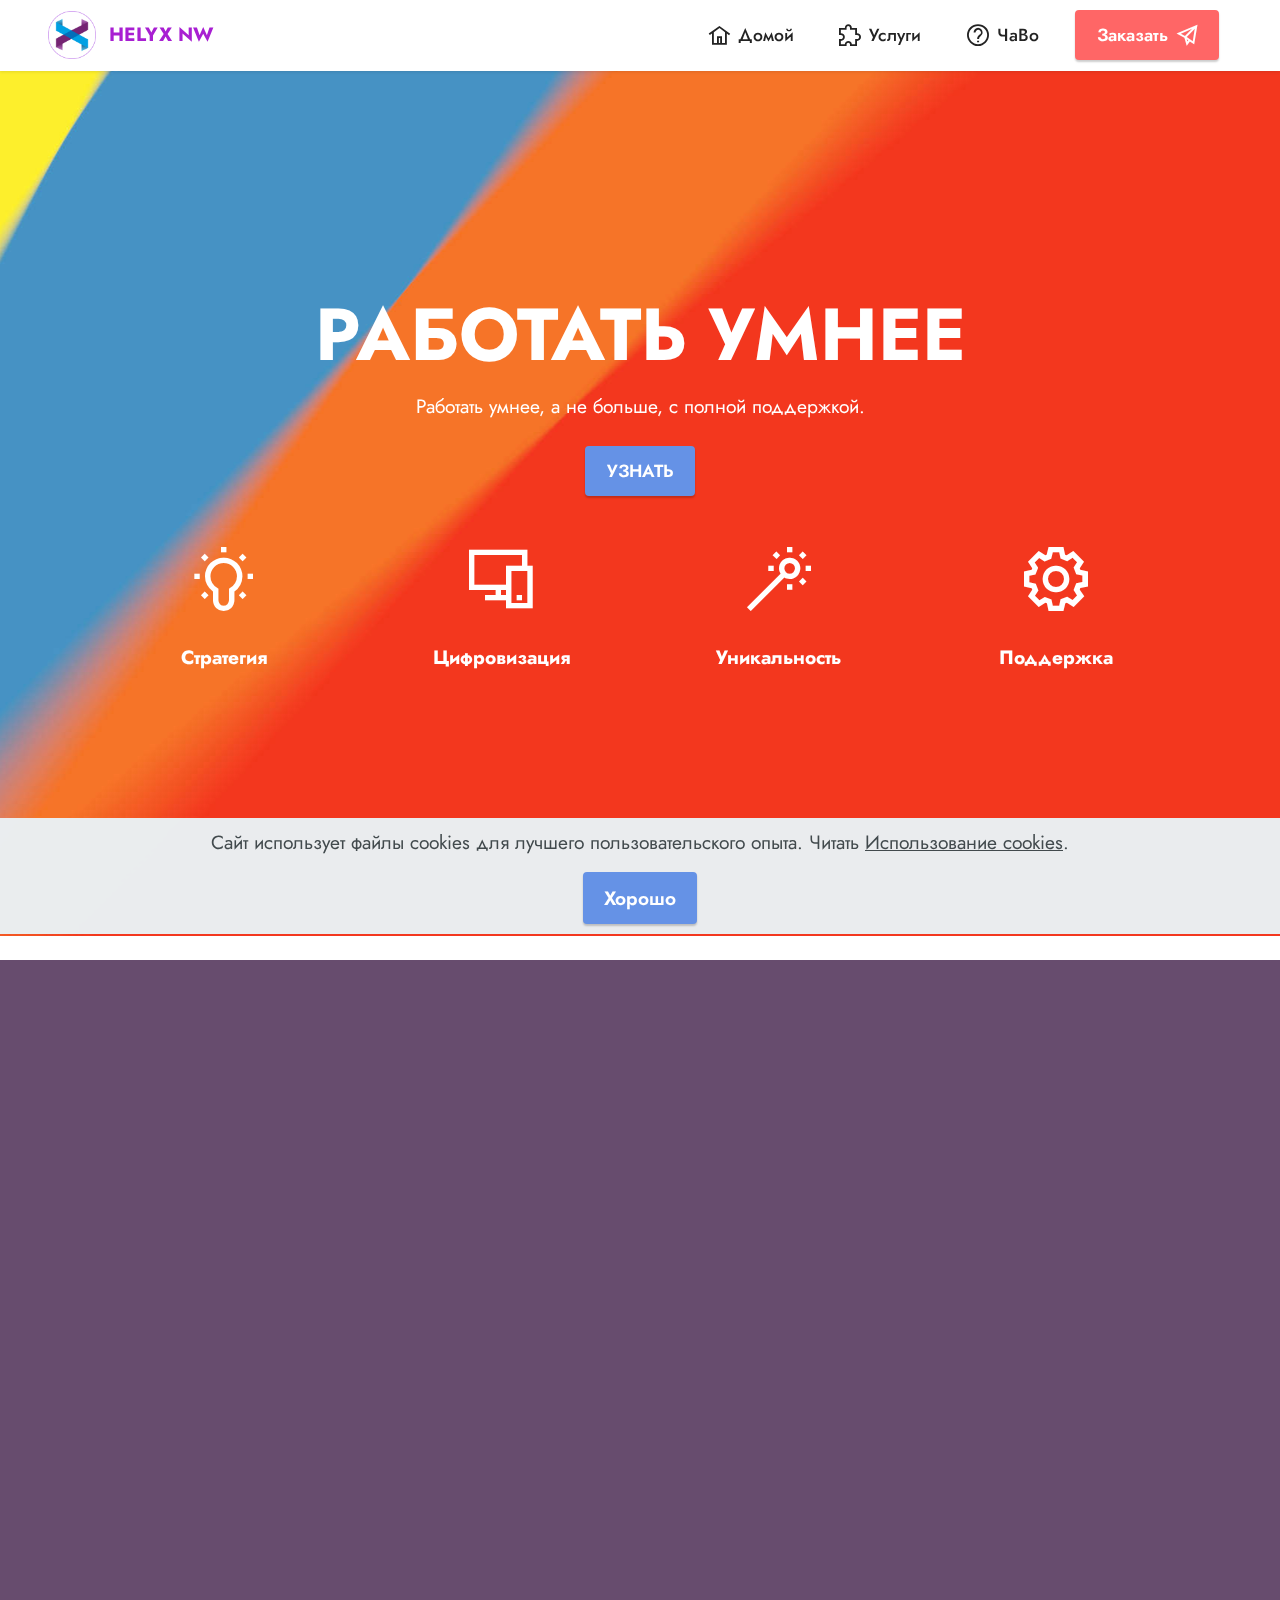
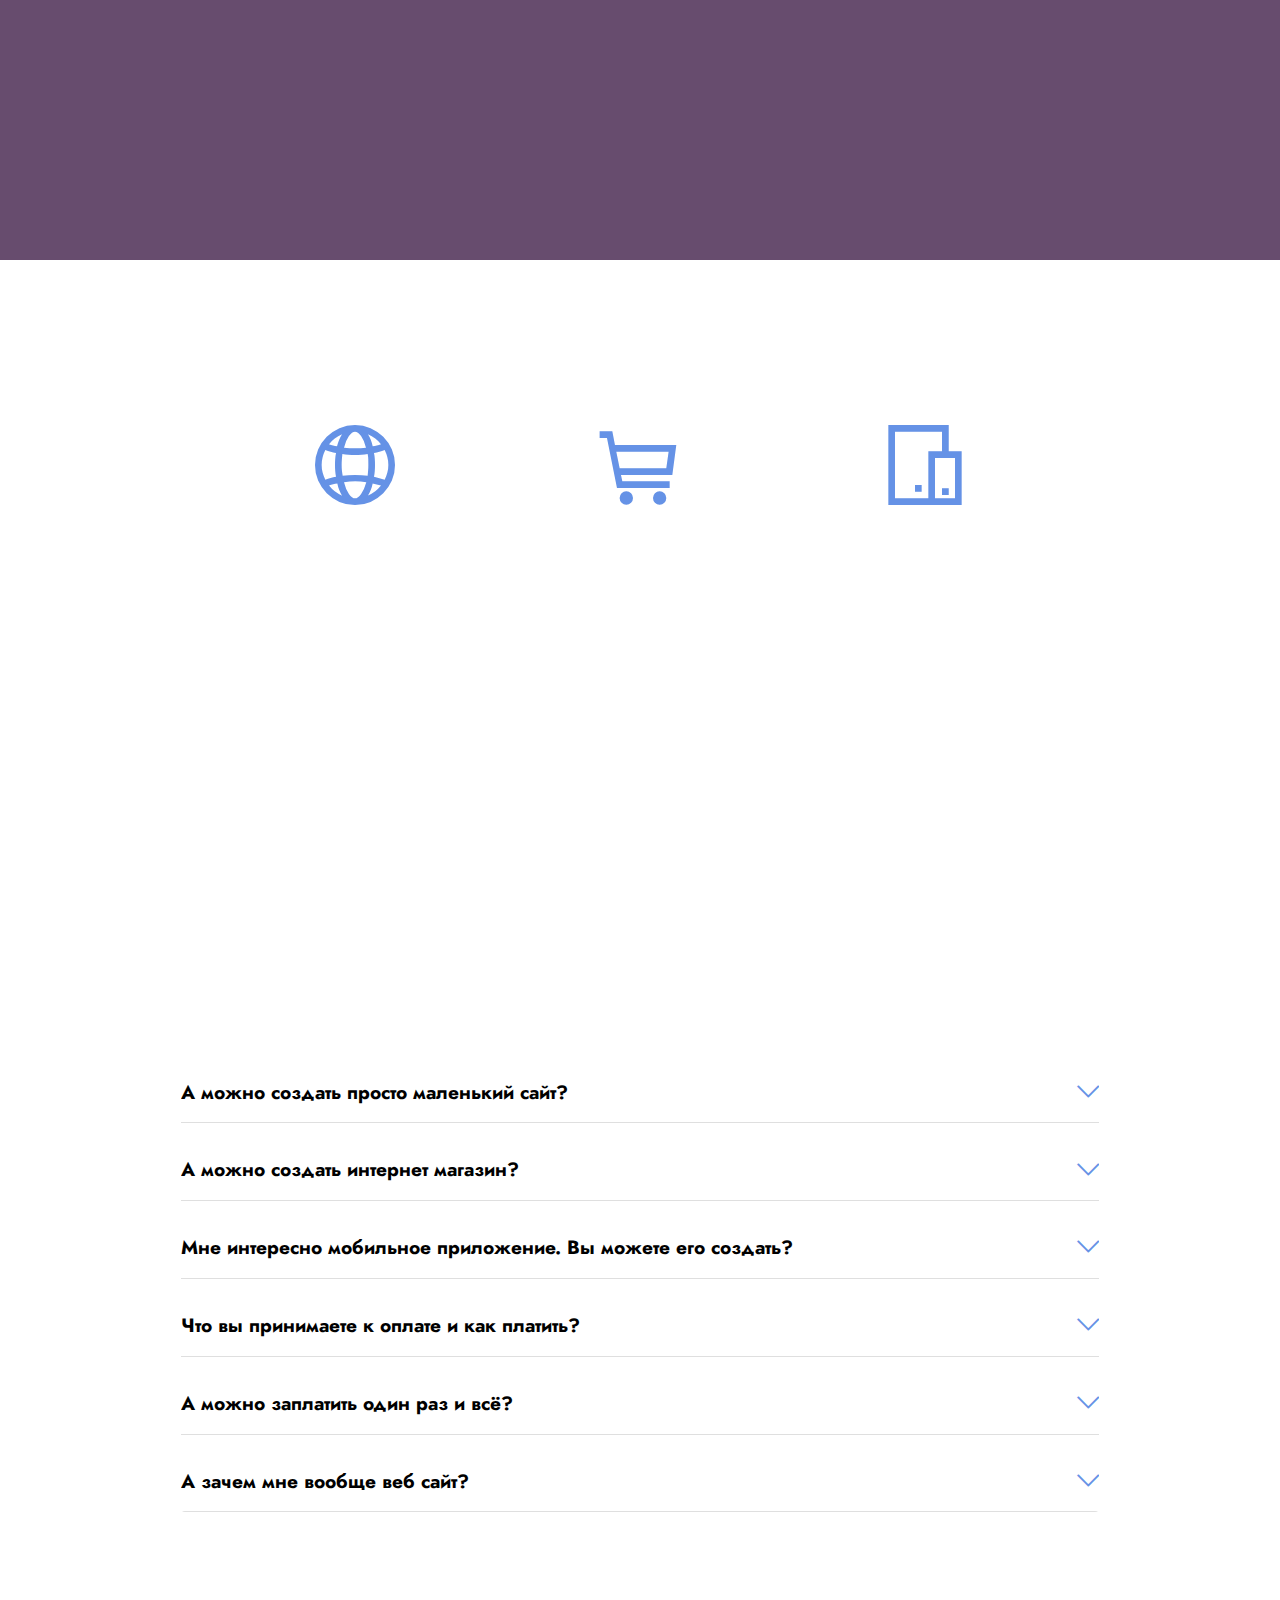
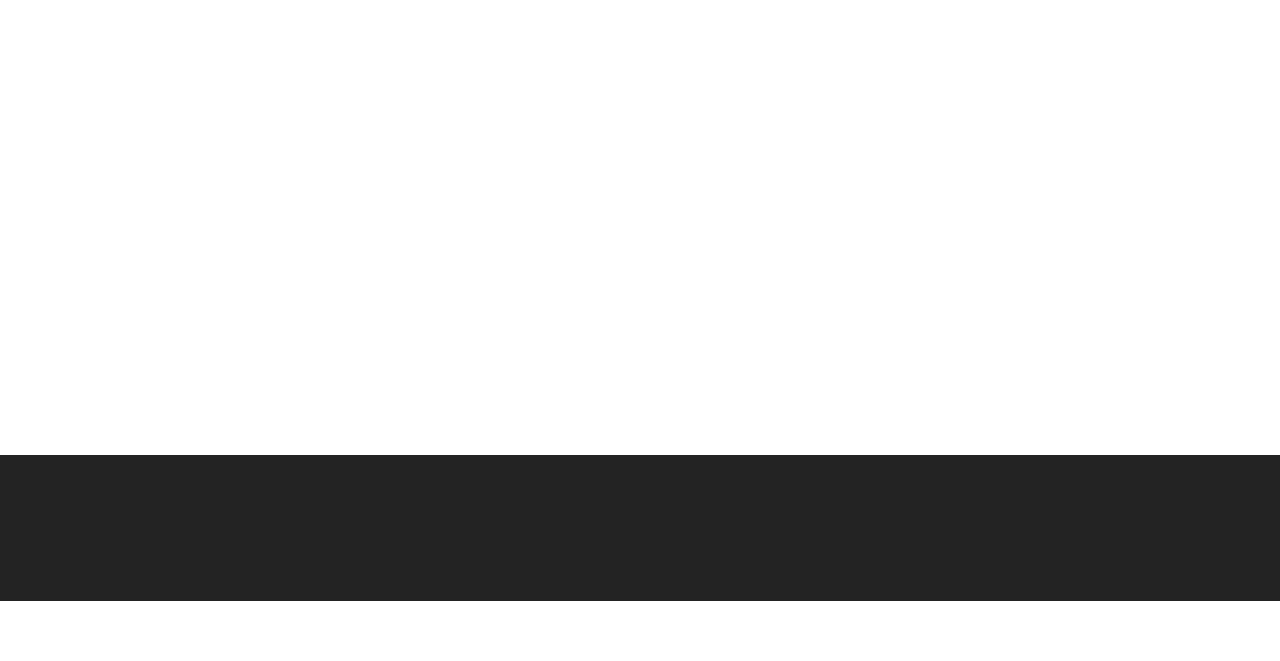
<file: index.html>
<!DOCTYPE html>
<html  lang="ru">
<head>
  
  <meta charset="UTF-8">
  <meta http-equiv="X-UA-Compatible" content="IE=edge">
  
  <meta name="viewport" content="width=device-width, initial-scale=1, minimum-scale=1">
  <link rel="shortcut icon" href="assets/images/portfolio.png" type="image/x-icon">
  <meta name="description" content="быстрые веб сайты и мобильные приложения в Portland, Vancouver, Beaverton, Tualatin, Hillsboro, Tigard, Camas, Happy Valley, Troutdale, Lake Oswego, Gresham">
  
  
  <title>HELYX NW</title>
  <link rel="stylesheet" href="assets/web/assets/mobirise-icons2/mobirise2.css">
  <link rel="stylesheet" href="assets/web/assets/mobirise-icons/mobirise-icons.css">
  <link rel="stylesheet" href="assets/tether/tether.min.css">
  <link rel="stylesheet" href="assets/bootstrap/css/bootstrap.min.css">
  <link rel="stylesheet" href="assets/bootstrap/css/bootstrap-grid.min.css">
  <link rel="stylesheet" href="assets/bootstrap/css/bootstrap-reboot.min.css">
  <link rel="stylesheet" href="assets/web/assets/gdpr-plugin/gdpr-styles.css">
  <link rel="stylesheet" href="assets/animatecss/animate.css">
  <link rel="stylesheet" href="assets/dropdown/css/style.css">
  <link rel="stylesheet" href="assets/socicon/css/styles.css">
  <link rel="stylesheet" href="assets/theme/css/style.css">
  <link rel="preload" href="https://fonts.googleapis.com/css?family=Jost:100,200,300,400,500,600,700,800,900,100i,200i,300i,400i,500i,600i,700i,800i,900i&display=swap" as="style" onload="this.onload=null;this.rel='stylesheet'">
  <noscript><link rel="stylesheet" href="https://fonts.googleapis.com/css?family=Jost:100,200,300,400,500,600,700,800,900,100i,200i,300i,400i,500i,600i,700i,800i,900i&display=swap"></noscript>
  <link rel="preload" as="style" href="assets/mobirise/css/mbr-additional.css"><link rel="stylesheet" href="assets/mobirise/css/mbr-additional.css" type="text/css">
  
  <script src="assets/web/assets/lazyload/lazyload.js"></script>

  
  

<meta name="theme-color" content="#6592e6">
<link rel="manifest" href="manifest.json">
<script src="sw-connect.js"></script>
<meta name="apple-mobile-web-app-capable" content="yes">
<link rel="apple-touch-startup-image" media="(device-width: 320px) and (device-height: 568px) and (-webkit-device-pixel-ratio: 2) and (orientation: portrait)" href="assets/images/apple-launch-640x1136.png">
<link rel="apple-touch-startup-image" media="(device-width: 375px) and (device-height: 667px) and (-webkit-device-pixel-ratio: 2) and (orientation: portrait)" href="assets/images/apple-launch-750x1334.png">
<link rel="apple-touch-startup-image" media="(device-width: 414px) and (device-height: 736px) and (-webkit-device-pixel-ratio: 3) and (orientation: portrait)" href="assets/images/apple-launch-1242x2208.png">
<link rel="apple-touch-startup-image" media="(device-width: 375px) and (device-height: 812px) and (-webkit-device-pixel-ratio: 3) and (orientation: portrait)" href="assets/images/apple-launch-1125x2436.png">
<link rel="apple-touch-startup-image" media="(device-width: 768px) and (device-height: 1024px) and (-webkit-device-pixel-ratio: 2) and (orientation: portrait)" href="assets/images/apple-launch-1536x2048.png">
<link rel="apple-touch-startup-image" media="(device-width: 834px) and (device-height: 1112px) and (-webkit-device-pixel-ratio: 2) and (orientation: portrait)" href="assets/images/apple-launch-1668x2224.png">
<link rel="apple-touch-startup-image" media="(device-width: 1024px) and (device-height: 1366px) and (-webkit-device-pixel-ratio: 2) and (orientation: portrait)" href="assets/images/apple-launch-2048x2732.png">
<meta name="apple-mobile-web-app-status-bar-style" content="default">
<meta name="apple-mobile-web-app-title" content="nw.helyx.ml">
<link rel="apple-touch-icon" href="apple-touch-icon.png">
</head>
<body>
  
  <section data-bs-version="5" class="menu menu2 cid-sFlAYM6PTs" once="menu" id="menu_top">
    
    <nav class="navbar navbar-dropdown navbar-fixed-top navbar-expand-lg">
        <div class="container-fluid">
            <div class="navbar-brand">
                <span class="navbar-logo">
                    <a href="https://nw.helyx.ml">
                        <img src="assets/images/portfolio.png" alt="https://nw.helyx.ml" style="height: 3rem;">
                    </a>
                </span>
                <span class="navbar-caption-wrap"><a class="navbar-caption text-success display-7" href="https://nw.helyx.ml">HELYX NW</a></span>
            </div>
            <button class="navbar-toggler" type="button" data-toggle="collapse" data-bs-toggle="collapse" data-target="#navbarSupportedContent" data-bs-target="#navbarSupportedContent" aria-controls="navbarNavAltMarkup" aria-expanded="false" aria-label="Toggle navigation">
                <div class="hamburger">
                    <span></span>
                    <span></span>
                    <span></span>
                    <span></span>
                </div>
            </button>
            <div class="collapse navbar-collapse" id="navbarSupportedContent">
                <ul class="navbar-nav nav-dropdown" data-app-modern-menu="true"><li class="nav-item"><a class="nav-link link text-black text-primary display-4" href="#top"><span class="mobi-mbri mobi-mbri-home mbr-iconfont mbr-iconfont-btn"></span>Домой</a></li>
                    <li class="nav-item"><a class="nav-link link text-black text-primary display-4" href="index.html#services"><span class="mobi-mbri mobi-mbri-extension mbr-iconfont mbr-iconfont-btn"></span>Услуги</a></li>
                    <li class="nav-item"><a class="nav-link link text-black text-primary display-4" href="index.html#faq"><span class="mobi-mbri mobi-mbri-help mbr-iconfont mbr-iconfont-btn"></span>ЧаВо</a>
                    </li></ul>
                
                <div class="navbar-buttons mbr-section-btn"><a class="btn btn-secondary display-4" href="index.html#open_form_new_window_button"><span class="mobi-mbri mobi-mbri-paper-plane mbr-iconfont mbr-iconfont-btn"></span>Заказать</a></div>
            </div>
        </div>
    </nav>
</section>

<section data-bs-version="5" class="Header cid-sFltH5QoOc mbr-fullscreen mbr-parallax-background" id="header">

    

    

    <div class="container">
        <div class="media-container">
            <div class="col-md-12 align-center">
                <h1 class="mbr-section-title mbr-white mbr-bold mbr-fonts-style mb-3 display-1">РАБОТАТЬ УМНЕЕ</h1>
                <p class="mbr-text mbr-white mbr-fonts-style display-7">Работать умнее, а не больше, с полной поддержкой.</p>
                <div class="mbr-section-btn align-center"><a class="btn btn-primary display-4" href="index.html#services">УЗНАТЬ</a></div>

                <div class="row justify-content-center">
                    <div class="col-12 col-md-6 col-lg-3">
                        <div class="card-wrapper">
                            <div class="card-box align-center">
                                <a href="index.html#header"><span class="mbr-iconfont mobi-mbri-idea mobi-mbri"></span></a>
                                <h4 class="card-title align-center mbr-black mbr-fonts-style display-7"><strong>Стратегия</strong></h4>
                            </div>
                        </div>
                    </div>
                    <div class="col-12 col-md-6 col-lg-3">
                        <div class="card-wrapper">
                            <div class="card-box align-center">
                                <a href="index.html#header"><span class="mbr-iconfont mobi-mbri-responsive-2 mobi-mbri"></span></a>
                                <h4 class="card-title align-center mbr-black mbr-fonts-style display-7"><strong>Цифровизация</strong></h4>
                            </div>
                        </div>
                    </div>
                    <div class="col-12 col-md-6 col-lg-3">
                        <div class="card-wrapper">
                            <div class="card-box align-center">
                                <a href="index.html#header"><span class="mbr-iconfont mobi-mbri-magic-stick mobi-mbri"></span></a>
                                <h4 class="card-title align-center mbr-black mbr-fonts-style display-7"><strong>Уникальность</strong></h4>
                            </div>
                        </div>
                    </div>
                    <div class="col-12 col-md-6 col-lg-3">
                        <div class="card-wrapper">
                            <div class="card-box align-center">
                                <a href="index.html#header"><span class="mbr-iconfont mobi-mbri-setting mobi-mbri"></span></a>
                                <h4 class="card-title align-center mbr-black mbr-fonts-style display-7"><strong>Поддержка</strong></h4>
                            </div>
                        </div>
                    </div>
                </div>
            </div>
        </div>
    </div>
</section>

<section data-bs-version="5" class="header5 cid-sFzy5pqq8n mbr-fullscreen mbr-parallax-background" id="header5-o">

    

    <div class="mbr-overlay" style="opacity: 0.7; background-color: rgb(38, 0, 49);"></div>

    <div class="container">
        <div class="row justify-content-end">
            <div class="col-12 col-lg-7">
                <h1 class="mbr-section-title mbr-fonts-style mbr-white mb-3 display-1"><strong>SALE!</strong><div><strong>90 дней бесплатного хостинга вашего веб сайта.</strong></div></h1>
                
                <p class="mbr-text mbr-fonts-style mbr-white display-7">
                    90 дней бесплатного веб хостинга для новых клиентов, при покупке услуги хостинга на 1 год.</p>
                <div class="mbr-section-btn mt-3"><a class="btn btn-secondary display-7" href="index.html#open_form_new_window_button">Заказать!</a>
                    <a class="btn btn-danger-outline display-7" href="#">Узнать</a></div>
            </div>
        </div>
    </div>
</section>

<section data-bs-version="5" class="features1 cid-sFltHVSaMs" id="services">
    

    
    <div class="container">
        <div class="row">
            <div class="col-12 col-lg-9">
                <h3 class="mbr-section-title mbr-fonts-style align-center mb-0 display-2"><strong>Услуги</strong></h3>
                
            </div>
        </div>
        <div class="row">
            <div class="card col-12 col-md-6 col-lg-3">
                <div class="card-wrapper">
                    <div class="card-box align-center">
                        <div class="iconfont-wrapper">
                            <span class="mbr-iconfont mobi-mbri-globe-2 mobi-mbri"></span>
                        </div>
                        <h5 class="card-title mbr-fonts-style display-7"><strong>Быстрые веб сайты</strong></h5>
                        <p class="card-text mbr-fonts-style display-7">Делаем очень быстрые и простые в использовании веб сайты с очень низкой себестоимостью и стоимостью владения.<br><a class="btn btn-secondary" href="index.html#open_form_new_window_button">Заказать</a></p>
                    </div>
                </div>
            </div>
            <div class="card col-12 col-md-6 col-lg-3">
                <div class="card-wrapper">
                    <div class="card-box align-center">
                        <div class="iconfont-wrapper">
                            <span class="mbr-iconfont mobi-mbri-shopping-cart mobi-mbri"></span>
                        </div>
                        <h5 class="card-title mbr-fonts-style display-7"><strong>Интернет магазины</strong></h5>
                        <p class="card-text mbr-fonts-style display-7">Магазины, которые платят сами за себя. Без лишнего и с неограниченными возможностями. Продавайте что угодно, кому угодно, и где угодно.<br><a class="btn btn-secondary" href="index.html#open_form_new_window_button">Заказать</a></p>
                    </div>
                </div>
            </div>
            <div class="card col-12 col-md-6 col-lg-3">
                <div class="card-wrapper">
                    <div class="card-box align-center">
                        <div class="iconfont-wrapper">
                            <span class="mbr-iconfont mobi-mbri-devices mobi-mbri"></span>
                        </div>
                        <h5 class="card-title mbr-fonts-style display-7"><strong>Мобильные приложения</strong></h5>
                        <p class="card-text mbr-fonts-style display-7">Мобильные приложения для интернет магазинов, связи с клиентами, подкастами и новостями и многим другим.<br><a class="btn btn-secondary" href="index.html#open_form_new_window_button">Заказать</a></p>
                    </div>
                </div>
            </div>
            
        </div>
    </div>
</section>

<section data-bs-version="5" class="content16 cid-sFlu1gxD5R" id="faq">

    

    
    <div class="container">
        <div class="row justify-content-center">
            <div class="col-12 col-md-10">
                <div class="mbr-section-head align-center mb-4">
                    <h3 class="mbr-section-title mb-0 mbr-fonts-style display-2"><strong>Частые Вопросы</strong></h3>
                    
                </div>
                <div id="bootstrap-accordion_3" class="panel-group accordionStyles accordion" role="tablist" aria-multiselectable="true">
                    <div class="card mb-3">
                        <div class="card-header" role="tab" id="headingOne">
                            <a role="button" class="panel-title collapsed" data-toggle="collapse" data-bs-toggle="collapse" data-core="" href="#collapse1_3" aria-expanded="false" aria-controls="collapse1">
                                <h6 class="panel-title-edit mbr-fonts-style mb-0 display-7"><strong>А можно создать просто маленький сайт?</strong>
                                </h6>
                                <span class="sign mbr-iconfont mbri-arrow-down"></span>
                            </a>
                        </div>
                        <div id="collapse1_3" class="panel-collapse noScroll collapse" role="tabpanel" aria-labelledby="headingOne" data-parent="#bootstrap-accordion_3" data-bs-parent="#accordion">
                            <div class="panel-body">
                                <p class="mbr-fonts-style panel-text display-4">Да, мы можем создать маленький и очень быстрый веб сайт с минимальной нагрузкой на сервер и устройства посетителей.</p>
                            </div>
                        </div>
                    </div>
                    <div class="card mb-3">
                        <div class="card-header" role="tab" id="headingOne">
                            <a role="button" class="panel-title collapsed" data-toggle="collapse" data-bs-toggle="collapse" data-core="" href="#collapse2_3" aria-expanded="false" aria-controls="collapse2">
                                <h6 class="panel-title-edit mbr-fonts-style mb-0 display-7"><strong>А можно создать интернет магазин?
                                    </strong></h6>
                                <span class="sign mbr-iconfont mbri-arrow-down"></span>
                            </a>
                        </div>
                        <div id="collapse2_3" class="panel-collapse noScroll collapse" role="tabpanel" aria-labelledby="headingOne" data-parent="#bootstrap-accordion_3" data-bs-parent="#accordion">
                            <div class="panel-body">
                                <p class="mbr-fonts-style panel-text display-4">Да, мы создадим интернет магазин для продажи товаров и/или услуг. Вы сможете продавать продукты, вещи, услуги по ремонту, обучению, строительству, уборке домов, уходу за детьми и любой другой услуге.</p>
                            </div>
                        </div>
                    </div>
                    <div class="card mb-3">
                        <div class="card-header" role="tab" id="headingOne">
                            <a role="button" class="panel-title collapsed" data-toggle="collapse" data-bs-toggle="collapse" data-core="" href="#collapse3_3" aria-expanded="false" aria-controls="collapse3">
                                <h6 class="panel-title-edit mbr-fonts-style mb-0 display-7"><strong>Мне интересно мобильное приложение. Вы можете его создать?</strong></h6>
                                <span class="sign mbr-iconfont mbri-arrow-down"></span>
                            </a>
                        </div>
                        <div id="collapse3_3" class="panel-collapse noScroll collapse" role="tabpanel" aria-labelledby="headingOne" data-parent="#bootstrap-accordion_3" data-bs-parent="#accordion">
                            <div class="panel-body">
                                <p class="mbr-fonts-style panel-text display-4">Да, мы сможем создать простое или сложное мобильное приложение, которое будет соответствовать вашим бизнес потребностям и бюджету.</p>
                            </div>
                        </div>
                    </div>
                    <div class="card mb-3">
                        <div class="card-header" role="tab" id="headingOne">
                            <a role="button" class="panel-title collapsed" data-toggle="collapse" data-bs-toggle="collapse" data-core="" href="#collapse4_3" aria-expanded="false" aria-controls="collapse4">
                                <h6 class="panel-title-edit mbr-fonts-style mb-0 display-7"><strong>Что вы принимаете к оплате и как платить?</strong></h6>
                                <span class="sign mbr-iconfont mbri-arrow-down"></span>
                            </a>
                        </div>
                        <div id="collapse4_3" class="panel-collapse noScroll collapse" role="tabpanel" aria-labelledby="headingOne" data-parent="#bootstrap-accordion_3" data-bs-parent="#accordion">
                            <div class="panel-body">
                                <p class="mbr-fonts-style panel-text display-4">Мы принимаем любые формы оплаты. Вы можете оплачивать услуги помесячно, поквартально или за год.</p>
                            </div>
                        </div>
                    </div>
                    <div class="card mb-3">
                        <div class="card-header" role="tab" id="headingOne">
                            <a role="button" class="panel-title collapsed" data-toggle="collapse" data-bs-toggle="collapse" data-core="" href="#collapse5_3" aria-expanded="false" aria-controls="collapse5">
                                <h6 class="panel-title-edit mbr-fonts-style mb-0 display-7"><strong>А можно заплатить один раз и всё?
                                    </strong></h6>
                                <span class="sign mbr-iconfont mbri-arrow-down"></span>
                            </a>
                        </div>
                        <div id="collapse5_3" class="panel-collapse noScroll collapse" role="tabpanel" aria-labelledby="headingOne" data-parent="#bootstrap-accordion_3" data-bs-parent="#accordion">
                            <div class="panel-body">
                                <p class="mbr-fonts-style panel-text display-4">Да, можно заплатить один раз и не платить за наши услуги регулярно. В дальнейшем, вы сможете управлять своим проектом самостоятельно, сможете нанять нас или кого-нибудь ещё.&nbsp;<br><br>Всё, что мы сделаем, останется у вас в виде архива. Если вы оплачиваете регулярно, то услуги прекратятся с момента получения от вас письменного уведомления. Оплата за текущий месяц, квартал или год не возвращается.</p>
                            </div>
                        </div>
                    </div>
                    <div class="card mb-3">
                        <div class="card-header" role="tab" id="headingOne">
                            <a role="button" class="panel-title collapsed" data-toggle="collapse" data-bs-toggle="collapse" data-core="" href="#collapse6_3" aria-expanded="false" aria-controls="collapse6">
                                <h6 class="panel-title-edit mbr-fonts-style mb-0 display-7"><strong>А зачем мне вообще веб сайт?</strong></h6>
                                <span class="sign mbr-iconfont mbri-arrow-down"></span>
                            </a>
                        </div>
                        <div id="collapse6_3" class="panel-collapse noScroll collapse" role="tabpanel" aria-labelledby="headingOne" data-parent="#bootstrap-accordion_3" data-bs-parent="#accordion">
                            <div class="panel-body">
                                <p class="mbr-fonts-style panel-text display-4">Большинство потребителей и компаний ищут товары и услуги в Интернете, спрашивают у друзей, а те отправляют им ссылки; читают отзывы онлайн и в социальных сетях. Мы настроим вам присутствие в Интернет и социальных сетях. Вашим потенциальным клиентам будет проще вас найти, а вам - быстрее окупить затраты.</p>
                            </div>
                        </div>
                    </div>
                </div>
            </div>
        </div>
    </div>
</section>

<div id="crm"><!-- Type valid HTML here -->
<!--
<div>
    <amp-iframe width="600" height="730" title="HELYX Intake form" layout="responsive" sandbox="allow-scripts allow-same-origin allow-popups" allowfullscreen="" frameborder="0" src="https://northwest.helyx.ml/intake.html">
</amp-iframe>
    </div> 
-->
</div>

<section class="content5 cid-sFD6bqBA9D" id="content5-u">
    
    <div class="container">
        <div class="row justify-content-center">
            <div class="col-md-12 col-lg-10">
                
                
                <p class="mbr-text mbr-fonts-style display-7">Готовы?<br><a href="https://app.suitedash.com/frm/RqyULm5B32puNAB" class="text-primary" target="_blank">Заполняйте форму заказа</a> и мы с вами свяжемся.</p>
            </div>
        </div>
    </div>
</section>

<section data-bs-version="5" class="content11 cid-sFyWErsbrb" id="open_form_new_window_button">
    
    <div class="container">
        <div class="row justify-content-center">
            <div class="col-md-12 col-lg-9">
                <div class="mbr-section-btn align-center"><a class="btn btn-primary display-4" href="https://app.suitedash.com/frm/RqyULm5B32puNAB" target="_blank">Открыть форму заказа</a></div>
            </div>
        </div>
    </div>
</section>

<div id="addthis_share">

<div>

                <div class="addthis_inline_share_toolbox"></div>
            
</div></div>

<section data-bs-version="5" class="footer7 cid-sFzAFJWPZV" once="footers" id="footer7-p">

    

    

    <div class="container">
        <div class="media-container-row align-center mbr-white">
            <div class="col-12">
                <p class="mbr-text mb-0 mbr-fonts-style display-7">
                    © Copyright 2020 HELYX LLC - All Rights Reserved<br><br><a href="cookies.html#content" class="text-secondary">Cookies</a>&nbsp; <a href="terms.html#content" class="text-secondary">Terms</a>&nbsp; <a href="terms.html#content" class="text-secondary">Privacy</a></p>
            </div>
        </div>
    </div>
</section>

<div id="custom-html-w"><!-- Type valid HTML here -->

<div>
   

</div></div>


<script src="assets/web/assets/jquery/jquery.min.js"></script>
  <script src="assets/popper/popper.min.js"></script>
  <script src="assets/tether/tether.min.js"></script>
  <script src="assets/bootstrap/js/bootstrap.min.js"></script>
  <script src="assets/web/assets/cookies-alert-plugin/cookies-alert-core.js"></script>
  <script src="assets/web/assets/cookies-alert-plugin/cookies-alert-script.js"></script>
  <script src="assets/smoothscroll/smooth-scroll.js"></script>
  <script src="assets/viewportchecker/jquery.viewportchecker.js"></script>
  <script src="assets/vimeoplayer/jquery.mb.vimeo_player.js"></script>
  <script src="assets/parallax/jarallax.min.js"></script>
  <script src="assets/mbr-switch-arrow/mbr-switch-arrow.js"></script>
  <script src="assets/dropdown/js/nav-dropdown.js"></script>
  <script src="assets/dropdown/js/navbar-dropdown.js"></script>
  <script src="assets/touchswipe/jquery.touch-swipe.min.js"></script>
  <script src="assets/theme/js/script.js"></script>
  
  
<script type="text/javascript" src="//s7.addthis.com/js/300/addthis_widget.js#pubid=ra-61118d78dffc8989"></script>

  
<input name="cookieData" type="hidden" data-cookie-customDialogSelector='null' data-cookie-colorText='#424a4d' data-cookie-colorBg='rgba(234, 239, 241, 0.99)' data-cookie-textButton='Хорошо ' data-cookie-colorButton='' data-cookie-colorLink='#424a4d' data-cookie-underlineLink='true' data-cookie-text="Сайт использует файлы cookies для лучшего пользовательского опыта. Читать <a href='cookies.html'>Использование cookies</a>. ">
   <div id="scrollToTop" class="scrollToTop mbr-arrow-up"><a style="text-align: center;"><i class="mbr-arrow-up-icon mbr-arrow-up-icon-cm cm-icon cm-icon-smallarrow-up"></i></a></div>
    <input name="animation" type="hidden">
  
</body>
</html>
</file>
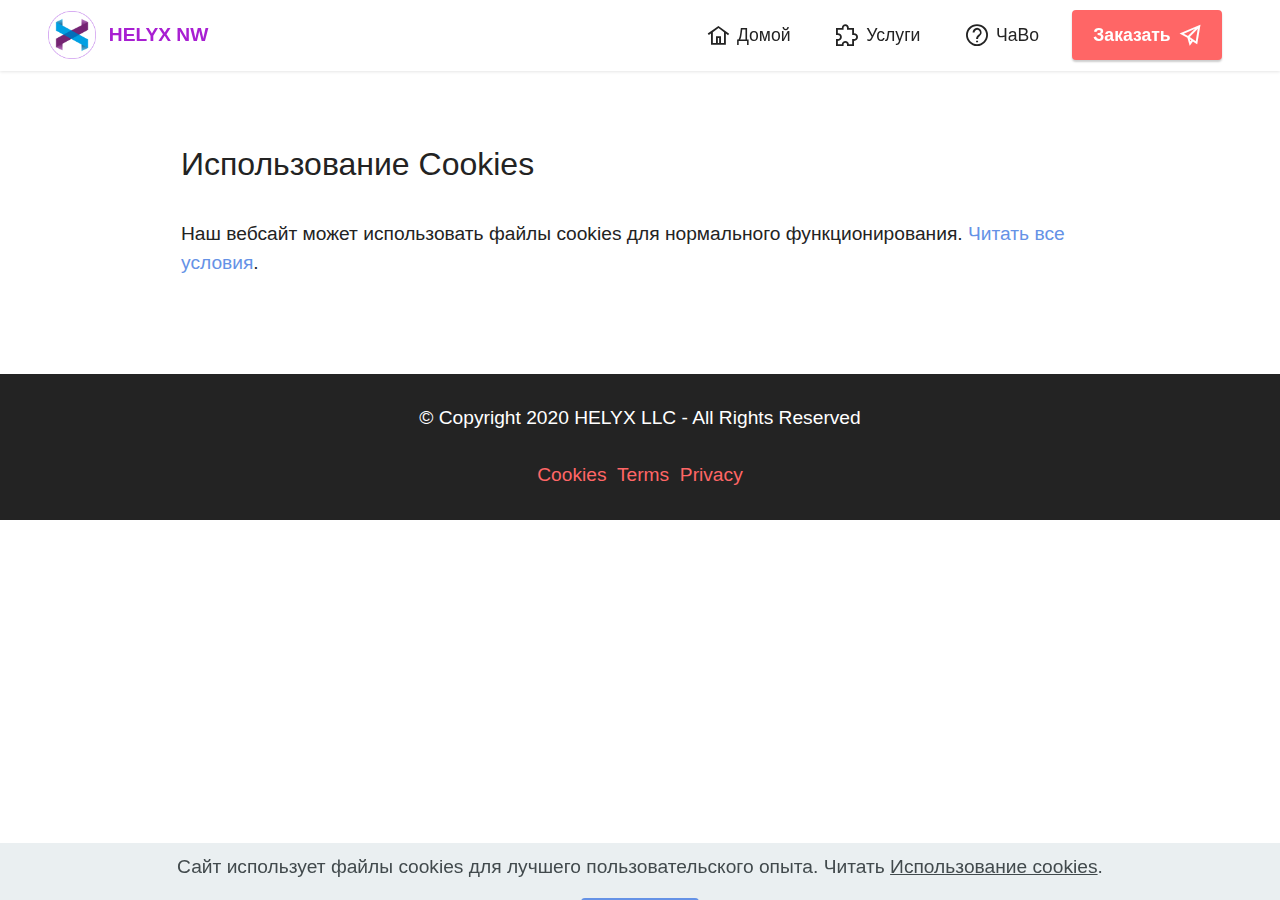
<file: cookies.html>
<!DOCTYPE html>
<html  lang="ru">
<head>
  
  <meta charset="UTF-8">
  <meta http-equiv="X-UA-Compatible" content="IE=edge">
  
  <meta name="viewport" content="width=device-width, initial-scale=1, minimum-scale=1">
  <link rel="shortcut icon" href="assets/images/portfolio.png" type="image/x-icon">
  <meta name="description" content="HELYX NW Cookie Policy">
  
  
  <title>Cookies</title>
  <link rel="stylesheet" href="assets/web/assets/mobirise-icons2/mobirise2.css">
  <link rel="stylesheet" href="assets/tether/tether.min.css">
  <link rel="stylesheet" href="assets/bootstrap/css/bootstrap.min.css">
  <link rel="stylesheet" href="assets/bootstrap/css/bootstrap-grid.min.css">
  <link rel="stylesheet" href="assets/bootstrap/css/bootstrap-reboot.min.css">
  <link rel="stylesheet" href="assets/web/assets/gdpr-plugin/gdpr-styles.css">
  <link rel="stylesheet" href="assets/animatecss/animate.css">
  <link rel="stylesheet" href="assets/dropdown/css/style.css">
  <link rel="stylesheet" href="assets/socicon/css/styles.css">
  <link rel="stylesheet" href="assets/theme/css/style.css">
  <link rel="preload" href="https://fonts.googleapis.com/css?family=Jost:100,200,300,400,500,600,700,800,900,100i,200i,300i,400i,500i,600i,700i,800i,900i&display=swap" as="style" onload="this.onload=null;this.rel='stylesheet'">
  <noscript><link rel="stylesheet" href="https://fonts.googleapis.com/css?family=Jost:100,200,300,400,500,600,700,800,900,100i,200i,300i,400i,500i,600i,700i,800i,900i&display=swap"></noscript>
  <link rel="preload" as="style" href="assets/mobirise/css/mbr-additional.css"><link rel="stylesheet" href="assets/mobirise/css/mbr-additional.css" type="text/css">
  
  <script src="assets/web/assets/lazyload/lazyload.js"></script>

  
  
<meta name="theme-color" content="#6592e6">
<link rel="manifest" href="manifest.json">
<script src="sw-connect.js"></script>
<meta name="apple-mobile-web-app-capable" content="yes">
<link rel="apple-touch-startup-image" media="(device-width: 320px) and (device-height: 568px) and (-webkit-device-pixel-ratio: 2) and (orientation: portrait)" href="assets/images/apple-launch-640x1136.png">
<link rel="apple-touch-startup-image" media="(device-width: 375px) and (device-height: 667px) and (-webkit-device-pixel-ratio: 2) and (orientation: portrait)" href="assets/images/apple-launch-750x1334.png">
<link rel="apple-touch-startup-image" media="(device-width: 414px) and (device-height: 736px) and (-webkit-device-pixel-ratio: 3) and (orientation: portrait)" href="assets/images/apple-launch-1242x2208.png">
<link rel="apple-touch-startup-image" media="(device-width: 375px) and (device-height: 812px) and (-webkit-device-pixel-ratio: 3) and (orientation: portrait)" href="assets/images/apple-launch-1125x2436.png">
<link rel="apple-touch-startup-image" media="(device-width: 768px) and (device-height: 1024px) and (-webkit-device-pixel-ratio: 2) and (orientation: portrait)" href="assets/images/apple-launch-1536x2048.png">
<link rel="apple-touch-startup-image" media="(device-width: 834px) and (device-height: 1112px) and (-webkit-device-pixel-ratio: 2) and (orientation: portrait)" href="assets/images/apple-launch-1668x2224.png">
<link rel="apple-touch-startup-image" media="(device-width: 1024px) and (device-height: 1366px) and (-webkit-device-pixel-ratio: 2) and (orientation: portrait)" href="assets/images/apple-launch-2048x2732.png">
<meta name="apple-mobile-web-app-status-bar-style" content="default">
<meta name="apple-mobile-web-app-title" content="nw.helyx.ml">
<link rel="apple-touch-icon" href="apple-touch-icon.png">
</head>
<body>
  
  <section data-bs-version="5" class="menu menu2 cid-sFlAYM6PTs" once="menu" id="menu2-c">
    
    <nav class="navbar navbar-dropdown navbar-fixed-top navbar-expand-lg">
        <div class="container-fluid">
            <div class="navbar-brand">
                <span class="navbar-logo">
                    <a href="https://nw.helyx.ml">
                        <img src="assets/images/portfolio.png" alt="https://nw.helyx.ml" style="height: 3rem;">
                    </a>
                </span>
                <span class="navbar-caption-wrap"><a class="navbar-caption text-success display-7" href="https://nw.helyx.ml">HELYX NW</a></span>
            </div>
            <button class="navbar-toggler" type="button" data-toggle="collapse" data-bs-toggle="collapse" data-target="#navbarSupportedContent" data-bs-target="#navbarSupportedContent" aria-controls="navbarNavAltMarkup" aria-expanded="false" aria-label="Toggle navigation">
                <div class="hamburger">
                    <span></span>
                    <span></span>
                    <span></span>
                    <span></span>
                </div>
            </button>
            <div class="collapse navbar-collapse" id="navbarSupportedContent">
                <ul class="navbar-nav nav-dropdown" data-app-modern-menu="true"><li class="nav-item"><a class="nav-link link text-black text-primary display-4" href="#top"><span class="mobi-mbri mobi-mbri-home mbr-iconfont mbr-iconfont-btn"></span>Домой</a></li>
                    <li class="nav-item"><a class="nav-link link text-black text-primary display-4" href="index.html#services"><span class="mobi-mbri mobi-mbri-extension mbr-iconfont mbr-iconfont-btn"></span>Услуги</a></li>
                    <li class="nav-item"><a class="nav-link link text-black text-primary display-4" href="index.html#faq"><span class="mobi-mbri mobi-mbri-help mbr-iconfont mbr-iconfont-btn"></span>ЧаВо</a>
                    </li></ul>
                
                <div class="navbar-buttons mbr-section-btn"><a class="btn btn-secondary display-4" href="index.html#open_form_new_window_button"><span class="mobi-mbri mobi-mbri-paper-plane mbr-iconfont mbr-iconfont-btn"></span>Заказать</a></div>
            </div>
        </div>
    </nav>
</section>

<section data-bs-version="5" class="content5 cid-sFyMkMFiFq" id="content">
    
    <div class="container">
        <div class="row justify-content-center">
            <div class="col-md-12 col-lg-10">
                
                <h4 class="mbr-section-subtitle mbr-fonts-style mb-4 display-5">Использование Cookies</h4>
                <p class="mbr-text mbr-fonts-style display-7">Наш вебсайт может использовать файлы cookies для нормального функционирования. <a href="terms.html" class="text-primary">Читать все условия</a>.</p>
            </div>
        </div>
    </div>
</section>

<section data-bs-version="5" class="footer7 cid-sFzAFJWPZV" once="footers" id="footer7-p">

    

    

    <div class="container">
        <div class="media-container-row align-center mbr-white">
            <div class="col-12">
                <p class="mbr-text mb-0 mbr-fonts-style display-7">
                    © Copyright 2020 HELYX LLC - All Rights Reserved<br><br><a href="cookies.html#content" class="text-secondary">Cookies</a>&nbsp; <a href="terms.html#content" class="text-secondary">Terms</a>&nbsp; <a href="terms.html#content" class="text-secondary">Privacy</a></p>
            </div>
        </div>
    </div>
</section>


<script src="assets/web/assets/jquery/jquery.min.js"></script>
  <script src="assets/popper/popper.min.js"></script>
  <script src="assets/tether/tether.min.js"></script>
  <script src="assets/bootstrap/js/bootstrap.min.js"></script>
  <script src="assets/web/assets/cookies-alert-plugin/cookies-alert-core.js"></script>
  <script src="assets/web/assets/cookies-alert-plugin/cookies-alert-script.js"></script>
  <script src="assets/smoothscroll/smooth-scroll.js"></script>
  <script src="assets/viewportchecker/jquery.viewportchecker.js"></script>
  <script src="assets/dropdown/js/nav-dropdown.js"></script>
  <script src="assets/dropdown/js/navbar-dropdown.js"></script>
  <script src="assets/touchswipe/jquery.touch-swipe.min.js"></script>
  <script src="assets/theme/js/script.js"></script>
  
  
<script type="text/javascript" src="//s7.addthis.com/js/300/addthis_widget.js#pubid=ra-61118d78dffc8989"></script>

  
<input name="cookieData" type="hidden" data-cookie-customDialogSelector='null' data-cookie-colorText='#424a4d' data-cookie-colorBg='rgba(234, 239, 241, 0.99)' data-cookie-textButton='Хорошо ' data-cookie-colorButton='' data-cookie-colorLink='#424a4d' data-cookie-underlineLink='true' data-cookie-text="Сайт использует файлы cookies для лучшего пользовательского опыта. Читать <a href='cookies.html'>Использование cookies</a>. ">
   <div id="scrollToTop" class="scrollToTop mbr-arrow-up"><a style="text-align: center;"><i class="mbr-arrow-up-icon mbr-arrow-up-icon-cm cm-icon cm-icon-smallarrow-up"></i></a></div>
    <input name="animation" type="hidden">
  
</body>
</html>
</file>
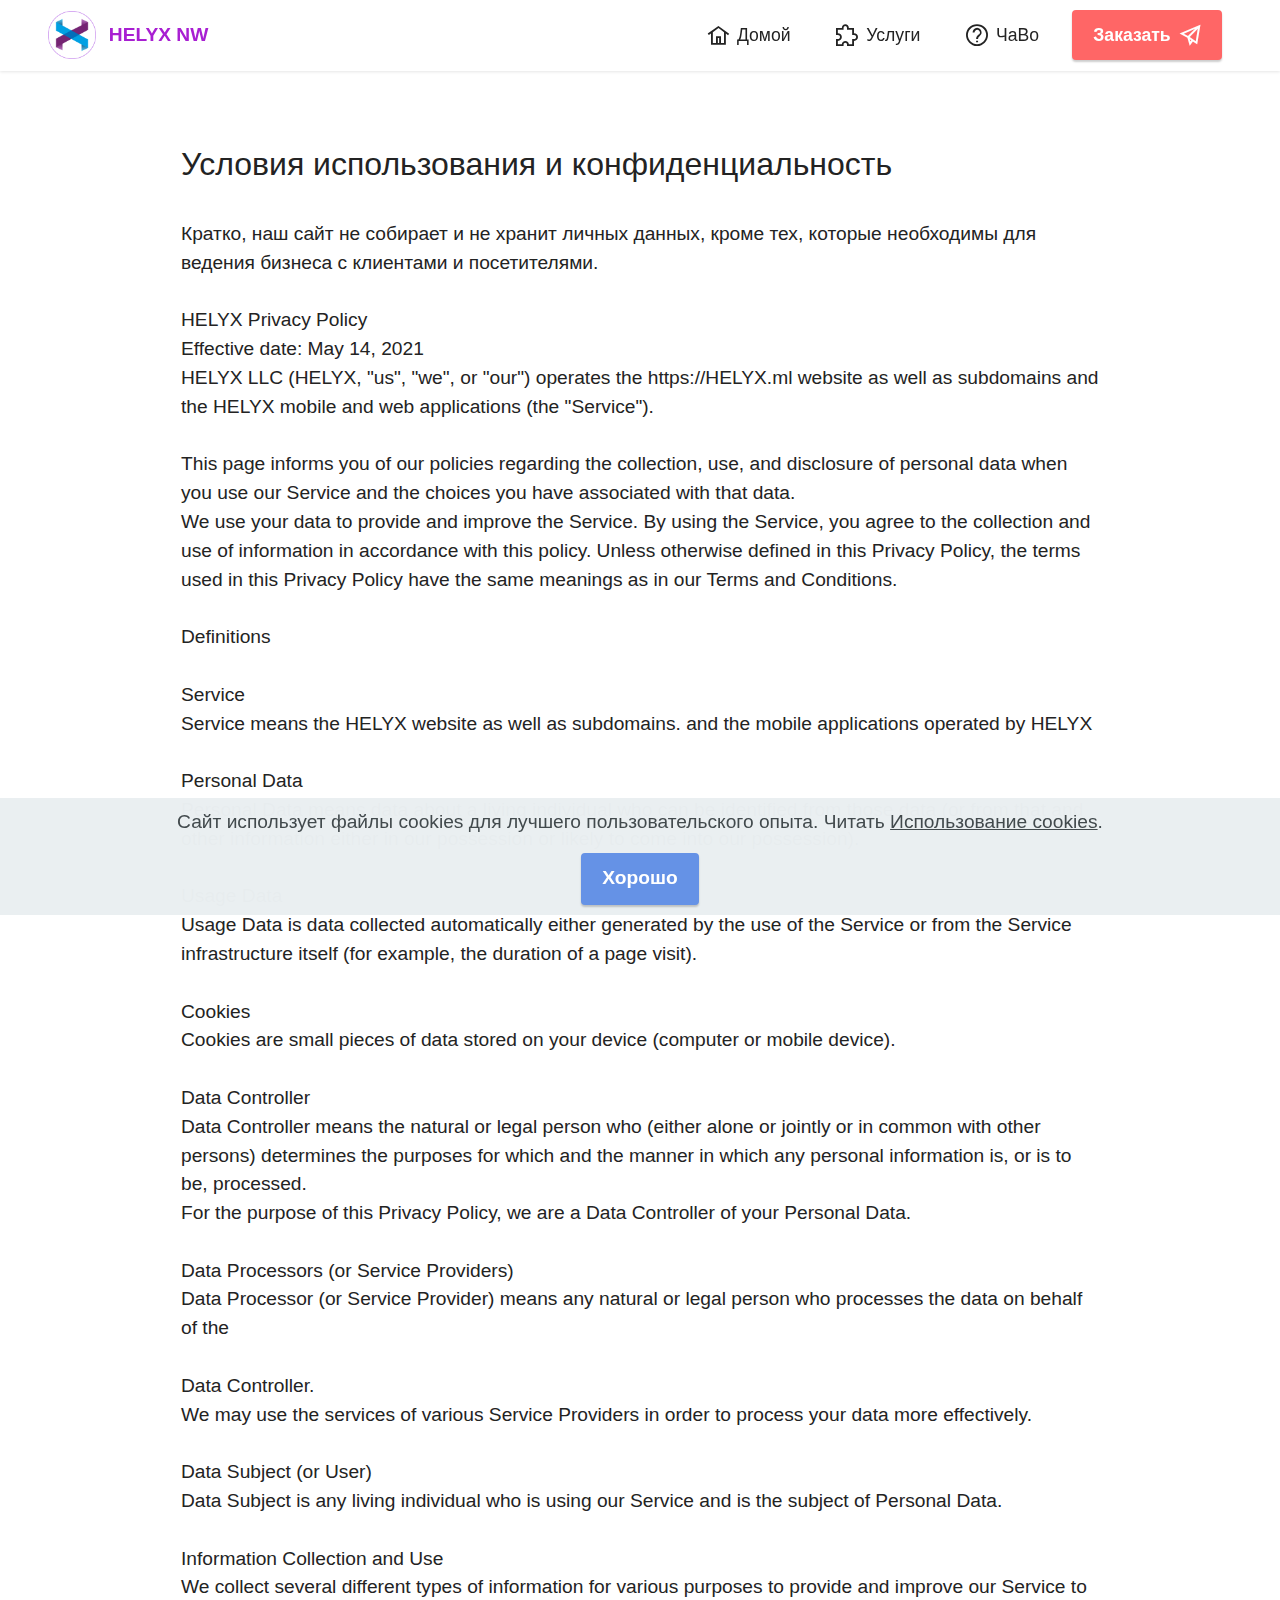
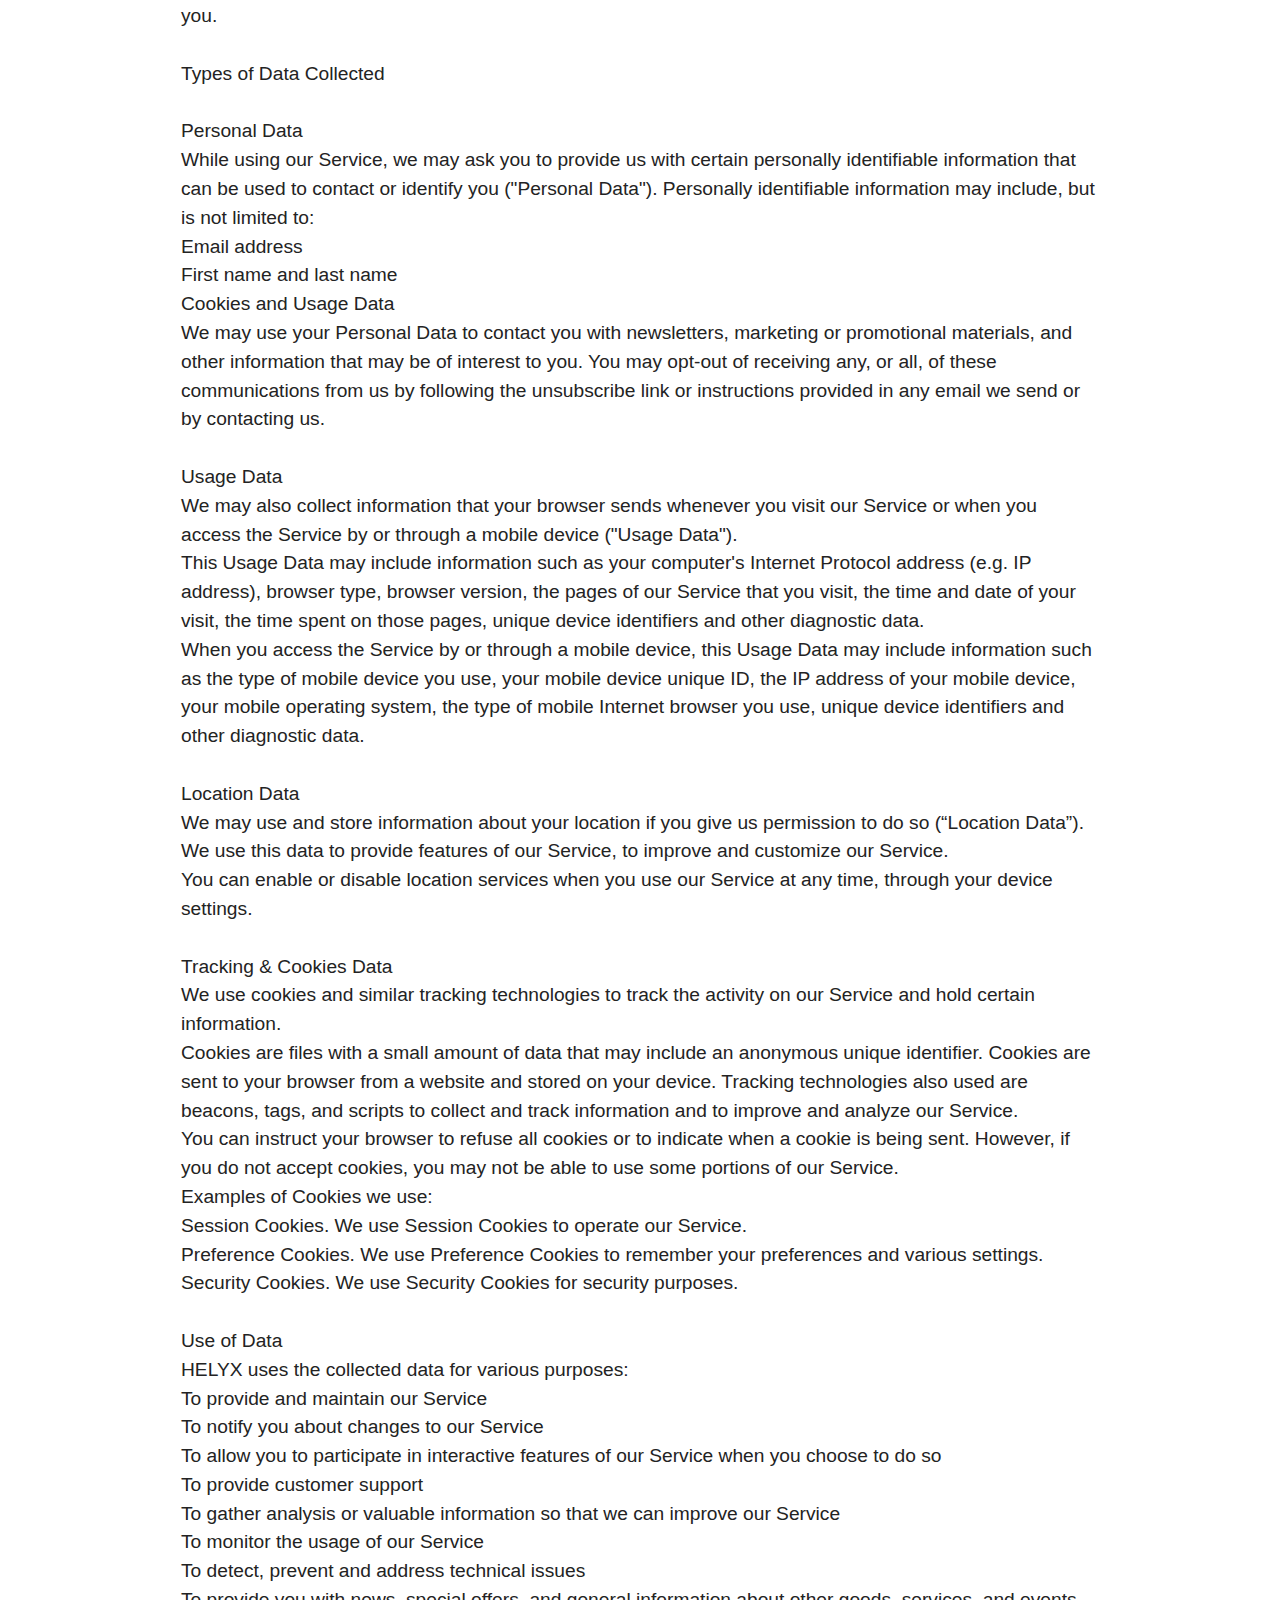
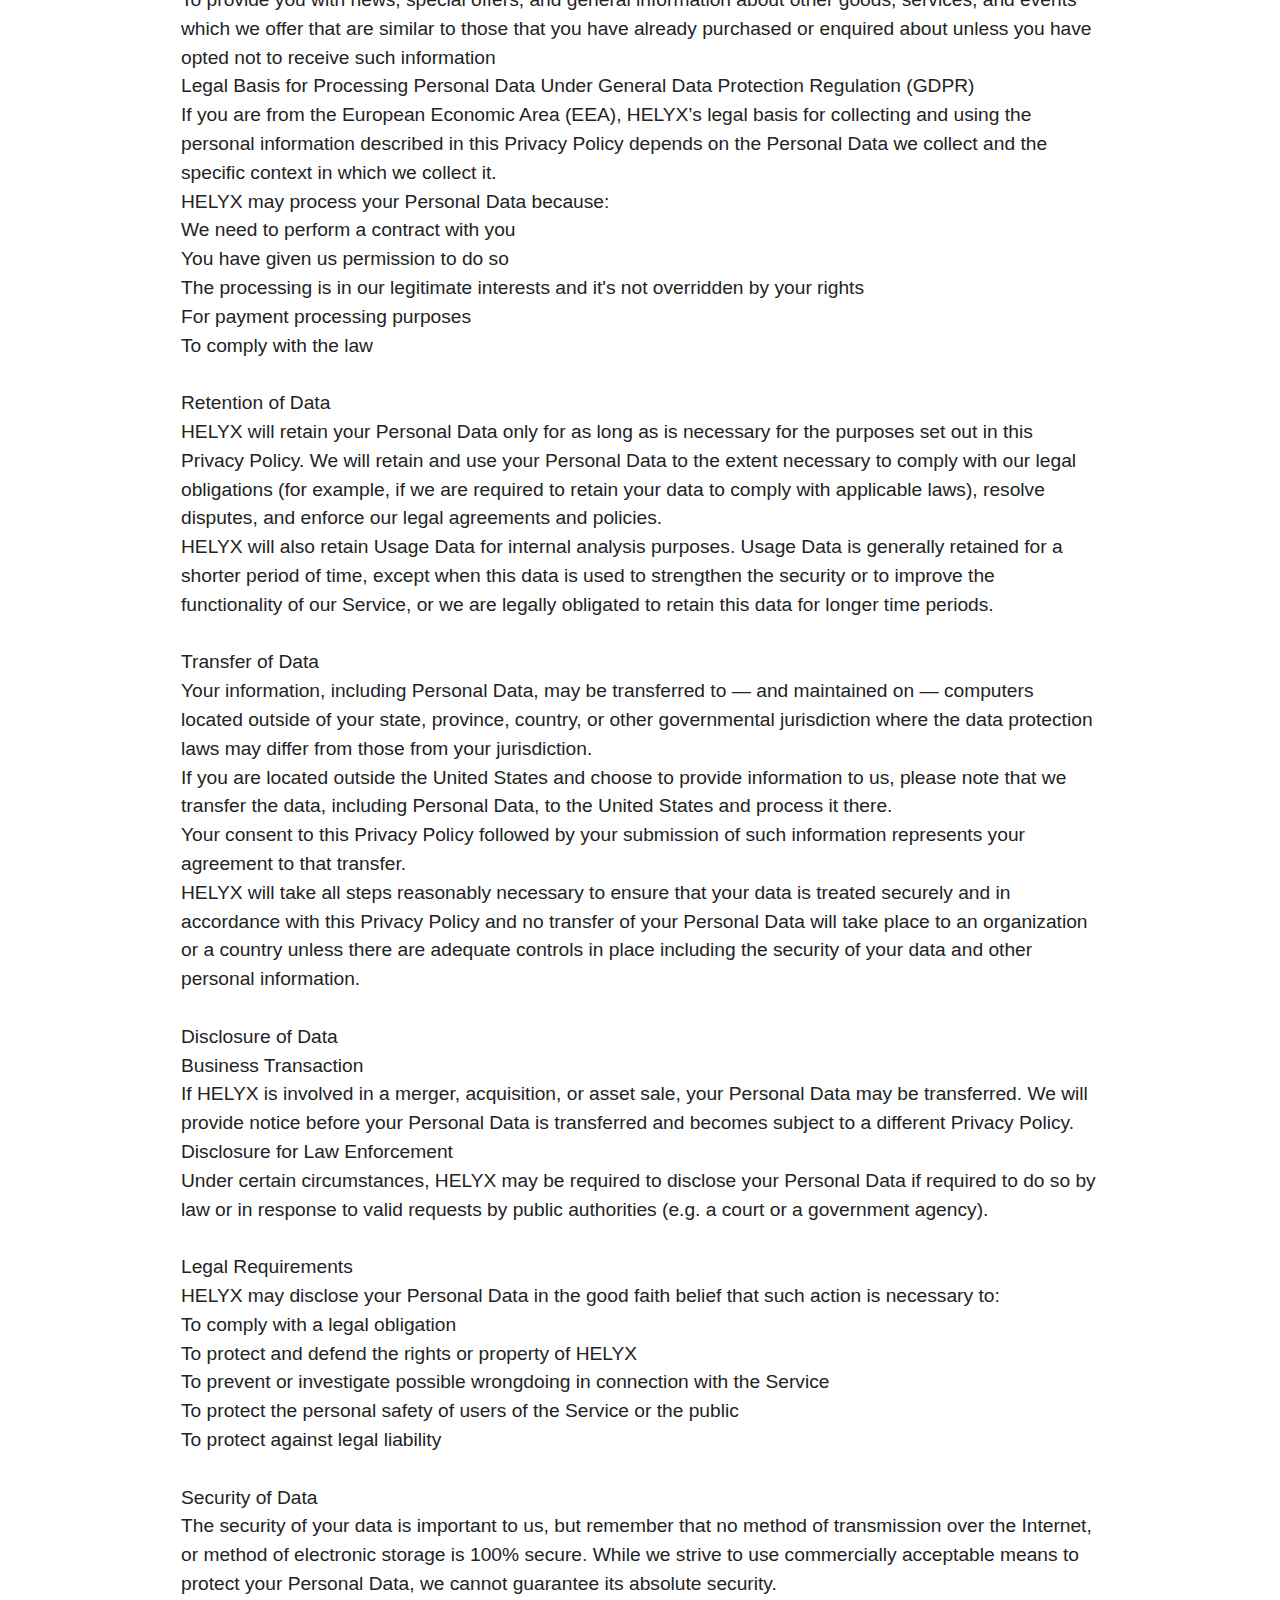
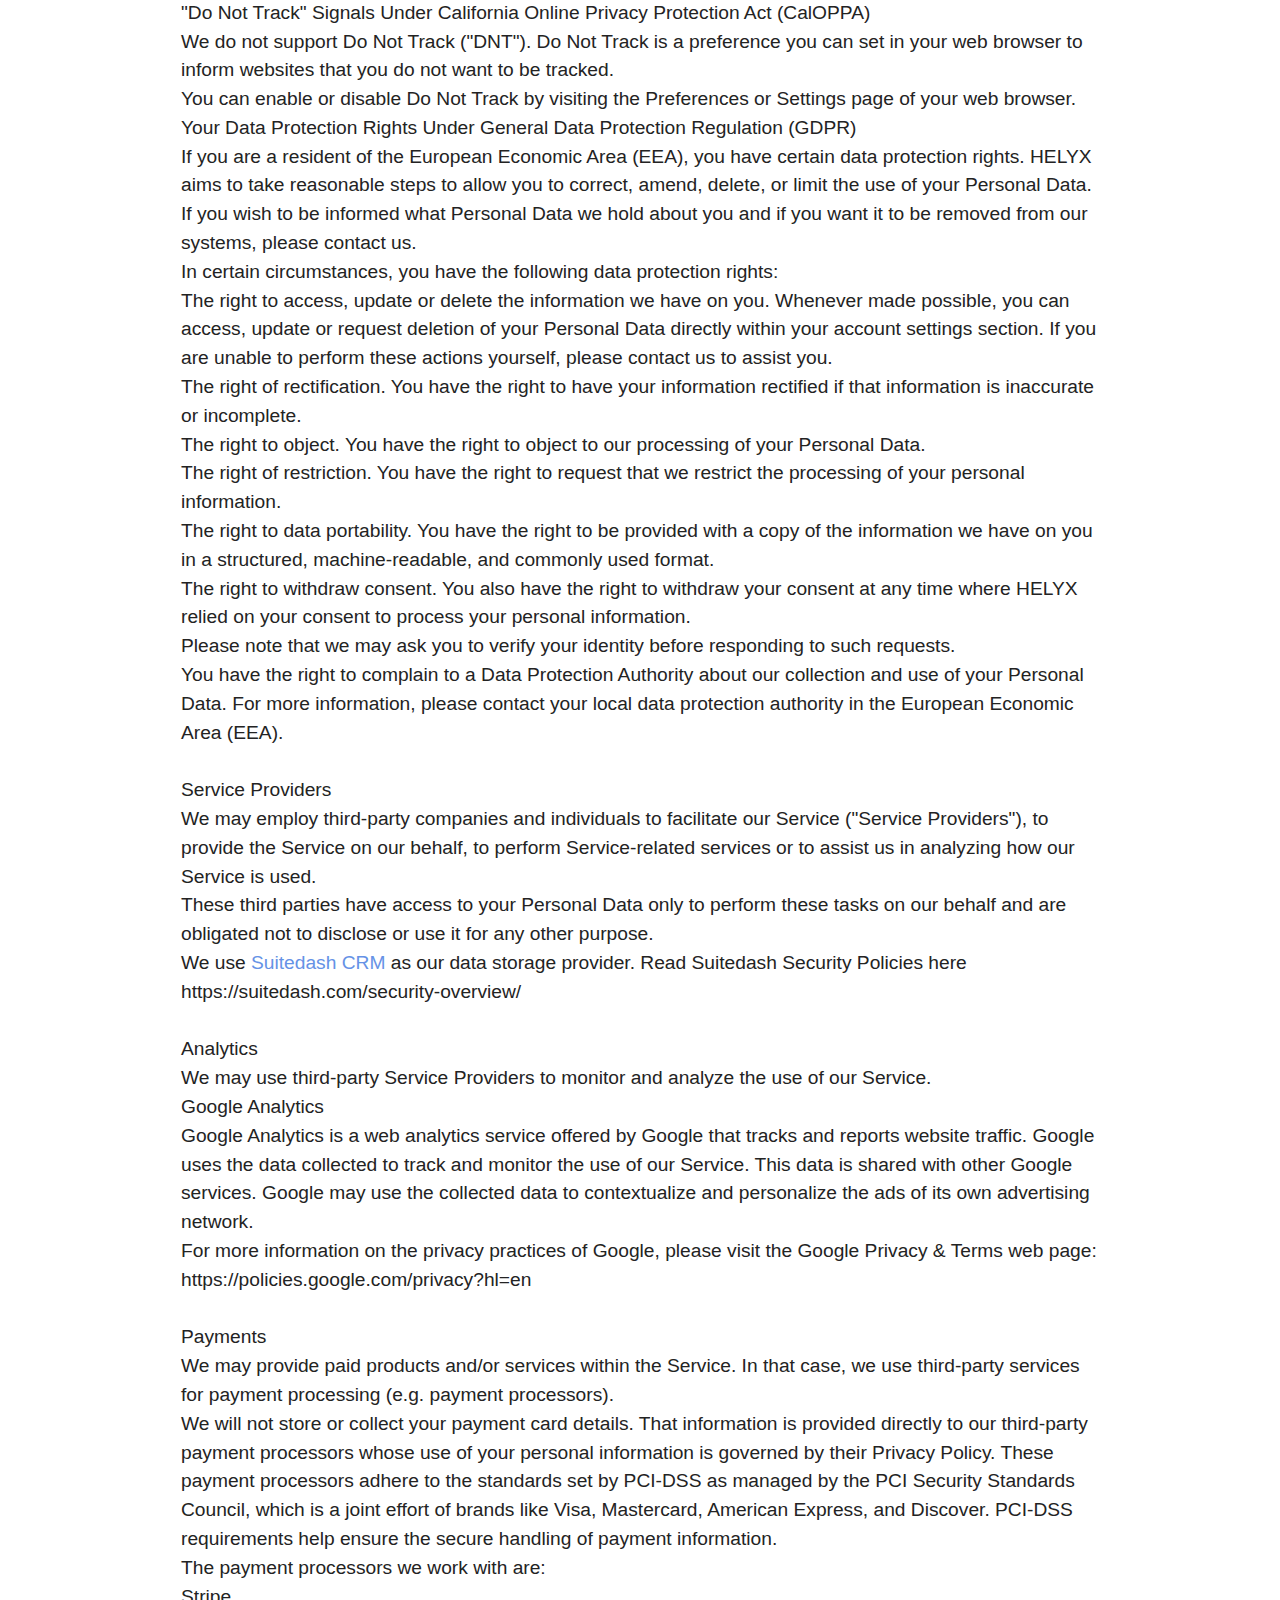
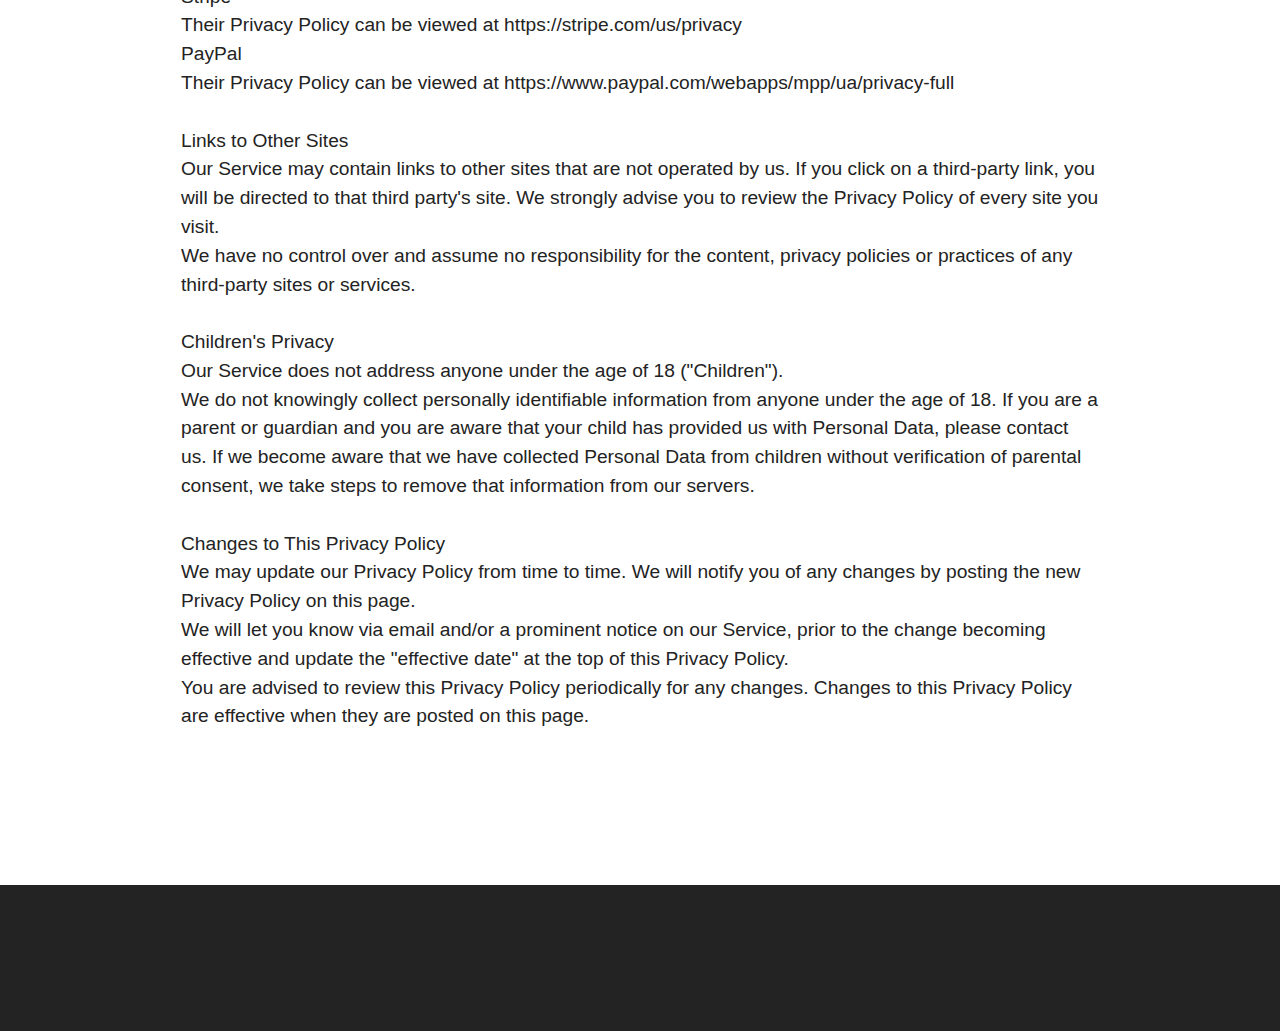
<file: terms.html>
<!DOCTYPE html>
<html  lang="ru">
<head>
  
  <meta charset="UTF-8">
  <meta http-equiv="X-UA-Compatible" content="IE=edge">
  
  <meta name="viewport" content="width=device-width, initial-scale=1, minimum-scale=1">
  <link rel="shortcut icon" href="assets/images/portfolio.png" type="image/x-icon">
  <meta name="description" content="HELYX NW - Terms of use">
  
  
  <title>Terms</title>
  <link rel="stylesheet" href="assets/web/assets/mobirise-icons2/mobirise2.css">
  <link rel="stylesheet" href="assets/tether/tether.min.css">
  <link rel="stylesheet" href="assets/bootstrap/css/bootstrap.min.css">
  <link rel="stylesheet" href="assets/bootstrap/css/bootstrap-grid.min.css">
  <link rel="stylesheet" href="assets/bootstrap/css/bootstrap-reboot.min.css">
  <link rel="stylesheet" href="assets/web/assets/gdpr-plugin/gdpr-styles.css">
  <link rel="stylesheet" href="assets/animatecss/animate.css">
  <link rel="stylesheet" href="assets/dropdown/css/style.css">
  <link rel="stylesheet" href="assets/socicon/css/styles.css">
  <link rel="stylesheet" href="assets/theme/css/style.css">
  <link rel="preload" href="https://fonts.googleapis.com/css?family=Jost:100,200,300,400,500,600,700,800,900,100i,200i,300i,400i,500i,600i,700i,800i,900i&display=swap" as="style" onload="this.onload=null;this.rel='stylesheet'">
  <noscript><link rel="stylesheet" href="https://fonts.googleapis.com/css?family=Jost:100,200,300,400,500,600,700,800,900,100i,200i,300i,400i,500i,600i,700i,800i,900i&display=swap"></noscript>
  <link rel="preload" as="style" href="assets/mobirise/css/mbr-additional.css"><link rel="stylesheet" href="assets/mobirise/css/mbr-additional.css" type="text/css">
  
  <script src="assets/web/assets/lazyload/lazyload.js"></script>

  
  
<meta name="theme-color" content="#6592e6">
<link rel="manifest" href="manifest.json">
<script src="sw-connect.js"></script>
<meta name="apple-mobile-web-app-capable" content="yes">
<link rel="apple-touch-startup-image" media="(device-width: 320px) and (device-height: 568px) and (-webkit-device-pixel-ratio: 2) and (orientation: portrait)" href="assets/images/apple-launch-640x1136.png">
<link rel="apple-touch-startup-image" media="(device-width: 375px) and (device-height: 667px) and (-webkit-device-pixel-ratio: 2) and (orientation: portrait)" href="assets/images/apple-launch-750x1334.png">
<link rel="apple-touch-startup-image" media="(device-width: 414px) and (device-height: 736px) and (-webkit-device-pixel-ratio: 3) and (orientation: portrait)" href="assets/images/apple-launch-1242x2208.png">
<link rel="apple-touch-startup-image" media="(device-width: 375px) and (device-height: 812px) and (-webkit-device-pixel-ratio: 3) and (orientation: portrait)" href="assets/images/apple-launch-1125x2436.png">
<link rel="apple-touch-startup-image" media="(device-width: 768px) and (device-height: 1024px) and (-webkit-device-pixel-ratio: 2) and (orientation: portrait)" href="assets/images/apple-launch-1536x2048.png">
<link rel="apple-touch-startup-image" media="(device-width: 834px) and (device-height: 1112px) and (-webkit-device-pixel-ratio: 2) and (orientation: portrait)" href="assets/images/apple-launch-1668x2224.png">
<link rel="apple-touch-startup-image" media="(device-width: 1024px) and (device-height: 1366px) and (-webkit-device-pixel-ratio: 2) and (orientation: portrait)" href="assets/images/apple-launch-2048x2732.png">
<meta name="apple-mobile-web-app-status-bar-style" content="default">
<meta name="apple-mobile-web-app-title" content="nw.helyx.ml">
<link rel="apple-touch-icon" href="apple-touch-icon.png">
</head>
<body>
  
  <section data-bs-version="5" class="menu menu2 cid-sFlAYM6PTs" once="menu" id="menu2-a">
    
    <nav class="navbar navbar-dropdown navbar-fixed-top navbar-expand-lg">
        <div class="container-fluid">
            <div class="navbar-brand">
                <span class="navbar-logo">
                    <a href="https://nw.helyx.ml">
                        <img src="assets/images/portfolio.png" alt="https://nw.helyx.ml" style="height: 3rem;">
                    </a>
                </span>
                <span class="navbar-caption-wrap"><a class="navbar-caption text-success display-7" href="https://nw.helyx.ml">HELYX NW</a></span>
            </div>
            <button class="navbar-toggler" type="button" data-toggle="collapse" data-bs-toggle="collapse" data-target="#navbarSupportedContent" data-bs-target="#navbarSupportedContent" aria-controls="navbarNavAltMarkup" aria-expanded="false" aria-label="Toggle navigation">
                <div class="hamburger">
                    <span></span>
                    <span></span>
                    <span></span>
                    <span></span>
                </div>
            </button>
            <div class="collapse navbar-collapse" id="navbarSupportedContent">
                <ul class="navbar-nav nav-dropdown" data-app-modern-menu="true"><li class="nav-item"><a class="nav-link link text-black text-primary display-4" href="#top"><span class="mobi-mbri mobi-mbri-home mbr-iconfont mbr-iconfont-btn"></span>Домой</a></li>
                    <li class="nav-item"><a class="nav-link link text-black text-primary display-4" href="index.html#services"><span class="mobi-mbri mobi-mbri-extension mbr-iconfont mbr-iconfont-btn"></span>Услуги</a></li>
                    <li class="nav-item"><a class="nav-link link text-black text-primary display-4" href="index.html#faq"><span class="mobi-mbri mobi-mbri-help mbr-iconfont mbr-iconfont-btn"></span>ЧаВо</a>
                    </li></ul>
                
                <div class="navbar-buttons mbr-section-btn"><a class="btn btn-secondary display-4" href="index.html#open_form_new_window_button"><span class="mobi-mbri mobi-mbri-paper-plane mbr-iconfont mbr-iconfont-btn"></span>Заказать</a></div>
            </div>
        </div>
    </nav>
</section>

<section class="content5 cid-sFyML3ubEh" id="content">
    
    <div class="container">
        <div class="row justify-content-center">
            <div class="col-md-12 col-lg-10">
                
                <h4 class="mbr-section-subtitle mbr-fonts-style mb-4 display-5">Условия использования и конфиденциальность</h4>
                <p class="mbr-text mbr-fonts-style display-7">Кратко, наш сайт не собирает и не хранит личных данных, кроме тех, которые необходимы для ведения бизнеса с клиентами и посетителями.<br><br>HELYX Privacy Policy<br>Effective date: May 14, 2021<br>HELYX LLC (HELYX, "us", "we", or "our") operates the https://HELYX.ml website as well as subdomains and the HELYX mobile and web applications (the "Service").<br><br>This page informs you of our policies regarding the collection, use, and disclosure of personal data when you use our Service and the choices you have associated with that data.<br>We use your data to provide and improve the Service. By using the Service, you agree to the collection and use of information in accordance with this policy. Unless otherwise defined in this Privacy Policy, the terms used in this Privacy Policy have the same meanings as in our Terms and Conditions.<br><br>Definitions<br><br>Service<br>Service means the HELYX website as well as subdomains. and the mobile applications operated by HELYX<br><br>Personal Data<br>Personal Data means data about a living individual who can be identified from those data (or from that and other information either in our possession or likely to come into our possession).<br><br>Usage Data<br>Usage Data is data collected automatically either generated by the use of the Service or from the Service infrastructure itself (for example, the duration of a page visit).<br><br>Cookies<br>Cookies are small pieces of data stored on your device (computer or mobile device).<br><br>Data Controller<br>Data Controller means the natural or legal person who (either alone or jointly or in common with other persons) determines the purposes for which and the manner in which any personal information is, or is to be, processed.<br>For the purpose of this Privacy Policy, we are a Data Controller of your Personal Data.<br><br>Data Processors (or Service Providers)<br>Data Processor (or Service Provider) means any natural or legal person who processes the data on behalf of the <br><br>Data Controller.<br>We may use the services of various Service Providers in order to process your data more effectively.<br><br>Data Subject (or User)<br>Data Subject is any living individual who is using our Service and is the subject of Personal Data.<br><br>Information Collection and Use<br>We collect several different types of information for various purposes to provide and improve our Service to you.<br><br>Types of Data Collected<br><br>Personal Data<br>While using our Service, we may ask you to provide us with certain personally identifiable information that can be used to contact or identify you ("Personal Data"). Personally identifiable information may include, but is not limited to:<br>Email address<br>First name and last name<br>Cookies and Usage Data<br>We may use your Personal Data to contact you with newsletters, marketing or promotional materials, and other information that may be of interest to you. You may opt-out of receiving any, or all, of these communications from us by following the unsubscribe link or instructions provided in any email we send or by contacting us.<br><br>Usage Data<br>We may also collect information that your browser sends whenever you visit our Service or when you access the Service by or through a mobile device ("Usage Data").<br>This Usage Data may include information such as your computer's Internet Protocol address (e.g. IP address), browser type, browser version, the pages of our Service that you visit, the time and date of your visit, the time spent on those pages, unique device identifiers and other diagnostic data.<br>When you access the Service by or through a mobile device, this Usage Data may include information such as the type of mobile device you use, your mobile device unique ID, the IP address of your mobile device, your mobile operating system, the type of mobile Internet browser you use, unique device identifiers and other diagnostic data.<br><br>Location Data<br>We may use and store information about your location if you give us permission to do so (“Location Data”). We use this data to provide features of our Service, to improve and customize our Service.<br>You can enable or disable location services when you use our Service at any time, through your device settings.<br><br>Tracking &amp; Cookies Data<br>We use cookies and similar tracking technologies to track the activity on our Service and hold certain information.<br>Cookies are files with a small amount of data that may include an anonymous unique identifier. Cookies are sent to your browser from a website and stored on your device. Tracking technologies also used are beacons, tags, and scripts to collect and track information and to improve and analyze our Service.<br>You can instruct your browser to refuse all cookies or to indicate when a cookie is being sent. However, if you do not accept cookies, you may not be able to use some portions of our Service.<br>Examples of Cookies we use:<br>Session Cookies. We use Session Cookies to operate our Service.<br>Preference Cookies. We use Preference Cookies to remember your preferences and various settings.<br>Security Cookies. We use Security Cookies for security purposes.<br><br>Use of Data<br>HELYX uses the collected data for various purposes:<br>To provide and maintain our Service<br>To notify you about changes to our Service<br>To allow you to participate in interactive features of our Service when you choose to do so<br>To provide customer support<br>To gather analysis or valuable information so that we can improve our Service<br>To monitor the usage of our Service<br>To detect, prevent and address technical issues<br>To provide you with news, special offers, and general information about other goods, services, and events which we offer that are similar to those that you have already purchased or enquired about unless you have opted not to receive such information<br>Legal Basis for Processing Personal Data Under General Data Protection Regulation (GDPR)<br>If you are from the European Economic Area (EEA), HELYX’s legal basis for collecting and using the personal information described in this Privacy Policy depends on the Personal Data we collect and the specific context in which we collect it.<br>HELYX may process your Personal Data because:<br>We need to perform a contract with you<br>You have given us permission to do so<br>The processing is in our legitimate interests and it's not overridden by your rights<br>For payment processing purposes<br>To comply with the law<br><br>Retention of Data<br>HELYX will retain your Personal Data only for as long as is necessary for the purposes set out in this Privacy Policy. We will retain and use your Personal Data to the extent necessary to comply with our legal obligations (for example, if we are required to retain your data to comply with applicable laws), resolve disputes, and enforce our legal agreements and policies.<br>HELYX will also retain Usage Data for internal analysis purposes. Usage Data is generally retained for a shorter period of time, except when this data is used to strengthen the security or to improve the functionality of our Service, or we are legally obligated to retain this data for longer time periods.<br><br>Transfer of Data<br>Your information, including Personal Data, may be transferred to — and maintained on — computers located outside of your state, province, country, or other governmental jurisdiction where the data protection laws may differ from those from your jurisdiction.<br>If you are located outside the United States and choose to provide information to us, please note that we transfer the data, including Personal Data, to the United States and process it there.<br>Your consent to this Privacy Policy followed by your submission of such information represents your agreement to that transfer.<br>HELYX will take all steps reasonably necessary to ensure that your data is treated securely and in accordance with this Privacy Policy and no transfer of your Personal Data will take place to an organization or a country unless there are adequate controls in place including the security of your data and other personal information.<br><br>Disclosure of Data<br>Business Transaction<br>If HELYX is involved in a merger, acquisition, or asset sale, your Personal Data may be transferred. We will provide notice before your Personal Data is transferred and becomes subject to a different Privacy Policy.<br>Disclosure for Law Enforcement<br>Under certain circumstances, HELYX may be required to disclose your Personal Data if required to do so by law or in response to valid requests by public authorities (e.g. a court or a government agency).<br><br>Legal Requirements<br>HELYX may disclose your Personal Data in the good faith belief that such action is necessary to:<br>To comply with a legal obligation<br>To protect and defend the rights or property of HELYX<br>To prevent or investigate possible wrongdoing in connection with the Service<br>To protect the personal safety of users of the Service or the public<br>To protect against legal liability<br><br>Security of Data<br>The security of your data is important to us, but remember that no method of transmission over the Internet, or method of electronic storage is 100% secure. While we strive to use commercially acceptable means to protect your Personal Data, we cannot guarantee its absolute security.<br>"Do Not Track" Signals Under California Online Privacy Protection Act (CalOPPA)<br>We do not support Do Not Track ("DNT"). Do Not Track is a preference you can set in your web browser to inform websites that you do not want to be tracked.<br>You can enable or disable Do Not Track by visiting the Preferences or Settings page of your web browser.<br>Your Data Protection Rights Under General Data Protection Regulation (GDPR)<br>If you are a resident of the European Economic Area (EEA), you have certain data protection rights. HELYX aims to take reasonable steps to allow you to correct, amend, delete, or limit the use of your Personal Data.<br>If you wish to be informed what Personal Data we hold about you and if you want it to be removed from our systems, please contact us.<br>In certain circumstances, you have the following data protection rights:<br>The right to access, update or delete the information we have on you. Whenever made possible, you can access, update or request deletion of your Personal Data directly within your account settings section. If you are unable to perform these actions yourself, please contact us to assist you.<br>The right of rectification. You have the right to have your information rectified if that information is inaccurate or incomplete.<br>The right to object. You have the right to object to our processing of your Personal Data.<br>The right of restriction. You have the right to request that we restrict the processing of your personal information.<br>The right to data portability. You have the right to be provided with a copy of the information we have on you in a structured, machine-readable, and commonly used format.<br>The right to withdraw consent. You also have the right to withdraw your consent at any time where HELYX relied on your consent to process your personal information.<br>Please note that we may ask you to verify your identity before responding to such requests.<br>You have the right to complain to a Data Protection Authority about our collection and use of your Personal Data. For more information, please contact your local data protection authority in the European Economic Area (EEA).<br><br>Service Providers<br>We may employ third-party companies and individuals to facilitate our Service ("Service Providers"), to provide the Service on our behalf, to perform Service-related services or to assist us in analyzing how our Service is used.<br>These third parties have access to your Personal Data only to perform these tasks on our behalf and are obligated not to disclose or use it for any other purpose.<br>We use <a href="https://suitedash.com/helyx?fp_sid=kr#_r_helyx" class="text-primary" target="_blank">Suitedash CRM</a> as our data storage provider. Read Suitedash Security Policies here https://suitedash.com/security-overview/<br><br>Analytics<br>We may use third-party Service Providers to monitor and analyze the use of our Service.<br>Google Analytics<br>Google Analytics is a web analytics service offered by Google that tracks and reports website traffic. Google uses the data collected to track and monitor the use of our Service. This data is shared with other Google services. Google may use the collected data to contextualize and personalize the ads of its own advertising network.<br>For more information on the privacy practices of Google, please visit the Google Privacy &amp; Terms web page: https://policies.google.com/privacy?hl=en<br><br>Payments<br>We may provide paid products and/or services within the Service. In that case, we use third-party services for payment processing (e.g. payment processors).<br>We will not store or collect your payment card details. That information is provided directly to our third-party payment processors whose use of your personal information is governed by their Privacy Policy. These payment processors adhere to the standards set by PCI-DSS as managed by the PCI Security Standards Council, which is a joint effort of brands like Visa, Mastercard, American Express, and Discover. PCI-DSS requirements help ensure the secure handling of payment information.<br>The payment processors we work with are:<br>Stripe<br>Their Privacy Policy can be viewed at https://stripe.com/us/privacy<br>PayPal <br>Their Privacy Policy can be viewed at https://www.paypal.com/webapps/mpp/ua/privacy-full<br><br>Links to Other Sites<br>Our Service may contain links to other sites that are not operated by us. If you click on a third-party link, you will be directed to that third party's site. We strongly advise you to review the Privacy Policy of every site you visit.<br>We have no control over and assume no responsibility for the content, privacy policies or practices of any third-party sites or services.<br><br>Children's Privacy<br>Our Service does not address anyone under the age of 18 ("Children").<br>We do not knowingly collect personally identifiable information from anyone under the age of 18. If you are a parent or guardian and you are aware that your child has provided us with Personal Data, please contact us. If we become aware that we have collected Personal Data from children without verification of parental consent, we take steps to remove that information from our servers.<br><br>Changes to This Privacy Policy<br>We may update our Privacy Policy from time to time. We will notify you of any changes by posting the new Privacy Policy on this page.<br>We will let you know via email and/or a prominent notice on our Service, prior to the change becoming effective and update the "effective date" at the top of this Privacy Policy.<br>You are advised to review this Privacy Policy periodically for any changes. Changes to this Privacy Policy are effective when they are posted on this page.<br><br><br></p>
            </div>
        </div>
    </div>
</section>

<section data-bs-version="5" class="footer7 cid-sFzAFJWPZV" once="footers" id="footer7-p">

    

    

    <div class="container">
        <div class="media-container-row align-center mbr-white">
            <div class="col-12">
                <p class="mbr-text mb-0 mbr-fonts-style display-7">
                    © Copyright 2020 HELYX LLC - All Rights Reserved<br><br><a href="cookies.html#content" class="text-secondary">Cookies</a>&nbsp; <a href="terms.html#content" class="text-secondary">Terms</a>&nbsp; <a href="terms.html#content" class="text-secondary">Privacy</a></p>
            </div>
        </div>
    </div>
</section>


<script src="assets/web/assets/jquery/jquery.min.js"></script>
  <script src="assets/popper/popper.min.js"></script>
  <script src="assets/tether/tether.min.js"></script>
  <script src="assets/bootstrap/js/bootstrap.min.js"></script>
  <script src="assets/web/assets/cookies-alert-plugin/cookies-alert-core.js"></script>
  <script src="assets/web/assets/cookies-alert-plugin/cookies-alert-script.js"></script>
  <script src="assets/smoothscroll/smooth-scroll.js"></script>
  <script src="assets/viewportchecker/jquery.viewportchecker.js"></script>
  <script src="assets/dropdown/js/nav-dropdown.js"></script>
  <script src="assets/dropdown/js/navbar-dropdown.js"></script>
  <script src="assets/touchswipe/jquery.touch-swipe.min.js"></script>
  <script src="assets/theme/js/script.js"></script>
  
  
<script type="text/javascript" src="//s7.addthis.com/js/300/addthis_widget.js#pubid=ra-61118d78dffc8989"></script>

  
<input name="cookieData" type="hidden" data-cookie-customDialogSelector='null' data-cookie-colorText='#424a4d' data-cookie-colorBg='rgba(234, 239, 241, 0.99)' data-cookie-textButton='Хорошо ' data-cookie-colorButton='' data-cookie-colorLink='#424a4d' data-cookie-underlineLink='true' data-cookie-text="Сайт использует файлы cookies для лучшего пользовательского опыта. Читать <a href='cookies.html'>Использование cookies</a>. ">
   <div id="scrollToTop" class="scrollToTop mbr-arrow-up"><a style="text-align: center;"><i class="mbr-arrow-up-icon mbr-arrow-up-icon-cm cm-icon cm-icon-smallarrow-up"></i></a></div>
    <input name="animation" type="hidden">
  
</body>
</html>
</file>
<file: assets/web/assets/mobirise-icons2/mobirise2.css>
@font-face {
  font-family: 'Moririse2';
  font-display: swap;
  src:  url('mobirise2.eot?f2bix4');
  src:  url('mobirise2.eot?f2bix4#iefix') format('embedded-opentype'),
    url('mobirise2.ttf?f2bix4') format('truetype'),
    url('mobirise2.woff?f2bix4') format('woff'),
    url('mobirise2.svg?f2bix4#mobirise2') format('svg');
  font-weight: normal;
  font-style: normal;
}

[class^="mobi-"], [class*=" mobi-"] {
  /* use !important to prevent issues with browser extensions that change fonts */
  font-family: 'Moririse2' !important;
  speak: none;
  font-style: normal;
  font-weight: normal;
  font-variant: normal;
  text-transform: none;
  line-height: 1;

  /* Better Font Rendering =========== */
  -webkit-font-smoothing: antialiased;
  -moz-osx-font-smoothing: grayscale;
}

.mobi-mbri-add-submenu:before {
  content: "\e900";
}
.mobi-mbri-alert:before {
  content: "\e901";
}
.mobi-mbri-align-center:before {
  content: "\e902";
}
.mobi-mbri-align-justify:before {
  content: "\e903";
}
.mobi-mbri-align-left:before {
  content: "\e904";
}
.mobi-mbri-align-right:before {
  content: "\e905";
}
.mobi-mbri-android:before {
  content: "\e906";
}
.mobi-mbri-apple:before {
  content: "\e907";
}
.mobi-mbri-arrow-down:before {
  content: "\e908";
}
.mobi-mbri-arrow-next:before {
  content: "\e909";
}
.mobi-mbri-arrow-prev:before {
  content: "\e90a";
}
.mobi-mbri-arrow-up:before {
  content: "\e90b";
}
.mobi-mbri-bold:before {
  content: "\e90c";
}
.mobi-mbri-bookmark:before {
  content: "\e90d";
}
.mobi-mbri-bootstrap:before {
  content: "\e90e";
}
.mobi-mbri-briefcase:before {
  content: "\e90f";
}
.mobi-mbri-browse:before {
  content: "\e910";
}
.mobi-mbri-bulleted-list:before {
  content: "\e911";
}
.mobi-mbri-calendar:before {
  content: "\e912";
}
.mobi-mbri-camera:before {
  content: "\e913";
}
.mobi-mbri-cart-add:before {
  content: "\e914";
}
.mobi-mbri-cart-full:before {
  content: "\e915";
}
.mobi-mbri-cash:before {
  content: "\e916";
}
.mobi-mbri-change-style:before {
  content: "\e917";
}
.mobi-mbri-chat:before {
  content: "\e918";
}
.mobi-mbri-clock:before {
  content: "\e919";
}
.mobi-mbri-close:before {
  content: "\e91a";
}
.mobi-mbri-cloud:before {
  content: "\e91b";
}
.mobi-mbri-code:before {
  content: "\e91c";
}
.mobi-mbri-contact-form:before {
  content: "\e91d";
}
.mobi-mbri-credit-card:before {
  content: "\e91e";
}
.mobi-mbri-cursor-click:before {
  content: "\e91f";
}
.mobi-mbri-cust-feedback:before {
  content: "\e920";
}
.mobi-mbri-database:before {
  content: "\e921";
}
.mobi-mbri-delivery:before {
  content: "\e922";
}
.mobi-mbri-desktop:before {
  content: "\e923";
}
.mobi-mbri-devices:before {
  content: "\e924";
}
.mobi-mbri-down:before {
  content: "\e925";
}
.mobi-mbri-download-2:before {
  content: "\e926";
}
.mobi-mbri-download:before {
  content: "\e927";
}
.mobi-mbri-drag-n-drop-2:before {
  content: "\e928";
}
.mobi-mbri-drag-n-drop:before {
  content: "\e929";
}
.mobi-mbri-edit-2:before {
  content: "\e92a";
}
.mobi-mbri-edit:before {
  content: "\e92b";
}
.mobi-mbri-error:before {
  content: "\e92c";
}
.mobi-mbri-extension:before {
  content: "\e92d";
}
.mobi-mbri-features:before {
  content: "\e92e";
}
.mobi-mbri-file:before {
  content: "\e92f";
}
.mobi-mbri-flag:before {
  content: "\e930";
}
.mobi-mbri-folder:before {
  content: "\e931";
}
.mobi-mbri-gift:before {
  content: "\e932";
}
.mobi-mbri-github:before {
  content: "\e933";
}
.mobi-mbri-globe-2:before {
  content: "\e934";
}
.mobi-mbri-globe:before {
  content: "\e935";
}
.mobi-mbri-growing-chart:before {
  content: "\e936";
}
.mobi-mbri-hearth:before {
  content: "\e937";
}
.mobi-mbri-help:before {
  content: "\e938";
}
.mobi-mbri-home:before {
  content: "\e939";
}
.mobi-mbri-hot-cup:before {
  content: "\e93a";
}
.mobi-mbri-idea:before {
  content: "\e93b";
}
.mobi-mbri-image-gallery:before {
  content: "\e93c";
}
.mobi-mbri-image-slider:before {
  content: "\e93d";
}
.mobi-mbri-info:before {
  content: "\e93e";
}
.mobi-mbri-italic:before {
  content: "\e93f";
}
.mobi-mbri-key:before {
  content: "\e940";
}
.mobi-mbri-laptop:before {
  content: "\e941";
}
.mobi-mbri-layers:before {
  content: "\e942";
}
.mobi-mbri-left-right:before {
  content: "\e943";
}
.mobi-mbri-left:before {
  content: "\e944";
}
.mobi-mbri-letter:before {
  content: "\e945";
}
.mobi-mbri-like:before {
  content: "\e946";
}
.mobi-mbri-link:before {
  content: "\e947";
}
.mobi-mbri-lock:before {
  content: "\e948";
}
.mobi-mbri-login:before {
  content: "\e949";
}
.mobi-mbri-logout:before {
  content: "\e94a";
}
.mobi-mbri-magic-stick:before {
  content: "\e94b";
}
.mobi-mbri-map-pin:before {
  content: "\e94c";
}
.mobi-mbri-menu:before {
  content: "\e94d";
}
.mobi-mbri-mobile-2:before {
  content: "\e94e";
}
.mobi-mbri-mobile-horizontal:before {
  content: "\e94f";
}
.mobi-mbri-mobile:before {
  content: "\e950";
}
.mobi-mbri-mobirise:before {
  content: "\e951";
}
.mobi-mbri-more-horizontal:before {
  content: "\e952";
}
.mobi-mbri-more-vertical:before {
  content: "\e953";
}
.mobi-mbri-music:before {
  content: "\e954";
}
.mobi-mbri-new-file:before {
  content: "\e955";
}
.mobi-mbri-numbered-list:before {
  content: "\e956";
}
.mobi-mbri-opened-folder:before {
  content: "\e957";
}
.mobi-mbri-pages:before {
  content: "\e958";
}
.mobi-mbri-paper-plane:before {
  content: "\e959";
}
.mobi-mbri-paperclip:before {
  content: "\e95a";
}
.mobi-mbri-phone:before {
  content: "\e95b";
}
.mobi-mbri-photo:before {
  content: "\e95c";
}
.mobi-mbri-photos:before {
  content: "\e95d";
}
.mobi-mbri-pin:before {
  content: "\e95e";
}
.mobi-mbri-play:before {
  content: "\e95f";
}
.mobi-mbri-plus:before {
  content: "\e960";
}
.mobi-mbri-preview:before {
  content: "\e961";
}
.mobi-mbri-print:before {
  content: "\e962";
}
.mobi-mbri-protect:before {
  content: "\e963";
}
.mobi-mbri-question:before {
  content: "\e964";
}
.mobi-mbri-quote-left:before {
  content: "\e965";
}
.mobi-mbri-quote-right:before {
  content: "\e966";
}
.mobi-mbri-redo:before {
  content: "\e967";
}
.mobi-mbri-refresh:before {
  content: "\e968";
}
.mobi-mbri-responsive-2:before {
  content: "\e969";
}
.mobi-mbri-responsive:before {
  content: "\e96a";
}
.mobi-mbri-right:before {
  content: "\e96b";
}
.mobi-mbri-rocket:before {
  content: "\e96c";
}
.mobi-mbri-sad-face:before {
  content: "\e96d";
}
.mobi-mbri-sale:before {
  content: "\e96e";
}
.mobi-mbri-save:before {
  content: "\e96f";
}
.mobi-mbri-search:before {
  content: "\e970";
}
.mobi-mbri-setting-2:before {
  content: "\e971";
}
.mobi-mbri-setting-3:before {
  content: "\e972";
}
.mobi-mbri-setting:before {
  content: "\e973";
}
.mobi-mbri-share:before {
  content: "\e974";
}
.mobi-mbri-shopping-bag:before {
  content: "\e975";
}
.mobi-mbri-shopping-basket:before {
  content: "\e976";
}
.mobi-mbri-shopping-cart:before {
  content: "\e977";
}
.mobi-mbri-sites:before {
  content: "\e978";
}
.mobi-mbri-smile-face:before {
  content: "\e979";
}
.mobi-mbri-speed:before {
  content: "\e97a";
}
.mobi-mbri-star:before {
  content: "\e97b";
}
.mobi-mbri-success:before {
  content: "\e97c";
}
.mobi-mbri-sun:before {
  content: "\e97d";
}
.mobi-mbri-sun2:before {
  content: "\e97e";
}
.mobi-mbri-tablet-vertical:before {
  content: "\e97f";
}
.mobi-mbri-tablet:before {
  content: "\e980";
}
.mobi-mbri-target:before {
  content: "\e981";
}
.mobi-mbri-timer:before {
  content: "\e982";
}
.mobi-mbri-to-ftp:before {
  content: "\e983";
}
.mobi-mbri-to-local-drive:before {
  content: "\e984";
}
.mobi-mbri-touch-swipe:before {
  content: "\e985";
}
.mobi-mbri-touch:before {
  content: "\e986";
}
.mobi-mbri-trash:before {
  content: "\e987";
}
.mobi-mbri-underline:before {
  content: "\e988";
}
.mobi-mbri-undo:before {
  content: "\e989";
}
.mobi-mbri-unlink:before {
  content: "\e98a";
}
.mobi-mbri-unlock:before {
  content: "\e98b";
}
.mobi-mbri-up-down:before {
  content: "\e98c";
}
.mobi-mbri-up:before {
  content: "\e98d";
}
.mobi-mbri-update:before {
  content: "\e98e";
}
.mobi-mbri-upload-2:before {
  content: "\e98f";
}
.mobi-mbri-upload:before {
  content: "\e990";
}
.mobi-mbri-user-2:before {
  content: "\e991";
}
.mobi-mbri-user:before {
  content: "\e992";
}
.mobi-mbri-users:before {
  content: "\e993";
}
.mobi-mbri-video-play:before {
  content: "\e994";
}
.mobi-mbri-video:before {
  content: "\e995";
}
.mobi-mbri-watch:before {
  content: "\e996";
}
.mobi-mbri-website-theme-2:before {
  content: "\e997";
}
.mobi-mbri-website-theme:before {
  content: "\e998";
}
.mobi-mbri-wifi:before {
  content: "\e999";
}
.mobi-mbri-windows:before {
  content: "\e99a";
}
.mobi-mbri-zoom-in:before {
  content: "\e99b";
}
.mobi-mbri-zoom-out:before {
  content: "\e99c";
}
</file>
<file: assets/web/assets/mobirise-icons/mobirise-icons.css>
@font-face {
  font-family: 'MobiriseIcons';
  src:  url('mobirise-icons.eot?spat4u');
  src:  url('mobirise-icons.eot?spat4u#iefix') format('embedded-opentype'),
    url('mobirise-icons.ttf?spat4u') format('truetype'),
    url('mobirise-icons.woff?spat4u') format('woff'),
    url('mobirise-icons.svg?spat4u#MobiriseIcons') format('svg');
  font-weight: normal;
  font-style: normal;
  font-display: swap;
}

[class^="mbri-"], [class*=" mbri-"] {
  /* use !important to prevent issues with browser extensions that change fonts */
  font-family: MobiriseIcons !important;
  speak: none;
  font-style: normal;
  font-weight: normal;
  font-variant: normal;
  text-transform: none;
  line-height: 1;

  /* Better Font Rendering =========== */
  -webkit-font-smoothing: antialiased;
  -moz-osx-font-smoothing: grayscale;
}

.mbri-add-submenu:before {
  content: "\e900";
}
.mbri-alert:before {
  content: "\e901";
}
.mbri-align-center:before {
  content: "\e902";
}
.mbri-align-justify:before {
  content: "\e903";
}
.mbri-align-left:before {
  content: "\e904";
}
.mbri-align-right:before {
  content: "\e905";
}
.mbri-android:before {
  content: "\e906";
}
.mbri-apple:before {
  content: "\e907";
}
.mbri-arrow-down:before {
  content: "\e908";
}
.mbri-arrow-next:before {
  content: "\e909";
}
.mbri-arrow-prev:before {
  content: "\e90a";
}
.mbri-arrow-up:before {
  content: "\e90b";
}
.mbri-bold:before {
  content: "\e90c";
}
.mbri-bookmark:before {
  content: "\e90d";
}
.mbri-bootstrap:before {
  content: "\e90e";
}
.mbri-briefcase:before {
  content: "\e90f";
}
.mbri-browse:before {
  content: "\e910";
}
.mbri-bulleted-list:before {
  content: "\e911";
}
.mbri-calendar:before {
  content: "\e912";
}
.mbri-camera:before {
  content: "\e913";
}
.mbri-cart-add:before {
  content: "\e914";
}
.mbri-cart-full:before {
  content: "\e915";
}
.mbri-cash:before {
  content: "\e916";
}
.mbri-change-style:before {
  content: "\e917";
}
.mbri-chat:before {
  content: "\e918";
}
.mbri-clock:before {
  content: "\e919";
}
.mbri-close:before {
  content: "\e91a";
}
.mbri-cloud:before {
  content: "\e91b";
}
.mbri-code:before {
  content: "\e91c";
}
.mbri-contact-form:before {
  content: "\e91d";
}
.mbri-credit-card:before {
  content: "\e91e";
}
.mbri-cursor-click:before {
  content: "\e91f";
}
.mbri-cust-feedback:before {
  content: "\e920";
}
.mbri-database:before {
  content: "\e921";
}
.mbri-delivery:before {
  content: "\e922";
}
.mbri-desktop:before {
  content: "\e923";
}
.mbri-devices:before {
  content: "\e924";
}
.mbri-down:before {
  content: "\e925";
}
.mbri-download:before {
  content: "\e989";
}
.mbri-drag-n-drop:before {
  content: "\e927";
}
.mbri-drag-n-drop2:before {
  content: "\e928";
}
.mbri-edit:before {
  content: "\e929";
}
.mbri-edit2:before {
  content: "\e92a";
}
.mbri-error:before {
  content: "\e92b";
}
.mbri-extension:before {
  content: "\e92c";
}
.mbri-features:before {
  content: "\e92d";
}
.mbri-file:before {
  content: "\e92e";
}
.mbri-flag:before {
  content: "\e92f";
}
.mbri-folder:before {
  content: "\e930";
}
.mbri-gift:before {
  content: "\e931";
}
.mbri-github:before {
  content: "\e932";
}
.mbri-globe:before {
  content: "\e933";
}
.mbri-globe-2:before {
  content: "\e934";
}
.mbri-growing-chart:before {
  content: "\e935";
}
.mbri-hearth:before {
  content: "\e936";
}
.mbri-help:before {
  content: "\e937";
}
.mbri-home:before {
  content: "\e938";
}
.mbri-hot-cup:before {
  content: "\e939";
}
.mbri-idea:before {
  content: "\e93a";
}
.mbri-image-gallery:before {
  content: "\e93b";
}
.mbri-image-slider:before {
  content: "\e93c";
}
.mbri-info:before {
  content: "\e93d";
}
.mbri-italic:before {
  content: "\e93e";
}
.mbri-key:before {
  content: "\e93f";
}
.mbri-laptop:before {
  content: "\e940";
}
.mbri-layers:before {
  content: "\e941";
}
.mbri-left-right:before {
  content: "\e942";
}
.mbri-left:before {
  content: "\e943";
}
.mbri-letter:before {
  content: "\e944";
}
.mbri-like:before {
  content: "\e945";
}
.mbri-link:before {
  content: "\e946";
}
.mbri-lock:before {
  content: "\e947";
}
.mbri-login:before {
  content: "\e948";
}
.mbri-logout:before {
  content: "\e949";
}
.mbri-magic-stick:before {
  content: "\e94a";
}
.mbri-map-pin:before {
  content: "\e94b";
}
.mbri-menu:before {
  content: "\e94c";
}
.mbri-mobile:before {
  content: "\e94d";
}
.mbri-mobile2:before {
  content: "\e94e";
}
.mbri-mobirise:before {
  content: "\e94f";
}
.mbri-more-horizontal:before {
  content: "\e950";
}
.mbri-more-vertical:before {
  content: "\e951";
}
.mbri-music:before {
  content: "\e952";
}
.mbri-new-file:before {
  content: "\e953";
}
.mbri-numbered-list:before {
  content: "\e954";
}
.mbri-opened-folder:before {
  content: "\e955";
}
.mbri-pages:before {
  content: "\e956";
}
.mbri-paper-plane:before {
  content: "\e957";
}
.mbri-paperclip:before {
  content: "\e958";
}
.mbri-photo:before {
  content: "\e959";
}
.mbri-photos:before {
  content: "\e95a";
}
.mbri-pin:before {
  content: "\e95b";
}
.mbri-play:before {
  content: "\e95c";
}
.mbri-plus:before {
  content: "\e95d";
}
.mbri-preview:before {
  content: "\e95e";
}
.mbri-print:before {
  content: "\e95f";
}
.mbri-protect:before {
  content: "\e960";
}
.mbri-question:before {
  content: "\e961";
}
.mbri-quote-left:before {
  content: "\e962";
}
.mbri-quote-right:before {
  content: "\e963";
}
.mbri-refresh:before {
  content: "\e964";
}
.mbri-responsive:before {
  content: "\e965";
}
.mbri-right:before {
  content: "\e966";
}
.mbri-rocket:before {
  content: "\e967";
}
.mbri-sad-face:before {
  content: "\e968";
}
.mbri-sale:before {
  content: "\e969";
}
.mbri-save:before {
  content: "\e96a";
}
.mbri-search:before {
  content: "\e96b";
}
.mbri-setting:before {
  content: "\e96c";
}
.mbri-setting2:before {
  content: "\e96d";
}
.mbri-setting3:before {
  content: "\e96e";
}
.mbri-share:before {
  content: "\e96f";
}
.mbri-shopping-bag:before {
  content: "\e970";
}
.mbri-shopping-basket:before {
  content: "\e971";
}
.mbri-shopping-cart:before {
  content: "\e972";
}
.mbri-sites:before {
  content: "\e973";
}
.mbri-smile-face:before {
  content: "\e974";
}
.mbri-speed:before {
  content: "\e975";
}
.mbri-star:before {
  content: "\e976";
}
.mbri-success:before {
  content: "\e977";
}
.mbri-sun:before {
  content: "\e978";
}
.mbri-sun2:before {
  content: "\e979";
}
.mbri-tablet:before {
  content: "\e97a";
}
.mbri-tablet-vertical:before {
  content: "\e97b";
}
.mbri-target:before {
  content: "\e97c";
}
.mbri-timer:before {
  content: "\e97d";
}
.mbri-to-ftp:before {
  content: "\e97e";
}
.mbri-to-local-drive:before {
  content: "\e97f";
}
.mbri-touch-swipe:before {
  content: "\e980";
}
.mbri-touch:before {
  content: "\e981";
}
.mbri-trash:before {
  content: "\e982";
}
.mbri-underline:before {
  content: "\e983";
}
.mbri-unlink:before {
  content: "\e984";
}
.mbri-unlock:before {
  content: "\e985";
}
.mbri-up-down:before {
  content: "\e986";
}
.mbri-up:before {
  content: "\e987";
}
.mbri-update:before {
  content: "\e988";
}
.mbri-upload:before {
 content: "\e926"; 
}
.mbri-user:before {
  content: "\e98a";
}
.mbri-user2:before {
  content: "\e98b";
}
.mbri-users:before {
  content: "\e98c";
}
.mbri-video:before {
  content: "\e98d";
}
.mbri-video-play:before {
  content: "\e98e";
}
.mbri-watch:before {
  content: "\e98f";
}
.mbri-website-theme:before {
  content: "\e990";
}
.mbri-wifi:before {
  content: "\e991";
}
.mbri-windows:before {
  content: "\e992";
}
.mbri-zoom-out:before {
  content: "\e993";
}
.mbri-redo:before {
  content: "\e994";
}
.mbri-undo:before {
  content: "\e995";
}
</file>
<file: assets/web/assets/gdpr-plugin/gdpr-styles.css>
.gdpr-block {
    padding: 10px;
    font-size: 14px;
    display: block;
    width: 100%;
    text-align: center;
}
.gdpr-block.covert {
	display: none;
}
.textGDPR {
    position: relative;
}
.gdpr-block label span.textGDPR input[name='gdpr']{
    width: 15px;
    height: 15px;
    margin: 0;
    position: absolute;
    top: 3px;
    left: -20px;
}
.gdpr-block label {
    color: #a7a7a7;
    vertical-align: middle;
    user-select: none;
    margin-bottom: 0;
}
</file>
<file: assets/dropdown/css/style.css>
.navbar-dropdown {
  left: 0;
  padding: 0;
  position: absolute;
  right: 0;
  top: 0;
  transition: all 0.45s ease;
  z-index: 1030;
  background: #282828; }
  .navbar-dropdown .navbar-logo {
    margin-right: 0.8rem;
    transition: margin 0.3s ease-in-out;
    vertical-align: middle; }
    .navbar-dropdown .navbar-logo img {
      height: 3.125rem;
      transition: all 0.3s ease-in-out; }
    .navbar-dropdown .navbar-logo.mbr-iconfont {
      font-size: 3.125rem;
      line-height: 3.125rem; }
  .navbar-dropdown .navbar-caption {
    font-weight: 700;
    white-space: normal;
    vertical-align: -4px;
    line-height: 3.125rem !important; }
    .navbar-dropdown .navbar-caption, .navbar-dropdown .navbar-caption:hover {
      color: inherit;
      text-decoration: none; }
  .navbar-dropdown .mbr-iconfont + .navbar-caption {
    vertical-align: -1px; }
  .navbar-dropdown.navbar-fixed-top {
    position: fixed; }
  .navbar-dropdown .navbar-brand span {
    vertical-align: -4px; }
  .navbar-dropdown.bg-color.transparent {
    background: none; }
  .navbar-dropdown.navbar-short .navbar-brand {
    padding: 0.625rem 0; }
    .navbar-dropdown.navbar-short .navbar-brand span {
      vertical-align: -1px; }
  .navbar-dropdown.navbar-short .navbar-caption {
    line-height: 2.375rem !important;
    vertical-align: -2px; }
  .navbar-dropdown.navbar-short .navbar-logo {
    margin-right: 0.5rem; }
    .navbar-dropdown.navbar-short .navbar-logo img {
      height: 2.375rem; }
    .navbar-dropdown.navbar-short .navbar-logo.mbr-iconfont {
      font-size: 2.375rem;
      line-height: 2.375rem; }
  .navbar-dropdown.navbar-short .mbr-table-cell {
    height: 3.625rem; }
  .navbar-dropdown .navbar-close {
    left: 0.6875rem;
    position: fixed;
    top: 0.75rem;
    z-index: 1000; }
  .navbar-dropdown .hamburger-icon {
    content: "";
    display: inline-block;
    vertical-align: middle;
    width: 16px;
    -webkit-box-shadow: 0 -6px 0 1px #282828,0 0 0 1px #282828,0 6px 0 1px #282828;
    -moz-box-shadow: 0 -6px 0 1px #282828,0 0 0 1px #282828,0 6px 0 1px #282828;
    box-shadow: 0 -6px 0 1px #282828,0 0 0 1px #282828,0 6px 0 1px #282828; }

.dropdown-menu .dropdown-toggle[data-toggle="dropdown-submenu"]::after {
  border-bottom: 0.35em solid transparent;
  border-left: 0.35em solid;
  border-right: 0;
  border-top: 0.35em solid transparent;
  margin-left: 0.3rem; }

.dropdown-menu .dropdown-item:focus {
  outline: 0; }

.nav-dropdown {
  font-size: 0.75rem;
  font-weight: 500;
  height: auto !important; }
  .nav-dropdown .nav-btn {
    padding-left: 1rem; }
  .nav-dropdown .link {
    margin: .667em 1.667em;
    font-weight: 500;
    padding: 0;
    transition: color .2s ease-in-out; }
    .nav-dropdown .link.dropdown-toggle {
      margin-right: 2.583em; }
      .nav-dropdown .link.dropdown-toggle::after {
        margin-left: .25rem;
        border-top: 0.35em solid;
        border-right: 0.35em solid transparent;
        border-left: 0.35em solid transparent;
        border-bottom: 0; }
      .nav-dropdown .link.dropdown-toggle[aria-expanded="true"] {
        margin: 0;
        padding: 0.667em 3.263em  0.667em 1.667em; }
  .nav-dropdown .link::after,
  .nav-dropdown .dropdown-item::after {
    color: inherit; }
  .nav-dropdown .btn {
    font-size: 0.75rem;
    font-weight: 700;
    letter-spacing: 0;
    margin-bottom: 0;
    padding-left: 1.25rem;
    padding-right: 1.25rem; }
  .nav-dropdown .dropdown-menu {
    border-radius: 0;
    border: 0;
    left: 0;
    margin: 0;
    padding-bottom: 1.25rem;
    padding-top: 1.25rem;
    position: relative; }
  .nav-dropdown .dropdown-submenu {
    margin-left: 0.125rem;
    top: 0; }
  .nav-dropdown .dropdown-item {
    font-weight: 500;
    line-height: 2;
    padding: 0.3846em 4.615em 0.3846em 1.5385em;
    position: relative;
    transition: color .2s ease-in-out, background-color .2s ease-in-out; }
    .nav-dropdown .dropdown-item::after {
      margin-top: -0.3077em;
      position: absolute;
      right: 1.1538em;
      top: 50%; }
    .nav-dropdown .dropdown-item:focus, .nav-dropdown .dropdown-item:hover {
      background: none; }

@media (max-width: 767px) {
  .nav-dropdown.navbar-toggleable-sm {
    bottom: 0;
    display: none;
    left: 0;
    overflow-x: hidden;
    position: fixed;
    top: 0;
    transform: translateX(-100%);
    -ms-transform: translateX(-100%);
    -webkit-transform: translateX(-100%);
    width: 18.75rem;
    z-index: 999; } }
.nav-dropdown.navbar-toggleable-xl {
  bottom: 0;
  display: none;
  left: 0;
  overflow-x: hidden;
  position: fixed;
  top: 0;
  transform: translateX(-100%);
  -ms-transform: translateX(-100%);
  -webkit-transform: translateX(-100%);
  width: 18.75rem;
  z-index: 999; }

.nav-dropdown-sm {
  display: block !important;
  overflow-x: hidden;
  overflow: auto;
  padding-top: 3.875rem; }
  .nav-dropdown-sm::after {
    content: "";
    display: block;
    height: 3rem;
    width: 100%; }
  .nav-dropdown-sm.collapse.in ~ .navbar-close {
    display: block !important; }
  .nav-dropdown-sm.collapsing, .nav-dropdown-sm.collapse.in {
    transform: translateX(0);
    -ms-transform: translateX(0);
    -webkit-transform: translateX(0);
    transition: all 0.25s ease-out;
    -webkit-transition: all 0.25s ease-out;
    background: #282828; }
  .nav-dropdown-sm.collapsing[aria-expanded="false"] {
    transform: translateX(-100%);
    -ms-transform: translateX(-100%);
    -webkit-transform: translateX(-100%); }
  .nav-dropdown-sm .nav-item {
    display: block;
    margin-left: 0 !important;
    padding-left: 0; }
  .nav-dropdown-sm .link,
  .nav-dropdown-sm .dropdown-item {
    border-top: 1px dotted rgba(255, 255, 255, 0.1);
    font-size: 0.8125rem;
    line-height: 1.6;
    margin: 0 !important;
    padding: 0.875rem 2.4rem 0.875rem 1.5625rem !important;
    position: relative;
    white-space: normal; }
    .nav-dropdown-sm .link:focus, .nav-dropdown-sm .link:hover,
    .nav-dropdown-sm .dropdown-item:focus,
    .nav-dropdown-sm .dropdown-item:hover {
      background: rgba(0, 0, 0, 0.2) !important;
      color: #c0a375; }
  .nav-dropdown-sm .nav-btn {
    position: relative;
    padding: 1.5625rem 1.5625rem 0 1.5625rem; }
    .nav-dropdown-sm .nav-btn::before {
      border-top: 1px dotted rgba(255, 255, 255, 0.1);
      content: "";
      left: 0;
      position: absolute;
      top: 0;
      width: 100%; }
    .nav-dropdown-sm .nav-btn + .nav-btn {
      padding-top: 0.625rem; }
      .nav-dropdown-sm .nav-btn + .nav-btn::before {
        display: none; }
  .nav-dropdown-sm .btn {
    padding: 0.625rem 0; }
  .nav-dropdown-sm .dropdown-toggle[data-toggle="dropdown-submenu"]::after {
    margin-left: .25rem;
    border-top: 0.35em solid;
    border-right: 0.35em solid transparent;
    border-left: 0.35em solid transparent;
    border-bottom: 0; }
  .nav-dropdown-sm .dropdown-toggle[data-toggle="dropdown-submenu"][aria-expanded="true"]::after {
    border-top: 0;
    border-right: 0.35em solid transparent;
    border-left: 0.35em solid transparent;
    border-bottom: 0.35em solid; }
  .nav-dropdown-sm .dropdown-menu {
    margin: 0;
    padding: 0;
    position: relative;
    top: 0;
    left: 0;
    width: 100%;
    border: 0;
    float: none;
    border-radius: 0;
    background: none; }
  .nav-dropdown-sm .dropdown-submenu {
    left: 100%;
    margin-left: 0.125rem;
    margin-top: -1.25rem;
    top: 0; }

.navbar-toggleable-sm .nav-dropdown .dropdown-menu {
  position: absolute; }

.navbar-toggleable-sm .nav-dropdown .dropdown-submenu {
  left: 100%;
  margin-left: 0.125rem;
  margin-top: -1.25rem;
  top: 0; }

.navbar-toggleable-sm.opened .nav-dropdown .dropdown-menu {
  position: relative; }

.navbar-toggleable-sm.opened .nav-dropdown .dropdown-submenu {
  left: 0;
  margin-left: 00rem;
  margin-top: 0rem;
  top: 0; }

.is-builder .nav-dropdown.collapsing {
  transition: none !important; }

/*# sourceMappingURL=style.css.map */
</file>
<file: assets/socicon/css/styles.css>
@charset "UTF-8";

@font-face {
  font-family: 'Socicon';
  src:  url('../fonts/socicon.eot');
  src:  url('../fonts/socicon.eot?#iefix') format('embedded-opentype'),
    url('../fonts/socicon.woff2') format('woff2'),
    url('../fonts/socicon.ttf') format('truetype'),
    url('../fonts/socicon.woff') format('woff'),
    url('../fonts/socicon.svg#socicon') format('svg');
  font-weight: normal;
  font-style: normal;
  font-display: swap;
}

[data-icon]:before {
  font-family: "socicon" !important;
  content: attr(data-icon);
  font-style: normal !important;
  font-weight: normal !important;
  font-variant: normal !important;
  text-transform: none !important;
  speak: none;
  line-height: 1;
  -webkit-font-smoothing: antialiased;
  -moz-osx-font-smoothing: grayscale;
}

[class^="socicon-"], [class*=" socicon-"] {
  /* use !important to prevent issues with browser extensions that change fonts */
  font-family: 'Socicon' !important;
  speak: none;
  font-style: normal;
  font-weight: normal;
  font-variant: normal;
  text-transform: none;
  line-height: 1;

  /* Better Font Rendering =========== */
  -webkit-font-smoothing: antialiased;
  -moz-osx-font-smoothing: grayscale;
}

.socicon-eitaa:before {
  content: "\e97c";
}
.socicon-soroush:before {
  content: "\e97d";
}
.socicon-bale:before {
  content: "\e97e";
}
.socicon-zazzle:before {
  content: "\e97b";
}
.socicon-society6:before {
  content: "\e97a";
}
.socicon-redbubble:before {
  content: "\e979";
}
.socicon-avvo:before {
  content: "\e978";
}
.socicon-stitcher:before {
  content: "\e977";
}
.socicon-googlehangouts:before {
  content: "\e974";
}
.socicon-dlive:before {
  content: "\e975";
}
.socicon-vsco:before {
  content: "\e976";
}
.socicon-flipboard:before {
  content: "\e973";
}
.socicon-ubuntu:before {
  content: "\e958";
}
.socicon-artstation:before {
  content: "\e959";
}
.socicon-invision:before {
  content: "\e95a";
}
.socicon-torial:before {
  content: "\e95b";
}
.socicon-collectorz:before {
  content: "\e95c";
}
.socicon-seenthis:before {
  content: "\e95d";
}
.socicon-googleplaymusic:before {
  content: "\e95e";
}
.socicon-debian:before {
  content: "\e95f";
}
.socicon-filmfreeway:before {
  content: "\e960";
}
.socicon-gnome:before {
  content: "\e961";
}
.socicon-itchio:before {
  content: "\e962";
}
.socicon-jamendo:before {
  content: "\e963";
}
.socicon-mix:before {
  content: "\e964";
}
.socicon-sharepoint:before {
  content: "\e965";
}
.socicon-tinder:before {
  content: "\e966";
}
.socicon-windguru:before {
  content: "\e967";
}
.socicon-cdbaby:before {
  content: "\e968";
}
.socicon-elementaryos:before {
  content: "\e969";
}
.socicon-stage32:before {
  content: "\e96a";
}
.socicon-tiktok:before {
  content: "\e96b";
}
.socicon-gitter:before {
  content: "\e96c";
}
.socicon-letterboxd:before {
  content: "\e96d";
}
.socicon-threema:before {
  content: "\e96e";
}
.socicon-splice:before {
  content: "\e96f";
}
.socicon-metapop:before {
  content: "\e970";
}
.socicon-naver:before {
  content: "\e971";
}
.socicon-remote:before {
  content: "\e972";
}
.socicon-internet:before {
  content: "\e957";
}
.socicon-moddb:before {
  content: "\e94b";
}
.socicon-indiedb:before {
  content: "\e94c";
}
.socicon-traxsource:before {
  content: "\e94d";
}
.socicon-gamefor:before {
  content: "\e94e";
}
.socicon-pixiv:before {
  content: "\e94f";
}
.socicon-myanimelist:before {
  content: "\e950";
}
.socicon-blackberry:before {
  content: "\e951";
}
.socicon-wickr:before {
  content: "\e952";
}
.socicon-spip:before {
  content: "\e953";
}
.socicon-napster:before {
  content: "\e954";
}
.socicon-beatport:before {
  content: "\e955";
}
.socicon-hackerone:before {
  content: "\e956";
}
.socicon-hackernews:before {
  content: "\e946";
}
.socicon-smashwords:before {
  content: "\e947";
}
.socicon-kobo:before {
  content: "\e948";
}
.socicon-bookbub:before {
  content: "\e949";
}
.socicon-mailru:before {
  content: "\e94a";
}
.socicon-gitlab:before {
  content: "\e945";
}
.socicon-instructables:before {
  content: "\e944";
}
.socicon-portfolio:before {
  content: "\e943";
}
.socicon-codered:before {
  content: "\e940";
}
.socicon-origin:before {
  content: "\e941";
}
.socicon-nextdoor:before {
  content: "\e942";
}
.socicon-udemy:before {
  content: "\e93f";
}
.socicon-livemaster:before {
  content: "\e93e";
}
.socicon-crunchbase:before {
  content: "\e93b";
}
.socicon-homefy:before {
  content: "\e93c";
}
.socicon-calendly:before {
  content: "\e93d";
}
.socicon-realtor:before {
  content: "\e90f";
}
.socicon-tidal:before {
  content: "\e910";
}
.socicon-qobuz:before {
  content: "\e911";
}
.socicon-natgeo:before {
  content: "\e912";
}
.socicon-mastodon:before {
  content: "\e913";
}
.socicon-unsplash:before {
  content: "\e914";
}
.socicon-homeadvisor:before {
  content: "\e915";
}
.socicon-angieslist:before {
  content: "\e916";
}
.socicon-codepen:before {
  content: "\e917";
}
.socicon-slack:before {
  content: "\e918";
}
.socicon-openaigym:before {
  content: "\e919";
}
.socicon-logmein:before {
  content: "\e91a";
}
.socicon-fiverr:before {
  content: "\e91b";
}
.socicon-gotomeeting:before {
  content: "\e91c";
}
.socicon-aliexpress:before {
  content: "\e91d";
}
.socicon-guru:before {
  content: "\e91e";
}
.socicon-appstore:before {
  content: "\e91f";
}
.socicon-homes:before {
  content: "\e920";
}
.socicon-zoom:before {
  content: "\e921";
}
.socicon-alibaba:before {
  content: "\e922";
}
.socicon-craigslist:before {
  content: "\e923";
}
.socicon-wix:before {
  content: "\e924";
}
.socicon-redfin:before {
  content: "\e925";
}
.socicon-googlecalendar:before {
  content: "\e926";
}
.socicon-shopify:before {
  content: "\e927";
}
.socicon-freelancer:before {
  content: "\e928";
}
.socicon-seedrs:before {
  content: "\e929";
}
.socicon-bing:before {
  content: "\e92a";
}
.socicon-doodle:before {
  content: "\e92b";
}
.socicon-bonanza:before {
  content: "\e92c";
}
.socicon-squarespace:before {
  content: "\e92d";
}
.socicon-toptal:before {
  content: "\e92e";
}
.socicon-gust:before {
  content: "\e92f";
}
.socicon-ask:before {
  content: "\e930";
}
.socicon-trulia:before {
  content: "\e931";
}
.socicon-loomly:before {
  content: "\e932";
}
.socicon-ghost:before {
  content: "\e933";
}
.socicon-upwork:before {
  content: "\e934";
}
.socicon-fundable:before {
  content: "\e935";
}
.socicon-booking:before {
  content: "\e936";
}
.socicon-googlemaps:before {
  content: "\e937";
}
.socicon-zillow:before {
  content: "\e938";
}
.socicon-niconico:before {
  content: "\e939";
}
.socicon-toneden:before {
  content: "\e93a";
}
.socicon-augment:before {
  content: "\e908";
}
.socicon-bitbucket:before {
  content: "\e909";
}
.socicon-fyuse:before {
  content: "\e90a";
}
.socicon-yt-gaming:before {
  content: "\e90b";
}
.socicon-sketchfab:before {
  content: "\e90c";
}
.socicon-mobcrush:before {
  content: "\e90d";
}
.socicon-microsoft:before {
  content: "\e90e";
}
.socicon-pandora:before {
  content: "\e907";
}
.socicon-messenger:before {
  content: "\e906";
}
.socicon-gamewisp:before {
  content: "\e905";
}
.socicon-bloglovin:before {
  content: "\e904";
}
.socicon-tunein:before {
  content: "\e903";
}
.socicon-gamejolt:before {
  content: "\e901";
}
.socicon-trello:before {
  content: "\e902";
}
.socicon-spreadshirt:before {
  content: "\e900";
}
.socicon-500px:before {
  content: "\e000";
}
.socicon-8tracks:before {
  content: "\e001";
}
.socicon-airbnb:before {
  content: "\e002";
}
.socicon-alliance:before {
  content: "\e003";
}
.socicon-amazon:before {
  content: "\e004";
}
.socicon-amplement:before {
  content: "\e005";
}
.socicon-android:before {
  content: "\e006";
}
.socicon-angellist:before {
  content: "\e007";
}
.socicon-apple:before {
  content: "\e008";
}
.socicon-appnet:before {
  content: "\e009";
}
.socicon-baidu:before {
  content: "\e00a";
}
.socicon-bandcamp:before {
  content: "\e00b";
}
.socicon-battlenet:before {
  content: "\e00c";
}
.socicon-mixer:before {
  content: "\e00d";
}
.socicon-bebee:before {
  content: "\e00e";
}
.socicon-bebo:before {
  content: "\e00f";
}
.socicon-behance:before {
  content: "\e010";
}
.socicon-blizzard:before {
  content: "\e011";
}
.socicon-blogger:before {
  content: "\e012";
}
.socicon-buffer:before {
  content: "\e013";
}
.socicon-chrome:before {
  content: "\e014";
}
.socicon-coderwall:before {
  content: "\e015";
}
.socicon-curse:before {
  content: "\e016";
}
.socicon-dailymotion:before {
  content: "\e017";
}
.socicon-deezer:before {
  content: "\e018";
}
.socicon-delicious:before {
  content: "\e019";
}
.socicon-deviantart:before {
  content: "\e01a";
}
.socicon-diablo:before {
  content: "\e01b";
}
.socicon-digg:before {
  content: "\e01c";
}
.socicon-discord:before {
  content: "\e01d";
}
.socicon-disqus:before {
  content: "\e01e";
}
.socicon-douban:before {
  content: "\e01f";
}
.socicon-draugiem:before {
  content: "\e020";
}
.socicon-dribbble:before {
  content: "\e021";
}
.socicon-drupal:before {
  content: "\e022";
}
.socicon-ebay:before {
  content: "\e023";
}
.socicon-ello:before {
  content: "\e024";
}
.socicon-endomodo:before {
  content: "\e025";
}
.socicon-envato:before {
  content: "\e026";
}
.socicon-etsy:before {
  content: "\e027";
}
.socicon-facebook:before {
  content: "\e028";
}
.socicon-feedburner:before {
  content: "\e029";
}
.socicon-filmweb:before {
  content: "\e02a";
}
.socicon-firefox:before {
  content: "\e02b";
}
.socicon-flattr:before {
  content: "\e02c";
}
.socicon-flickr:before {
  content: "\e02d";
}
.socicon-formulr:before {
  content: "\e02e";
}
.socicon-forrst:before {
  content: "\e02f";
}
.socicon-foursquare:before {
  content: "\e030";
}
.socicon-friendfeed:before {
  content: "\e031";
}
.socicon-github:before {
  content: "\e032";
}
.socicon-goodreads:before {
  content: "\e033";
}
.socicon-google:before {
  content: "\e034";
}
.socicon-googlescholar:before {
  content: "\e035";
}
.socicon-googlegroups:before {
  content: "\e036";
}
.socicon-googlephotos:before {
  content: "\e037";
}
.socicon-googleplus:before {
  content: "\e038";
}
.socicon-grooveshark:before {
  content: "\e039";
}
.socicon-hackerrank:before {
  content: "\e03a";
}
.socicon-hearthstone:before {
  content: "\e03b";
}
.socicon-hellocoton:before {
  content: "\e03c";
}
.socicon-heroes:before {
  content: "\e03d";
}
.socicon-smashcast:before {
  content: "\e03e";
}
.socicon-horde:before {
  content: "\e03f";
}
.socicon-houzz:before {
  content: "\e040";
}
.socicon-icq:before {
  content: "\e041";
}
.socicon-identica:before {
  content: "\e042";
}
.socicon-imdb:before {
  content: "\e043";
}
.socicon-instagram:before {
  content: "\e044";
}
.socicon-issuu:before {
  content: "\e045";
}
.socicon-istock:before {
  content: "\e046";
}
.socicon-itunes:before {
  content: "\e047";
}
.socicon-keybase:before {
  content: "\e048";
}
.socicon-lanyrd:before {
  content: "\e049";
}
.socicon-lastfm:before {
  content: "\e04a";
}
.socicon-line:before {
  content: "\e04b";
}
.socicon-linkedin:before {
  content: "\e04c";
}
.socicon-livejournal:before {
  content: "\e04d";
}
.socicon-lyft:before {
  content: "\e04e";
}
.socicon-macos:before {
  content: "\e04f";
}
.socicon-mail:before {
  content: "\e050";
}
.socicon-medium:before {
  content: "\e051";
}
.socicon-meetup:before {
  content: "\e052";
}
.socicon-mixcloud:before {
  content: "\e053";
}
.socicon-modelmayhem:before {
  content: "\e054";
}
.socicon-mumble:before {
  content: "\e055";
}
.socicon-myspace:before {
  content: "\e056";
}
.socicon-newsvine:before {
  content: "\e057";
}
.socicon-nintendo:before {
  content: "\e058";
}
.socicon-npm:before {
  content: "\e059";
}
.socicon-odnoklassniki:before {
  content: "\e05a";
}
.socicon-openid:before {
  content: "\e05b";
}
.socicon-opera:before {
  content: "\e05c";
}
.socicon-outlook:before {
  content: "\e05d";
}
.socicon-overwatch:before {
  content: "\e05e";
}
.socicon-patreon:before {
  content: "\e05f";
}
.socicon-paypal:before {
  content: "\e060";
}
.socicon-periscope:before {
  content: "\e061";
}
.socicon-persona:before {
  content: "\e062";
}
.socicon-pinterest:before {
  content: "\e063";
}
.socicon-play:before {
  content: "\e064";
}
.socicon-player:before {
  content: "\e065";
}
.socicon-playstation:before {
  content: "\e066";
}
.socicon-pocket:before {
  content: "\e067";
}
.socicon-qq:before {
  content: "\e068";
}
.socicon-quora:before {
  content: "\e069";
}
.socicon-raidcall:before {
  content: "\e06a";
}
.socicon-ravelry:before {
  content: "\e06b";
}
.socicon-reddit:before {
  content: "\e06c";
}
.socicon-renren:before {
  content: "\e06d";
}
.socicon-researchgate:before {
  content: "\e06e";
}
.socicon-residentadvisor:before {
  content: "\e06f";
}
.socicon-reverbnation:before {
  content: "\e070";
}
.socicon-rss:before {
  content: "\e071";
}
.socicon-sharethis:before {
  content: "\e072";
}
.socicon-skype:before {
  content: "\e073";
}
.socicon-slideshare:before {
  content: "\e074";
}
.socicon-smugmug:before {
  content: "\e075";
}
.socicon-snapchat:before {
  content: "\e076";
}
.socicon-songkick:before {
  content: "\e077";
}
.socicon-soundcloud:before {
  content: "\e078";
}
.socicon-spotify:before {
  content: "\e079";
}
.socicon-stackexchange:before {
  content: "\e07a";
}
.socicon-stackoverflow:before {
  content: "\e07b";
}
.socicon-starcraft:before {
  content: "\e07c";
}
.socicon-stayfriends:before {
  content: "\e07d";
}
.socicon-steam:before {
  content: "\e07e";
}
.socicon-storehouse:before {
  content: "\e07f";
}
.socicon-strava:before {
  content: "\e080";
}
.socicon-streamjar:before {
  content: "\e081";
}
.socicon-stumbleupon:before {
  content: "\e082";
}
.socicon-swarm:before {
  content: "\e083";
}
.socicon-teamspeak:before {
  content: "\e084";
}
.socicon-teamviewer:before {
  content: "\e085";
}
.socicon-technorati:before {
  content: "\e086";
}
.socicon-telegram:before {
  content: "\e087";
}
.socicon-tripadvisor:before {
  content: "\e088";
}
.socicon-tripit:before {
  content: "\e089";
}
.socicon-triplej:before {
  content: "\e08a";
}
.socicon-tumblr:before {
  content: "\e08b";
}
.socicon-twitch:before {
  content: "\e08c";
}
.socicon-twitter:before {
  content: "\e08d";
}
.socicon-uber:before {
  content: "\e08e";
}
.socicon-ventrilo:before {
  content: "\e08f";
}
.socicon-viadeo:before {
  content: "\e090";
}
.socicon-viber:before {
  content: "\e091";
}
.socicon-viewbug:before {
  content: "\e092";
}
.socicon-vimeo:before {
  content: "\e093";
}
.socicon-vine:before {
  content: "\e094";
}
.socicon-vkontakte:before {
  content: "\e095";
}
.socicon-warcraft:before {
  content: "\e096";
}
.socicon-wechat:before {
  content: "\e097";
}
.socicon-weibo:before {
  content: "\e098";
}
.socicon-whatsapp:before {
  content: "\e099";
}
.socicon-wikipedia:before {
  content: "\e09a";
}
.socicon-windows:before {
  content: "\e09b";
}
.socicon-wordpress:before {
  content: "\e09c";
}
.socicon-wykop:before {
  content: "\e09d";
}
.socicon-xbox:before {
  content: "\e09e";
}
.socicon-xing:before {
  content: "\e09f";
}
.socicon-yahoo:before {
  content: "\e0a0";
}
.socicon-yammer:before {
  content: "\e0a1";
}
.socicon-yandex:before {
  content: "\e0a2";
}
.socicon-yelp:before {
  content: "\e0a3";
}
.socicon-younow:before {
  content: "\e0a4";
}
.socicon-youtube:before {
  content: "\e0a5";
}
.socicon-zapier:before {
  content: "\e0a6";
}
.socicon-zerply:before {
  content: "\e0a7";
}
.socicon-zomato:before {
  content: "\e0a8";
}
.socicon-zynga:before {
  content: "\e0a9";
}
</file>
<file: assets/theme/css/style.css>
@charset "UTF-8";
section {
  background-color: #ffffff;
}

body {
  font-style: normal;
  line-height: 1.5;
  font-weight: 400;
  color: #232323;
  position: relative;
}

section,
.container,
.container-fluid {
  position: relative;
  word-wrap: break-word;
}

a.mbr-iconfont:hover {
  text-decoration: none;
}

.article .lead p,
.article .lead ul,
.article .lead ol,
.article .lead pre,
.article .lead blockquote {
  margin-bottom: 0;
}

a {
  font-style: normal;
  font-weight: 400;
  cursor: pointer;
}
a, a:hover {
  text-decoration: none;
}

.mbr-section-title {
  font-style: normal;
  line-height: 1.3;
}

.mbr-section-subtitle {
  line-height: 1.3;
}

.mbr-text {
  font-style: normal;
  line-height: 1.7;
}

h1,
h2,
h3,
h4,
h5,
h6,
.display-1,
.display-2,
.display-4,
.display-5,
.display-7,
span,
p,
a {
  line-height: 1;
  word-break: break-word;
  word-wrap: break-word;
  font-weight: 400;
}

b,
strong {
  font-weight: bold;
}

input:-webkit-autofill, input:-webkit-autofill:hover, input:-webkit-autofill:focus, input:-webkit-autofill:active {
  transition-delay: 9999s;
  -webkit-transition-property: background-color, color;
  transition-property: background-color, color;
}

textarea[type=hidden] {
  display: none;
}

section {
  background-position: 50% 50%;
  background-repeat: no-repeat;
  background-size: cover;
}
section .mbr-background-video,
section .mbr-background-video-preview {
  position: absolute;
  bottom: 0;
  left: 0;
  right: 0;
  top: 0;
}

.hidden {
  visibility: hidden;
}

.mbr-z-index20 {
  z-index: 20;
}

/*! Base colors */
.mbr-white {
  color: #ffffff;
}

.mbr-black {
  color: #111111;
}

.mbr-bg-white {
  background-color: #ffffff;
}

.mbr-bg-black {
  background-color: #000000;
}

/*! Text-aligns */
.align-left {
  text-align: left;
}

.align-center {
  text-align: center;
}

.align-right {
  text-align: right;
}

/*! Font-weight  */
.mbr-light {
  font-weight: 300;
}

.mbr-regular {
  font-weight: 400;
}

.mbr-semibold {
  font-weight: 500;
}

.mbr-bold {
  font-weight: 700;
}

/*! Media  */
.media-content {
  flex-basis: 100%;
}

.media-container-row {
  display: flex;
  flex-direction: row;
  flex-wrap: wrap;
  justify-content: center;
  align-content: center;
  align-items: start;
}
.media-container-row .media-size-item {
  width: 400px;
}

.media-container-column {
  display: flex;
  flex-direction: column;
  flex-wrap: wrap;
  justify-content: center;
  align-content: center;
  align-items: stretch;
}
.media-container-column > * {
  width: 100%;
}

@media (min-width: 992px) {
  .media-container-row {
    flex-wrap: nowrap;
  }
}
figure {
  margin-bottom: 0;
  overflow: hidden;
}

figure[mbr-media-size] {
  transition: width 0.1s;
}

img,
iframe {
  display: block;
  width: 100%;
}

.card {
  background-color: transparent;
  border: none;
}

.card-box {
  width: 100%;
}

.card-img {
  text-align: center;
  flex-shrink: 0;
  -webkit-flex-shrink: 0;
}

.media {
  max-width: 100%;
  margin: 0 auto;
}

.mbr-figure {
  align-self: center;
}

.media-container > div {
  max-width: 100%;
}

.mbr-figure img,
.card-img img {
  width: 100%;
}

@media (max-width: 991px) {
  .media-size-item {
    width: auto !important;
  }

  .media {
    width: auto;
  }

  .mbr-figure {
    width: 100% !important;
  }
}
/*! Buttons */
.mbr-section-btn {
  margin-left: -0.6rem;
  margin-right: -0.6rem;
  font-size: 0;
}

.btn {
  font-weight: 600;
  border-width: 1px;
  font-style: normal;
  margin: 0.6rem 0.6rem;
  white-space: normal;
  transition: all 0.2s ease-in-out;
  display: inline-flex;
  align-items: center;
  justify-content: center;
  word-break: break-word;
}

.btn-sm {
  font-weight: 600;
  letter-spacing: 0px;
  transition: all 0.3s ease-in-out;
}

.btn-md {
  font-weight: 600;
  letter-spacing: 0px;
  transition: all 0.3s ease-in-out;
}

.btn-lg {
  font-weight: 600;
  letter-spacing: 0px;
  transition: all 0.3s ease-in-out;
}

.btn-form {
  margin: 0;
}
.btn-form:hover {
  cursor: pointer;
}

nav .mbr-section-btn {
  margin-left: 0rem;
  margin-right: 0rem;
}

/*! Btn icon margin */
.btn .mbr-iconfont,
.btn.btn-sm .mbr-iconfont {
  order: 1;
  cursor: pointer;
  margin-left: 0.5rem;
  vertical-align: sub;
}

.btn.btn-md .mbr-iconfont,
.btn.btn-md .mbr-iconfont {
  margin-left: 0.8rem;
}

.mbr-regular {
  font-weight: 400;
}

.mbr-semibold {
  font-weight: 500;
}

.mbr-bold {
  font-weight: 700;
}

[type=submit] {
  -webkit-appearance: none;
}

/*! Full-screen */
.mbr-fullscreen .mbr-overlay {
  min-height: 100vh;
}

.mbr-fullscreen {
  display: flex;
  display: -moz-flex;
  display: -ms-flex;
  display: -o-flex;
  align-items: center;
  min-height: 100vh;
  padding-top: 3rem;
  padding-bottom: 3rem;
}

/*! Map */
.map {
  height: 25rem;
  position: relative;
}
.map iframe {
  width: 100%;
  height: 100%;
}

/*! Scroll to top arrow */
.mbr-arrow-up {
  bottom: 25px;
  right: 90px;
  position: fixed;
  text-align: right;
  z-index: 5000;
  color: #ffffff;
  font-size: 22px;
}

.mbr-arrow-up a {
  background: rgba(0, 0, 0, 0.2);
  border-radius: 50%;
  color: #fff;
  display: inline-block;
  height: 60px;
  width: 60px;
  border: 2px solid #fff;
  outline-style: none !important;
  position: relative;
  text-decoration: none;
  transition: all 0.3s ease-in-out;
  cursor: pointer;
  text-align: center;
}
.mbr-arrow-up a:hover {
  background-color: rgba(0, 0, 0, 0.4);
}
.mbr-arrow-up a i {
  line-height: 60px;
}

.mbr-arrow-up-icon {
  display: block;
  color: #fff;
}

.mbr-arrow-up-icon::before {
  content: "›";
  display: inline-block;
  font-family: serif;
  font-size: 22px;
  line-height: 1;
  font-style: normal;
  position: relative;
  top: 6px;
  left: -4px;
  transform: rotate(-90deg);
}

/*! Arrow Down */
.mbr-arrow {
  position: absolute;
  bottom: 45px;
  left: 50%;
  width: 60px;
  height: 60px;
  cursor: pointer;
  background-color: rgba(80, 80, 80, 0.5);
  border-radius: 50%;
  transform: translateX(-50%);
}
@media (max-width: 767px) {
  .mbr-arrow {
    display: none;
  }
}
.mbr-arrow > a {
  display: inline-block;
  text-decoration: none;
  outline-style: none;
  -webkit-animation: arrowdown 1.7s ease-in-out infinite;
          animation: arrowdown 1.7s ease-in-out infinite;
  color: #ffffff;
}
.mbr-arrow > a > i {
  position: absolute;
  top: -2px;
  left: 15px;
  font-size: 2rem;
}

#scrollToTop a i::before {
  content: "";
  position: absolute;
  display: block;
  border-bottom: 2.5px solid #fff;
  border-left: 2.5px solid #fff;
  width: 27.8%;
  height: 27.8%;
  left: 50%;
  top: 51%;
  transform: translateY(-30%) translateX(-50%) rotate(135deg);
}

@keyframes arrowdown {
  0% {
    transform: translateY(0px);
  }
  50% {
    transform: translateY(-5px);
  }
  100% {
    transform: translateY(0px);
  }
}
@-webkit-keyframes arrowdown {
  0% {
    transform: translateY(0px);
  }
  50% {
    transform: translateY(-5px);
  }
  100% {
    transform: translateY(0px);
  }
}
@media (max-width: 500px) {
  .mbr-arrow-up {
    left: 0;
    right: 0;
    text-align: center;
  }
}
/*Gradients animation*/
@keyframes gradient-animation {
  from {
    background-position: 0% 100%;
    -webkit-animation-timing-function: ease-in-out;
            animation-timing-function: ease-in-out;
  }
  to {
    background-position: 100% 0%;
    -webkit-animation-timing-function: ease-in-out;
            animation-timing-function: ease-in-out;
  }
}
@-webkit-keyframes gradient-animation {
  from {
    background-position: 0% 100%;
    -webkit-animation-timing-function: ease-in-out;
            animation-timing-function: ease-in-out;
  }
  to {
    background-position: 100% 0%;
    -webkit-animation-timing-function: ease-in-out;
            animation-timing-function: ease-in-out;
  }
}
.bg-gradient {
  background-size: 200% 200%;
  animation: gradient-animation 5s infinite alternate;
  -webkit-animation: gradient-animation 5s infinite alternate;
}

.menu .navbar-brand {
  display: -webkit-flex;
}
.menu .navbar-brand span {
  display: flex;
  display: -webkit-flex;
}
.menu .navbar-brand .navbar-caption-wrap {
  display: -webkit-flex;
}
.menu .navbar-brand .navbar-logo img {
  display: -webkit-flex;
  width: auto;
}
@media (min-width: 768px) and (max-width: 991px) {
  .menu .navbar-toggleable-sm .navbar-nav {
    display: -ms-flexbox;
  }
}
@media (max-width: 991px) {
  .menu .navbar-collapse {
    max-height: 93.5vh;
  }
  .menu .navbar-collapse.show {
    overflow: auto;
  }
}
@media (min-width: 992px) {
  .menu .navbar-nav.nav-dropdown {
    display: -webkit-flex;
  }
  .menu .navbar-toggleable-sm .navbar-collapse {
    display: -webkit-flex !important;
  }
  .menu .collapsed .navbar-collapse {
    max-height: 93.5vh;
  }
  .menu .collapsed .navbar-collapse.show {
    overflow: auto;
  }
}
@media (max-width: 767px) {
  .menu .navbar-collapse {
    max-height: 80vh;
  }
}

.nav-link .mbr-iconfont {
  margin-right: 0.5rem;
}

.navbar {
  display: -webkit-flex;
  -webkit-flex-wrap: wrap;
  -webkit-align-items: center;
  -webkit-justify-content: space-between;
}

.navbar-collapse {
  -webkit-flex-basis: 100%;
  -webkit-flex-grow: 1;
  -webkit-align-items: center;
}

.nav-dropdown .link {
  padding: 0.667em 1.667em !important;
  margin: 0 !important;
}

.nav {
  display: -webkit-flex;
  -webkit-flex-wrap: wrap;
}

.row {
  display: -webkit-flex;
  -webkit-flex-wrap: wrap;
}

.justify-content-center {
  -webkit-justify-content: center;
}

.form-inline {
  display: -webkit-flex;
}

.card-wrapper {
  -webkit-flex: 1;
}

.carousel-control {
  z-index: 10;
  display: -webkit-flex;
}

.carousel-controls {
  display: -webkit-flex;
}

.media {
  display: -webkit-flex;
}

.form-group:focus {
  outline: none;
}

.jq-selectbox__select {
  padding: 7px 0;
  position: relative;
}

.jq-selectbox__dropdown {
  overflow: hidden;
  border-radius: 10px;
  position: absolute;
  top: 100%;
  left: 0 !important;
  width: 100% !important;
}

.jq-selectbox__trigger-arrow {
  right: 0;
  transform: translateY(-50%);
}

.jq-selectbox li {
  padding: 1.07em 0.5em;
}

input[type=range] {
  padding-left: 0 !important;
  padding-right: 0 !important;
}

.modal-dialog,
.modal-content {
  height: 100%;
}

.modal-dialog .carousel-inner {
  height: calc(100vh - 1.75rem);
}
@media (max-width: 575px) {
  .modal-dialog .carousel-inner {
    height: calc(100vh - 1rem);
  }
}

.carousel-item {
  text-align: center;
}

.carousel-item img {
  margin: auto;
}

.navbar-toggler {
  align-self: flex-start;
  padding: 0.25rem 0.75rem;
  font-size: 1.25rem;
  line-height: 1;
  background: transparent;
  border: 1px solid transparent;
  border-radius: 0.25rem;
}

.navbar-toggler:focus,
.navbar-toggler:hover {
  text-decoration: none;
}

.navbar-toggler-icon {
  display: inline-block;
  width: 1.5em;
  height: 1.5em;
  vertical-align: middle;
  content: "";
  background: no-repeat center center;
  background-size: 100% 100%;
}

.navbar-toggler-left {
  position: absolute;
  left: 1rem;
}

.navbar-toggler-right {
  position: absolute;
  right: 1rem;
}

.card-img {
  width: auto;
}

.menu .navbar.collapsed:not(.beta-menu) {
  flex-direction: column;
}

.carousel-item.active,
.carousel-item-next,
.carousel-item-prev {
  display: flex;
}

.note-air-layout .dropup .dropdown-menu,
.note-air-layout .navbar-fixed-bottom .dropdown .dropdown-menu {
  bottom: initial !important;
}

html,
body {
  height: auto;
  min-height: 100vh;
}

.dropup .dropdown-toggle::after {
  display: none;
}

.form-asterisk {
  font-family: initial;
  position: absolute;
  top: -2px;
  font-weight: normal;
}

.form-control-label {
  position: relative;
  cursor: pointer;
  margin-bottom: 0.357em;
  padding: 0;
}

.alert {
  color: #ffffff;
  border-radius: 0;
  border: 0;
  font-size: 1.1rem;
  line-height: 1.5;
  margin-bottom: 1.875rem;
  padding: 1.25rem;
  position: relative;
  text-align: center;
}
.alert.alert-form::after {
  background-color: inherit;
  bottom: -7px;
  content: "";
  display: block;
  height: 14px;
  left: 50%;
  margin-left: -7px;
  position: absolute;
  transform: rotate(45deg);
  width: 14px;
}

.form-control {
  background-color: #ffffff;
  background-clip: border-box;
  color: #232323;
  line-height: 1rem !important;
  height: auto;
  padding: 0.6rem 1.2rem;
  transition: border-color 0.25s ease 0s;
  border: 1px solid transparent !important;
  border-radius: 4px;
  box-shadow: rgba(0, 0, 0, 0.07) 0px 1px 1px 0px, rgba(0, 0, 0, 0.07) 0px 1px 3px 0px, rgba(0, 0, 0, 0.03) 0px 0px 0px 1px;
}
.form-active .form-control:invalid {
  border-color: red;
}

form .row {
  margin-left: -0.6rem;
  margin-right: -0.6rem;
}
form .row [class*=col] {
  padding-left: 0.6rem;
  padding-right: 0.6rem;
}

form .mbr-section-btn {
  margin: 0;
  padding-left: 0.6rem;
  padding-right: 0.6rem;
}

form .btn {
  display: flex;
  padding: 0.6rem 1.2rem;
  margin: 0;
}

form .form-check-input {
  margin-top: 0.5;
}

textarea.form-control {
  line-height: 1.5rem !important;
}

.form-group {
  margin-bottom: 1.2rem;
}

.form-control,
form .btn {
  min-height: 48px;
}

.gdpr-block label span.textGDPR input[name=gdpr] {
  top: 7px;
}

.form-control:focus {
  box-shadow: none;
}

:focus {
  outline: none;
}

.mbr-overlay {
  background-color: #000;
  bottom: 0;
  left: 0;
  opacity: 0.5;
  position: absolute;
  right: 0;
  top: 0;
  z-index: 0;
  pointer-events: none;
}

blockquote {
  font-style: italic;
  padding: 3rem;
  font-size: 1.09rem;
  position: relative;
  border-left: 3px solid;
}

ul,
ol,
pre,
blockquote {
  margin-bottom: 2.3125rem;
}

.mt-4 {
  margin-top: 2rem !important;
}

.mb-4 {
  margin-bottom: 2rem !important;
}

@media (min-width: 992px) {
  .container {
    padding-left: 16px;
    padding-right: 16px;
  }

  .row {
    margin-left: -16px;
    margin-right: -16px;
  }
  .row > [class*=col] {
    padding-left: 16px;
    padding-right: 16px;
  }
}
@media (min-width: 768px) {
  .container-fluid {
    padding-left: 32px;
    padding-right: 32px;
  }
}
@media (min-width: 768px) and (max-width: 991px) {
  .mbr-container {
    padding-left: 32px;
    padding-right: 32px;
  }
}
@media (max-width: 767px) {
  .mbr-container {
    padding-left: 16px;
    padding-right: 16px;
  }
}
.card-wrapper,
.item-wrapper {
  overflow: hidden;
}

.app-video-wrapper > img {
  opacity: 1;
}
</file>
<file: assets/mobirise/css/mbr-additional.css>
.btn {
  border-width: 2px;
}
body {
  font-family: Jost;
}
.display-1 {
  font-family: 'Jost', sans-serif;
  font-size: 4.6rem;
  line-height: 1.1;
}
.display-1 > .mbr-iconfont {
  font-size: 5.75rem;
}
.display-2 {
  font-family: 'Jost', sans-serif;
  font-size: 3rem;
  line-height: 1.1;
}
.display-2 > .mbr-iconfont {
  font-size: 3.75rem;
}
.display-4 {
  font-family: 'Jost', sans-serif;
  font-size: 1.1rem;
  line-height: 1.5;
}
.display-4 > .mbr-iconfont {
  font-size: 1.375rem;
}
.display-5 {
  font-family: 'Jost', sans-serif;
  font-size: 2rem;
  line-height: 1.5;
}
.display-5 > .mbr-iconfont {
  font-size: 2.5rem;
}
.display-7 {
  font-family: 'Jost', sans-serif;
  font-size: 1.2rem;
  line-height: 1.5;
}
.display-7 > .mbr-iconfont {
  font-size: 1.5rem;
}
/* ---- Fluid typography for mobile devices ---- */
/* 1.4 - font scale ratio ( bootstrap == 1.42857 ) */
/* 100vw - current viewport width */
/* (48 - 20)  48 == 48rem == 768px, 20 == 20rem == 320px(minimal supported viewport) */
/* 0.65 - min scale variable, may vary */
@media (max-width: 992px) {
  .display-1 {
    font-size: 3.68rem;
  }
}
@media (max-width: 768px) {
  .display-1 {
    font-size: 3.22rem;
    font-size: calc( 2.26rem + (4.6 - 2.26) * ((100vw - 20rem) / (48 - 20)));
    line-height: calc( 1.1 * (2.26rem + (4.6 - 2.26) * ((100vw - 20rem) / (48 - 20))));
  }
  .display-2 {
    font-size: 2.4rem;
    font-size: calc( 1.7rem + (3 - 1.7) * ((100vw - 20rem) / (48 - 20)));
    line-height: calc( 1.3 * (1.7rem + (3 - 1.7) * ((100vw - 20rem) / (48 - 20))));
  }
  .display-4 {
    font-size: 0.88rem;
    font-size: calc( 1.0350000000000001rem + (1.1 - 1.0350000000000001) * ((100vw - 20rem) / (48 - 20)));
    line-height: calc( 1.4 * (1.0350000000000001rem + (1.1 - 1.0350000000000001) * ((100vw - 20rem) / (48 - 20))));
  }
  .display-5 {
    font-size: 1.6rem;
    font-size: calc( 1.35rem + (2 - 1.35) * ((100vw - 20rem) / (48 - 20)));
    line-height: calc( 1.4 * (1.35rem + (2 - 1.35) * ((100vw - 20rem) / (48 - 20))));
  }
  .display-7 {
    font-size: 0.96rem;
    font-size: calc( 1.07rem + (1.2 - 1.07) * ((100vw - 20rem) / (48 - 20)));
    line-height: calc( 1.4 * (1.07rem + (1.2 - 1.07) * ((100vw - 20rem) / (48 - 20))));
  }
}
/* Buttons */
.btn {
  padding: 0.6rem 1.2rem;
  border-radius: 4px;
}
.btn-sm {
  padding: 0.6rem 1.2rem;
  border-radius: 4px;
}
.btn-md {
  padding: 0.6rem 1.2rem;
  border-radius: 4px;
}
.btn-lg {
  padding: 1rem 2.6rem;
  border-radius: 4px;
}
.bg-primary {
  background-color: #6592e6 !important;
}
.bg-success {
  background-color: #a81fd2 !important;
}
.bg-info {
  background-color: #47b5ed !important;
}
.bg-warning {
  background-color: #ffe161 !important;
}
.bg-danger {
  background-color: #ff9966 !important;
}
.btn-primary,
.btn-primary:active {
  background-color: #6592e6 !important;
  border-color: #6592e6 !important;
  color: #ffffff !important;
  box-shadow: 0 2px 2px 0 rgba(0, 0, 0, 0.2);
}
.btn-primary:hover,
.btn-primary:focus,
.btn-primary.focus,
.btn-primary.active {
  color: #ffffff !important;
  background-color: #2260d2 !important;
  border-color: #2260d2 !important;
  box-shadow: 0 2px 5px 0 rgba(0, 0, 0, 0.2);
}
.btn-primary.disabled,
.btn-primary:disabled {
  color: #ffffff !important;
  background-color: #2260d2 !important;
  border-color: #2260d2 !important;
}
.btn-secondary,
.btn-secondary:active {
  background-color: #ff6666 !important;
  border-color: #ff6666 !important;
  color: #ffffff !important;
  box-shadow: 0 2px 2px 0 rgba(0, 0, 0, 0.2);
}
.btn-secondary:hover,
.btn-secondary:focus,
.btn-secondary.focus,
.btn-secondary.active {
  color: #ffffff !important;
  background-color: #ff0f0f !important;
  border-color: #ff0f0f !important;
  box-shadow: 0 2px 5px 0 rgba(0, 0, 0, 0.2);
}
.btn-secondary.disabled,
.btn-secondary:disabled {
  color: #ffffff !important;
  background-color: #ff0f0f !important;
  border-color: #ff0f0f !important;
}
.btn-info,
.btn-info:active {
  background-color: #47b5ed !important;
  border-color: #47b5ed !important;
  color: #ffffff !important;
  box-shadow: 0 2px 2px 0 rgba(0, 0, 0, 0.2);
}
.btn-info:hover,
.btn-info:focus,
.btn-info.focus,
.btn-info.active {
  color: #ffffff !important;
  background-color: #148cca !important;
  border-color: #148cca !important;
  box-shadow: 0 2px 5px 0 rgba(0, 0, 0, 0.2);
}
.btn-info.disabled,
.btn-info:disabled {
  color: #ffffff !important;
  background-color: #148cca !important;
  border-color: #148cca !important;
}
.btn-success,
.btn-success:active {
  background-color: #a81fd2 !important;
  border-color: #a81fd2 !important;
  color: #ffffff !important;
  box-shadow: 0 2px 2px 0 rgba(0, 0, 0, 0.2);
}
.btn-success:hover,
.btn-success:focus,
.btn-success.focus,
.btn-success.active {
  color: #ffffff !important;
  background-color: #6c1486 !important;
  border-color: #6c1486 !important;
  box-shadow: 0 2px 5px 0 rgba(0, 0, 0, 0.2);
}
.btn-success.disabled,
.btn-success:disabled {
  color: #ffffff !important;
  background-color: #6c1486 !important;
  border-color: #6c1486 !important;
}
.btn-warning,
.btn-warning:active {
  background-color: #ffe161 !important;
  border-color: #ffe161 !important;
  color: #614f00 !important;
  box-shadow: 0 2px 2px 0 rgba(0, 0, 0, 0.2);
}
.btn-warning:hover,
.btn-warning:focus,
.btn-warning.focus,
.btn-warning.active {
  color: #0a0800 !important;
  background-color: #ffd10a !important;
  border-color: #ffd10a !important;
  box-shadow: 0 2px 5px 0 rgba(0, 0, 0, 0.2);
}
.btn-warning.disabled,
.btn-warning:disabled {
  color: #614f00 !important;
  background-color: #ffd10a !important;
  border-color: #ffd10a !important;
}
.btn-danger,
.btn-danger:active {
  background-color: #ff9966 !important;
  border-color: #ff9966 !important;
  color: #ffffff !important;
  box-shadow: 0 2px 2px 0 rgba(0, 0, 0, 0.2);
}
.btn-danger:hover,
.btn-danger:focus,
.btn-danger.focus,
.btn-danger.active {
  color: #ffffff !important;
  background-color: #ff5f0f !important;
  border-color: #ff5f0f !important;
  box-shadow: 0 2px 5px 0 rgba(0, 0, 0, 0.2);
}
.btn-danger.disabled,
.btn-danger:disabled {
  color: #ffffff !important;
  background-color: #ff5f0f !important;
  border-color: #ff5f0f !important;
}
.btn-white,
.btn-white:active {
  background-color: #fafafa !important;
  border-color: #fafafa !important;
  color: #7a7a7a !important;
  box-shadow: 0 2px 2px 0 rgba(0, 0, 0, 0.2);
}
.btn-white:hover,
.btn-white:focus,
.btn-white.focus,
.btn-white.active {
  color: #4f4f4f !important;
  background-color: #cfcfcf !important;
  border-color: #cfcfcf !important;
  box-shadow: 0 2px 5px 0 rgba(0, 0, 0, 0.2);
}
.btn-white.disabled,
.btn-white:disabled {
  color: #7a7a7a !important;
  background-color: #cfcfcf !important;
  border-color: #cfcfcf !important;
}
.btn-black,
.btn-black:active {
  background-color: #232323 !important;
  border-color: #232323 !important;
  color: #ffffff !important;
  box-shadow: 0 2px 2px 0 rgba(0, 0, 0, 0.2);
}
.btn-black:hover,
.btn-black:focus,
.btn-black.focus,
.btn-black.active {
  color: #ffffff !important;
  background-color: #000000 !important;
  border-color: #000000 !important;
  box-shadow: 0 2px 5px 0 rgba(0, 0, 0, 0.2);
}
.btn-black.disabled,
.btn-black:disabled {
  color: #ffffff !important;
  background-color: #000000 !important;
  border-color: #000000 !important;
}
.btn-primary-outline,
.btn-primary-outline:active {
  background-color: transparent !important;
  border-color: #6592e6;
  color: #6592e6;
}
.btn-primary-outline:hover,
.btn-primary-outline:focus,
.btn-primary-outline.focus,
.btn-primary-outline.active {
  color: #2260d2 !important;
  background-color: transparent!important;
  border-color: #2260d2 !important;
  box-shadow: none!important;
}
.btn-primary-outline.disabled,
.btn-primary-outline:disabled {
  color: #ffffff !important;
  background-color: #6592e6 !important;
  border-color: #6592e6 !important;
}
.btn-secondary-outline,
.btn-secondary-outline:active {
  background-color: transparent !important;
  border-color: #ff6666;
  color: #ff6666;
}
.btn-secondary-outline:hover,
.btn-secondary-outline:focus,
.btn-secondary-outline.focus,
.btn-secondary-outline.active {
  color: #ff0f0f !important;
  background-color: transparent!important;
  border-color: #ff0f0f !important;
  box-shadow: none!important;
}
.btn-secondary-outline.disabled,
.btn-secondary-outline:disabled {
  color: #ffffff !important;
  background-color: #ff6666 !important;
  border-color: #ff6666 !important;
}
.btn-info-outline,
.btn-info-outline:active {
  background-color: transparent !important;
  border-color: #47b5ed;
  color: #47b5ed;
}
.btn-info-outline:hover,
.btn-info-outline:focus,
.btn-info-outline.focus,
.btn-info-outline.active {
  color: #148cca !important;
  background-color: transparent!important;
  border-color: #148cca !important;
  box-shadow: none!important;
}
.btn-info-outline.disabled,
.btn-info-outline:disabled {
  color: #ffffff !important;
  background-color: #47b5ed !important;
  border-color: #47b5ed !important;
}
.btn-success-outline,
.btn-success-outline:active {
  background-color: transparent !important;
  border-color: #a81fd2;
  color: #a81fd2;
}
.btn-success-outline:hover,
.btn-success-outline:focus,
.btn-success-outline.focus,
.btn-success-outline.active {
  color: #6c1486 !important;
  background-color: transparent!important;
  border-color: #6c1486 !important;
  box-shadow: none!important;
}
.btn-success-outline.disabled,
.btn-success-outline:disabled {
  color: #ffffff !important;
  background-color: #a81fd2 !important;
  border-color: #a81fd2 !important;
}
.btn-warning-outline,
.btn-warning-outline:active {
  background-color: transparent !important;
  border-color: #ffe161;
  color: #ffe161;
}
.btn-warning-outline:hover,
.btn-warning-outline:focus,
.btn-warning-outline.focus,
.btn-warning-outline.active {
  color: #ffd10a !important;
  background-color: transparent!important;
  border-color: #ffd10a !important;
  box-shadow: none!important;
}
.btn-warning-outline.disabled,
.btn-warning-outline:disabled {
  color: #614f00 !important;
  background-color: #ffe161 !important;
  border-color: #ffe161 !important;
}
.btn-danger-outline,
.btn-danger-outline:active {
  background-color: transparent !important;
  border-color: #ff9966;
  color: #ff9966;
}
.btn-danger-outline:hover,
.btn-danger-outline:focus,
.btn-danger-outline.focus,
.btn-danger-outline.active {
  color: #ff5f0f !important;
  background-color: transparent!important;
  border-color: #ff5f0f !important;
  box-shadow: none!important;
}
.btn-danger-outline.disabled,
.btn-danger-outline:disabled {
  color: #ffffff !important;
  background-color: #ff9966 !important;
  border-color: #ff9966 !important;
}
.btn-black-outline,
.btn-black-outline:active {
  background-color: transparent !important;
  border-color: #232323;
  color: #232323;
}
.btn-black-outline:hover,
.btn-black-outline:focus,
.btn-black-outline.focus,
.btn-black-outline.active {
  color: #000000 !important;
  background-color: transparent!important;
  border-color: #000000 !important;
  box-shadow: none!important;
}
.btn-black-outline.disabled,
.btn-black-outline:disabled {
  color: #ffffff !important;
  background-color: #232323 !important;
  border-color: #232323 !important;
}
.btn-white-outline,
.btn-white-outline:active {
  background-color: transparent !important;
  border-color: #fafafa;
  color: #fafafa;
}
.btn-white-outline:hover,
.btn-white-outline:focus,
.btn-white-outline.focus,
.btn-white-outline.active {
  color: #cfcfcf !important;
  background-color: transparent!important;
  border-color: #cfcfcf !important;
  box-shadow: none!important;
}
.btn-white-outline.disabled,
.btn-white-outline:disabled {
  color: #7a7a7a !important;
  background-color: #fafafa !important;
  border-color: #fafafa !important;
}
.text-primary {
  color: #6592e6 !important;
}
.text-secondary {
  color: #ff6666 !important;
}
.text-success {
  color: #a81fd2 !important;
}
.text-info {
  color: #47b5ed !important;
}
.text-warning {
  color: #ffe161 !important;
}
.text-danger {
  color: #ff9966 !important;
}
.text-white {
  color: #fafafa !important;
}
.text-black {
  color: #232323 !important;
}
a.text-primary:hover,
a.text-primary:focus,
a.text-primary.active {
  color: #205ac5 !important;
}
a.text-secondary:hover,
a.text-secondary:focus,
a.text-secondary.active {
  color: #ff0000 !important;
}
a.text-success:hover,
a.text-success:focus,
a.text-success.active {
  color: #611279 !important;
}
a.text-info:hover,
a.text-info:focus,
a.text-info.active {
  color: #1283bc !important;
}
a.text-warning:hover,
a.text-warning:focus,
a.text-warning.active {
  color: #facb00 !important;
}
a.text-danger:hover,
a.text-danger:focus,
a.text-danger.active {
  color: #ff5500 !important;
}
a.text-white:hover,
a.text-white:focus,
a.text-white.active {
  color: #c7c7c7 !important;
}
a.text-black:hover,
a.text-black:focus,
a.text-black.active {
  color: #000000 !important;
}
a[class*="text-"]:not(.nav-link):not(.dropdown-item):not([role]):not(.navbar-caption) {
  position: relative;
  background-image: transparent;
  background-size: 10000px 2px;
  background-repeat: no-repeat;
  background-position: 0px 1.2em;
  background-position: -10000px 1.2em;
}
a[class*="text-"]:not(.nav-link):not(.dropdown-item):not([role]):not(.navbar-caption):hover {
  transition: background-position 2s ease-in-out;
  background-image: linear-gradient(currentColor 50%, currentColor 50%);
  background-position: 0px 1.2em;
}
.nav-tabs .nav-link.active {
  color: #6592e6;
}
.nav-tabs .nav-link:not(.active) {
  color: #232323;
}
.alert-success {
  background-color: #70c770;
}
.alert-info {
  background-color: #47b5ed;
}
.alert-warning {
  background-color: #ffe161;
}
.alert-danger {
  background-color: #ff9966;
}
.mbr-gallery-filter li.active .btn {
  background-color: #6592e6;
  border-color: #6592e6;
  color: #ffffff;
}
.mbr-gallery-filter li.active .btn:focus {
  box-shadow: none;
}
a,
a:hover {
  color: #6592e6;
}
.mbr-plan-header.bg-primary .mbr-plan-subtitle,
.mbr-plan-header.bg-primary .mbr-plan-price-desc {
  color: #ffffff;
}
.mbr-plan-header.bg-success .mbr-plan-subtitle,
.mbr-plan-header.bg-success .mbr-plan-price-desc {
  color: #ebc6f7;
}
.mbr-plan-header.bg-info .mbr-plan-subtitle,
.mbr-plan-header.bg-info .mbr-plan-price-desc {
  color: #ffffff;
}
.mbr-plan-header.bg-warning .mbr-plan-subtitle,
.mbr-plan-header.bg-warning .mbr-plan-price-desc {
  color: #ffffff;
}
.mbr-plan-header.bg-danger .mbr-plan-subtitle,
.mbr-plan-header.bg-danger .mbr-plan-price-desc {
  color: #ffffff;
}
/* Scroll to top button*/
.form-control {
  font-family: 'Jost', sans-serif;
  font-size: 1.1rem;
  line-height: 1.5;
  font-weight: 400;
}
.form-control > .mbr-iconfont {
  font-size: 1.375rem;
}
.form-control:hover,
.form-control:focus {
  box-shadow: rgba(0, 0, 0, 0.07) 0px 1px 1px 0px, rgba(0, 0, 0, 0.07) 0px 1px 3px 0px, rgba(0, 0, 0, 0.03) 0px 0px 0px 1px;
  border-color: #6592e6 !important;
}
.form-control:-webkit-input-placeholder {
  font-family: 'Jost', sans-serif;
  font-size: 1.1rem;
  line-height: 1.5;
  font-weight: 400;
}
.form-control:-webkit-input-placeholder > .mbr-iconfont {
  font-size: 1.375rem;
}
blockquote {
  border-color: #6592e6;
}
/* Forms */
.jq-selectbox li:hover,
.jq-selectbox li.selected {
  background-color: #6592e6;
  color: #ffffff;
}
.jq-number__spin {
  transition: 0.25s ease;
}
.jq-number__spin:hover {
  border-color: #6592e6;
}
.jq-selectbox .jq-selectbox__trigger-arrow,
.jq-number__spin.minus:after,
.jq-number__spin.plus:after {
  transition: 0.4s;
  border-top-color: #353535;
  border-bottom-color: #353535;
}
.jq-selectbox:hover .jq-selectbox__trigger-arrow,
.jq-number__spin.minus:hover:after,
.jq-number__spin.plus:hover:after {
  border-top-color: #6592e6;
  border-bottom-color: #6592e6;
}
.xdsoft_datetimepicker .xdsoft_calendar td.xdsoft_default,
.xdsoft_datetimepicker .xdsoft_calendar td.xdsoft_current,
.xdsoft_datetimepicker .xdsoft_timepicker .xdsoft_time_box > div > div.xdsoft_current {
  color: #ffffff !important;
  background-color: #6592e6 !important;
  box-shadow: none !important;
}
.xdsoft_datetimepicker .xdsoft_calendar td:hover,
.xdsoft_datetimepicker .xdsoft_timepicker .xdsoft_time_box > div > div:hover {
  color: #000000 !important;
  background: #ff6666 !important;
  box-shadow: none !important;
}
.lazy-bg {
  background-image: none !important;
}
.lazy-placeholder:not(section),
.lazy-none {
  display: block;
  position: relative;
  padding-bottom: 56.25%;
  width: 100%;
  height: auto;
}
iframe.lazy-placeholder,
.lazy-placeholder:after {
  content: '';
  position: absolute;
  width: 200px;
  height: 200px;
  background: transparent no-repeat center;
  background-size: contain;
  top: 50%;
  left: 50%;
  transform: translateX(-50%) translateY(-50%);
  background-image: url("data:image/svg+xml;charset=UTF-8,%3csvg width='32' height='32' viewBox='0 0 64 64' xmlns='http://www.w3.org/2000/svg' stroke='%236592e6' %3e%3cg fill='none' fill-rule='evenodd'%3e%3cg transform='translate(16 16)' stroke-width='2'%3e%3ccircle stroke-opacity='.5' cx='16' cy='16' r='16'/%3e%3cpath d='M32 16c0-9.94-8.06-16-16-16'%3e%3canimateTransform attributeName='transform' type='rotate' from='0 16 16' to='360 16 16' dur='1s' repeatCount='indefinite'/%3e%3c/path%3e%3c/g%3e%3c/g%3e%3c/svg%3e");
}
section.lazy-placeholder:after {
  opacity: 0.5;
}
body {
  overflow-x: hidden;
}
a {
  transition: color 0.6s;
}
.cid-sFltH5QoOc {
  background-image: url("../../../assets/images/background8-1900x1200.jpg");
}
.cid-sFltH5QoOc .icons-media-container {
  display: flex;
  -webkit-justify-content: center;
  justify-content: center;
  -webkit-flex-direction: row;
  flex-direction: row;
  -webkit-flex-wrap: wrap;
  flex-wrap: wrap;
  padding-top: 4rem;
}
.cid-sFltH5QoOc .icons-media-container .mbr-iconfont {
  font-size: 96px;
  color: #ffffff;
}
.cid-sFltH5QoOc .icons-media-container .icon-block {
  padding-bottom: 1rem;
}
.cid-sFltH5QoOc .mbr-text {
  color: #ffffff;
}
.cid-sFltH5QoOc .card {
  padding-bottom: 1.5rem;
}
.cid-sFltH5QoOc .card-wrapper {
  min-height: 220px;
  transition: all 0.3s;
  border-radius: 4px;
  padding: 1rem;
  display: flex;
  justify-content: center;
  align-items: center;
}
.cid-sFltH5QoOc .card-wrapper .mbr-iconfont {
  display: block;
  font-size: 4rem;
  color: #ffffff;
  margin-bottom: 2rem;
}
.cid-sFltH5QoOc .card-wrapper .card-title {
  color: #ffffff;
}
.cid-sFzy5pqq8n {
  background-image: url("../../../assets/images/mbr-1920x1400.jpg");
}
.cid-sFltHVSaMs {
  padding-top: 4rem;
  padding-bottom: 4rem;
  background-color: #ffffff;
}
@media (min-width: 1500px) {
  .cid-sFltHVSaMs .container {
    max-width: 1400px;
  }
}
.cid-sFltHVSaMs .mbr-iconfont {
  display: block;
  font-size: 5rem;
  color: #6592e6;
  margin-bottom: 2rem;
}
.cid-sFltHVSaMs .card-wrapper {
  margin-top: 3rem;
}
.cid-sFltHVSaMs .row {
  justify-content: center;
}
.cid-sFlu1gxD5R {
  padding-top: 6rem;
  padding-bottom: 4rem;
  background-color: #ffffff;
}
.cid-sFlu1gxD5R .mbr-iconfont {
  font-size: 1.4rem !important;
  font-family: 'Moririse2' !important;
  color: #6592e6;
  margin-left: 1rem;
}
.cid-sFlu1gxD5R .panel-group {
  border: none;
}
.cid-sFlu1gxD5R .panel-title {
  display: flex;
  align-items: center;
  justify-content: space-between;
}
.cid-sFlu1gxD5R .panel-body,
.cid-sFlu1gxD5R .card-header {
  padding: 1rem 0;
}
.cid-sFlu1gxD5R .panel-title-edit {
  color: #000000;
}
.cid-sFlu1gxD5R .card .card-header {
  background-color: transparent;
  margin-bottom: 0;
}
#crm {
  /* Type valid CSS here */
}
#crm div {
  padding: 10px 0;
  color: #777;
}
#crm p {
  font-size: 60px;
  color: #777;
}
.cid-sFD6bqBA9D {
  padding-top: 3rem;
  padding-bottom: 0rem;
  background-color: #ffffff;
}
.cid-sFD6bqBA9D .mbr-text {
  text-align: center;
}
.cid-sFyWErsbrb {
  padding-top: 2rem;
  padding-bottom: 5rem;
  background-color: #ffffff;
}
#addthis_share {
  /* Type valid CSS here */
}
#addthis_share div {
  padding: 40px 0;
  color: #777;
  text-align: center;
}
#addthis_share p {
  font-size: 40px;
  color: #777;
}
.cid-sFzAFJWPZV {
  padding-top: 30px;
  padding-bottom: 30px;
  background-color: #232323;
  overflow: hidden;
}
#custom-html-w {
  /* Type valid CSS here */
}
#custom-html-w div {
  padding: 30px 0;
  color: #777;
  text-align: center;
}
#custom-html-w p {
  font-size: 60px;
  color: #777;
}
.cid-sFlAYM6PTs {
  z-index: 1000;
  width: 100%;
  position: relative;
  min-height: 60px;
}
.cid-sFlAYM6PTs nav.navbar {
  position: fixed;
}
.cid-sFlAYM6PTs .dropdown-item:before {
  font-family: Moririse2 !important;
  content: "\e966";
  display: inline-block;
  width: 0;
  position: absolute;
  left: 1rem;
  top: 0.5rem;
  margin-right: 0.5rem;
  line-height: 1;
  font-size: inherit;
  vertical-align: middle;
  text-align: center;
  overflow: hidden;
  transform: scale(0, 1);
  transition: all 0.25s ease-in-out;
}
.cid-sFlAYM6PTs .dropdown-menu {
  padding: 0;
  border-radius: 4px;
  box-shadow: 0 1px 3px 0 rgba(0, 0, 0, 0.1);
}
.cid-sFlAYM6PTs .dropdown-item {
  border-bottom: 1px solid #e6e6e6;
}
.cid-sFlAYM6PTs .dropdown-item:hover,
.cid-sFlAYM6PTs .dropdown-item:focus {
  background: #6592e6 !important;
  color: white !important;
}
.cid-sFlAYM6PTs .dropdown-item:first-child {
  border-top-left-radius: 4px;
  border-top-right-radius: 4px;
}
.cid-sFlAYM6PTs .dropdown-item:last-child {
  border-bottom: none;
  border-bottom-left-radius: 4px;
  border-bottom-right-radius: 4px;
}
.cid-sFlAYM6PTs .nav-dropdown .link {
  padding: 0 0.3em !important;
  margin: 0.667em 1em !important;
}
.cid-sFlAYM6PTs .nav-dropdown .link.dropdown-toggle::after {
  margin-left: 0.5rem;
  margin-top: 0.2rem;
}
.cid-sFlAYM6PTs .nav-link {
  position: relative;
}
.cid-sFlAYM6PTs .container {
  display: flex;
  margin: auto;
}
.cid-sFlAYM6PTs .iconfont-wrapper {
  color: #000000 !important;
  font-size: 1.5rem;
  padding-right: 0.5rem;
}
.cid-sFlAYM6PTs .dropdown-menu,
.cid-sFlAYM6PTs .navbar.opened {
  background: #ffffff !important;
}
.cid-sFlAYM6PTs .nav-item:focus,
.cid-sFlAYM6PTs .nav-link:focus {
  outline: none;
}
.cid-sFlAYM6PTs .dropdown .dropdown-menu .dropdown-item {
  width: auto;
  transition: all 0.25s ease-in-out;
}
.cid-sFlAYM6PTs .dropdown .dropdown-menu .dropdown-item::after {
  right: 0.5rem;
}
.cid-sFlAYM6PTs .dropdown .dropdown-menu .dropdown-item .mbr-iconfont {
  margin-right: 0.5rem;
  vertical-align: sub;
}
.cid-sFlAYM6PTs .dropdown .dropdown-menu .dropdown-item .mbr-iconfont:before {
  display: inline-block;
  transform: scale(1, 1);
  transition: all 0.25s ease-in-out;
}
.cid-sFlAYM6PTs .collapsed .dropdown-menu .dropdown-item:before {
  display: none;
}
.cid-sFlAYM6PTs .collapsed .dropdown .dropdown-menu .dropdown-item {
  padding: 0.235em 1.5em 0.235em 1.5em !important;
  transition: none;
  margin: 0 !important;
}
.cid-sFlAYM6PTs .navbar {
  min-height: 70px;
  transition: all 0.3s;
  border-bottom: 1px solid transparent;
  box-shadow: 0 1px 3px 0 rgba(0, 0, 0, 0.1);
  background: #ffffff;
}
.cid-sFlAYM6PTs .navbar.opened {
  transition: all 0.3s;
}
.cid-sFlAYM6PTs .navbar .dropdown-item {
  padding: 0.5rem 1.8rem;
}
.cid-sFlAYM6PTs .navbar .navbar-logo img {
  width: auto;
}
.cid-sFlAYM6PTs .navbar .navbar-collapse {
  justify-content: flex-end;
  z-index: 1;
}
.cid-sFlAYM6PTs .navbar.collapsed {
  justify-content: center;
}
.cid-sFlAYM6PTs .navbar.collapsed .nav-item .nav-link::before {
  display: none;
}
.cid-sFlAYM6PTs .navbar.collapsed.opened .dropdown-menu {
  top: 0;
}
@media (min-width: 992px) {
  .cid-sFlAYM6PTs .navbar.collapsed.opened:not(.navbar-short) .navbar-collapse {
    max-height: calc(98.5vh - 3rem);
  }
}
.cid-sFlAYM6PTs .navbar.collapsed .dropdown-menu .dropdown-submenu {
  left: 0 !important;
}
.cid-sFlAYM6PTs .navbar.collapsed .dropdown-menu .dropdown-item:after {
  right: auto;
}
.cid-sFlAYM6PTs .navbar.collapsed .dropdown-menu .dropdown-toggle[data-toggle="dropdown-submenu"]:after {
  margin-left: 0.5rem;
  margin-top: 0.2rem;
  border-top: 0.35em solid;
  border-right: 0.35em solid transparent;
  border-left: 0.35em solid transparent;
  border-bottom: 0;
  top: 41%;
}
.cid-sFlAYM6PTs .navbar.collapsed ul.navbar-nav li {
  margin: auto;
}
.cid-sFlAYM6PTs .navbar.collapsed .dropdown-menu .dropdown-item {
  padding: 0.25rem 1.5rem;
  text-align: center;
}
.cid-sFlAYM6PTs .navbar.collapsed .icons-menu {
  padding-left: 0;
  padding-right: 0;
  padding-top: 0.5rem;
  padding-bottom: 0.5rem;
}
@media (max-width: 991px) {
  .cid-sFlAYM6PTs .navbar .nav-item .nav-link::before {
    display: none;
  }
  .cid-sFlAYM6PTs .navbar.opened .dropdown-menu {
    top: 0;
  }
  .cid-sFlAYM6PTs .navbar .dropdown-menu .dropdown-submenu {
    left: 0 !important;
  }
  .cid-sFlAYM6PTs .navbar .dropdown-menu .dropdown-item:after {
    right: auto;
  }
  .cid-sFlAYM6PTs .navbar .dropdown-menu .dropdown-toggle[data-toggle="dropdown-submenu"]:after {
    margin-left: 0.5rem;
    margin-top: 0.2rem;
    border-top: 0.35em solid;
    border-right: 0.35em solid transparent;
    border-left: 0.35em solid transparent;
    border-bottom: 0;
    top: 40%;
  }
  .cid-sFlAYM6PTs .navbar .navbar-logo img {
    height: 3rem !important;
  }
  .cid-sFlAYM6PTs .navbar ul.navbar-nav li {
    margin: auto;
  }
  .cid-sFlAYM6PTs .navbar .dropdown-menu .dropdown-item {
    padding: 0.25rem 1.5rem !important;
    text-align: center;
  }
  .cid-sFlAYM6PTs .navbar .navbar-brand {
    flex-shrink: initial;
    flex-basis: auto;
    word-break: break-word;
    padding-right: 2rem;
  }
  .cid-sFlAYM6PTs .navbar .navbar-toggler {
    flex-basis: auto;
  }
  .cid-sFlAYM6PTs .navbar .icons-menu {
    padding-left: 0;
    padding-top: 0.5rem;
    padding-bottom: 0.5rem;
  }
}
.cid-sFlAYM6PTs .navbar.navbar-short {
  min-height: 60px;
}
.cid-sFlAYM6PTs .navbar.navbar-short .navbar-logo img {
  height: 2.5rem !important;
}
.cid-sFlAYM6PTs .navbar.navbar-short .navbar-brand {
  min-height: 60px;
  padding: 0;
}
.cid-sFlAYM6PTs .navbar-brand {
  min-height: 70px;
  flex-shrink: 0;
  align-items: center;
  margin-right: 0;
  padding: 10px 0;
  transition: all 0.3s;
  word-break: break-word;
  z-index: 1;
}
.cid-sFlAYM6PTs .navbar-brand .navbar-caption {
  line-height: inherit !important;
}
.cid-sFlAYM6PTs .navbar-brand .navbar-logo a {
  outline: none;
}
.cid-sFlAYM6PTs .dropdown-item.active,
.cid-sFlAYM6PTs .dropdown-item:active {
  background-color: transparent;
}
.cid-sFlAYM6PTs .navbar-expand-lg .navbar-nav .nav-link {
  padding: 0;
}
.cid-sFlAYM6PTs .nav-dropdown .link.dropdown-toggle {
  margin-right: 1.667em;
}
.cid-sFlAYM6PTs .nav-dropdown .link.dropdown-toggle[aria-expanded="true"] {
  margin-right: 0;
  padding: 0.667em 1.667em;
}
.cid-sFlAYM6PTs .navbar.navbar-expand-lg .dropdown .dropdown-menu {
  background: #ffffff;
}
.cid-sFlAYM6PTs .navbar.navbar-expand-lg .dropdown .dropdown-menu .dropdown-submenu {
  margin: 0;
  left: 100%;
}
.cid-sFlAYM6PTs .navbar .dropdown.open > .dropdown-menu {
  display: block;
}
.cid-sFlAYM6PTs ul.navbar-nav {
  flex-wrap: wrap;
}
.cid-sFlAYM6PTs .navbar-buttons {
  text-align: center;
  min-width: 170px;
}
.cid-sFlAYM6PTs button.navbar-toggler {
  outline: none;
  width: 31px;
  height: 20px;
  cursor: pointer;
  transition: all 0.2s;
  position: relative;
  align-self: center;
}
.cid-sFlAYM6PTs button.navbar-toggler .hamburger span {
  position: absolute;
  right: 0;
  width: 30px;
  height: 2px;
  border-right: 5px;
  background-color: #e43f3f;
}
.cid-sFlAYM6PTs button.navbar-toggler .hamburger span:nth-child(1) {
  top: 0;
  transition: all 0.2s;
}
.cid-sFlAYM6PTs button.navbar-toggler .hamburger span:nth-child(2) {
  top: 8px;
  transition: all 0.15s;
}
.cid-sFlAYM6PTs button.navbar-toggler .hamburger span:nth-child(3) {
  top: 8px;
  transition: all 0.15s;
}
.cid-sFlAYM6PTs button.navbar-toggler .hamburger span:nth-child(4) {
  top: 16px;
  transition: all 0.2s;
}
.cid-sFlAYM6PTs nav.opened .hamburger span:nth-child(1) {
  top: 8px;
  width: 0;
  opacity: 0;
  right: 50%;
  transition: all 0.2s;
}
.cid-sFlAYM6PTs nav.opened .hamburger span:nth-child(2) {
  transform: rotate(45deg);
  transition: all 0.25s;
}
.cid-sFlAYM6PTs nav.opened .hamburger span:nth-child(3) {
  transform: rotate(-45deg);
  transition: all 0.25s;
}
.cid-sFlAYM6PTs nav.opened .hamburger span:nth-child(4) {
  top: 8px;
  width: 0;
  opacity: 0;
  right: 50%;
  transition: all 0.2s;
}
.cid-sFlAYM6PTs .navbar-dropdown {
  padding: 0 1rem;
  position: fixed;
}
.cid-sFlAYM6PTs a.nav-link {
  display: flex;
  align-items: center;
  justify-content: center;
}
.cid-sFlAYM6PTs .icons-menu {
  flex-wrap: nowrap;
  display: flex;
  justify-content: center;
  padding-left: 1rem;
  padding-right: 1rem;
  padding-top: 0.3rem;
  text-align: center;
}
@media screen and (-ms-high-contrast: active), (-ms-high-contrast: none) {
  .cid-sFlAYM6PTs .navbar {
    height: 70px;
  }
  .cid-sFlAYM6PTs .navbar.opened {
    height: auto;
  }
  .cid-sFlAYM6PTs .nav-item .nav-link:hover::before {
    width: 175%;
    max-width: calc(100% + 2rem);
    left: -1rem;
  }
}
.cid-sFyMkMFiFq {
  padding-top: 5rem;
  padding-bottom: 5rem;
  background-color: #ffffff;
}
.cid-sFlAYM6PTs {
  z-index: 1000;
  width: 100%;
  position: relative;
  min-height: 60px;
}
.cid-sFlAYM6PTs nav.navbar {
  position: fixed;
}
.cid-sFlAYM6PTs .dropdown-item:before {
  font-family: Moririse2 !important;
  content: "\e966";
  display: inline-block;
  width: 0;
  position: absolute;
  left: 1rem;
  top: 0.5rem;
  margin-right: 0.5rem;
  line-height: 1;
  font-size: inherit;
  vertical-align: middle;
  text-align: center;
  overflow: hidden;
  transform: scale(0, 1);
  transition: all 0.25s ease-in-out;
}
.cid-sFlAYM6PTs .dropdown-menu {
  padding: 0;
  border-radius: 4px;
  box-shadow: 0 1px 3px 0 rgba(0, 0, 0, 0.1);
}
.cid-sFlAYM6PTs .dropdown-item {
  border-bottom: 1px solid #e6e6e6;
}
.cid-sFlAYM6PTs .dropdown-item:hover,
.cid-sFlAYM6PTs .dropdown-item:focus {
  background: #6592e6 !important;
  color: white !important;
}
.cid-sFlAYM6PTs .dropdown-item:first-child {
  border-top-left-radius: 4px;
  border-top-right-radius: 4px;
}
.cid-sFlAYM6PTs .dropdown-item:last-child {
  border-bottom: none;
  border-bottom-left-radius: 4px;
  border-bottom-right-radius: 4px;
}
.cid-sFlAYM6PTs .nav-dropdown .link {
  padding: 0 0.3em !important;
  margin: 0.667em 1em !important;
}
.cid-sFlAYM6PTs .nav-dropdown .link.dropdown-toggle::after {
  margin-left: 0.5rem;
  margin-top: 0.2rem;
}
.cid-sFlAYM6PTs .nav-link {
  position: relative;
}
.cid-sFlAYM6PTs .container {
  display: flex;
  margin: auto;
}
.cid-sFlAYM6PTs .iconfont-wrapper {
  color: #000000 !important;
  font-size: 1.5rem;
  padding-right: 0.5rem;
}
.cid-sFlAYM6PTs .dropdown-menu,
.cid-sFlAYM6PTs .navbar.opened {
  background: #ffffff !important;
}
.cid-sFlAYM6PTs .nav-item:focus,
.cid-sFlAYM6PTs .nav-link:focus {
  outline: none;
}
.cid-sFlAYM6PTs .dropdown .dropdown-menu .dropdown-item {
  width: auto;
  transition: all 0.25s ease-in-out;
}
.cid-sFlAYM6PTs .dropdown .dropdown-menu .dropdown-item::after {
  right: 0.5rem;
}
.cid-sFlAYM6PTs .dropdown .dropdown-menu .dropdown-item .mbr-iconfont {
  margin-right: 0.5rem;
  vertical-align: sub;
}
.cid-sFlAYM6PTs .dropdown .dropdown-menu .dropdown-item .mbr-iconfont:before {
  display: inline-block;
  transform: scale(1, 1);
  transition: all 0.25s ease-in-out;
}
.cid-sFlAYM6PTs .collapsed .dropdown-menu .dropdown-item:before {
  display: none;
}
.cid-sFlAYM6PTs .collapsed .dropdown .dropdown-menu .dropdown-item {
  padding: 0.235em 1.5em 0.235em 1.5em !important;
  transition: none;
  margin: 0 !important;
}
.cid-sFlAYM6PTs .navbar {
  min-height: 70px;
  transition: all 0.3s;
  border-bottom: 1px solid transparent;
  box-shadow: 0 1px 3px 0 rgba(0, 0, 0, 0.1);
  background: #ffffff;
}
.cid-sFlAYM6PTs .navbar.opened {
  transition: all 0.3s;
}
.cid-sFlAYM6PTs .navbar .dropdown-item {
  padding: 0.5rem 1.8rem;
}
.cid-sFlAYM6PTs .navbar .navbar-logo img {
  width: auto;
}
.cid-sFlAYM6PTs .navbar .navbar-collapse {
  justify-content: flex-end;
  z-index: 1;
}
.cid-sFlAYM6PTs .navbar.collapsed {
  justify-content: center;
}
.cid-sFlAYM6PTs .navbar.collapsed .nav-item .nav-link::before {
  display: none;
}
.cid-sFlAYM6PTs .navbar.collapsed.opened .dropdown-menu {
  top: 0;
}
@media (min-width: 992px) {
  .cid-sFlAYM6PTs .navbar.collapsed.opened:not(.navbar-short) .navbar-collapse {
    max-height: calc(98.5vh - 3rem);
  }
}
.cid-sFlAYM6PTs .navbar.collapsed .dropdown-menu .dropdown-submenu {
  left: 0 !important;
}
.cid-sFlAYM6PTs .navbar.collapsed .dropdown-menu .dropdown-item:after {
  right: auto;
}
.cid-sFlAYM6PTs .navbar.collapsed .dropdown-menu .dropdown-toggle[data-toggle="dropdown-submenu"]:after {
  margin-left: 0.5rem;
  margin-top: 0.2rem;
  border-top: 0.35em solid;
  border-right: 0.35em solid transparent;
  border-left: 0.35em solid transparent;
  border-bottom: 0;
  top: 41%;
}
.cid-sFlAYM6PTs .navbar.collapsed ul.navbar-nav li {
  margin: auto;
}
.cid-sFlAYM6PTs .navbar.collapsed .dropdown-menu .dropdown-item {
  padding: 0.25rem 1.5rem;
  text-align: center;
}
.cid-sFlAYM6PTs .navbar.collapsed .icons-menu {
  padding-left: 0;
  padding-right: 0;
  padding-top: 0.5rem;
  padding-bottom: 0.5rem;
}
@media (max-width: 991px) {
  .cid-sFlAYM6PTs .navbar .nav-item .nav-link::before {
    display: none;
  }
  .cid-sFlAYM6PTs .navbar.opened .dropdown-menu {
    top: 0;
  }
  .cid-sFlAYM6PTs .navbar .dropdown-menu .dropdown-submenu {
    left: 0 !important;
  }
  .cid-sFlAYM6PTs .navbar .dropdown-menu .dropdown-item:after {
    right: auto;
  }
  .cid-sFlAYM6PTs .navbar .dropdown-menu .dropdown-toggle[data-toggle="dropdown-submenu"]:after {
    margin-left: 0.5rem;
    margin-top: 0.2rem;
    border-top: 0.35em solid;
    border-right: 0.35em solid transparent;
    border-left: 0.35em solid transparent;
    border-bottom: 0;
    top: 40%;
  }
  .cid-sFlAYM6PTs .navbar .navbar-logo img {
    height: 3rem !important;
  }
  .cid-sFlAYM6PTs .navbar ul.navbar-nav li {
    margin: auto;
  }
  .cid-sFlAYM6PTs .navbar .dropdown-menu .dropdown-item {
    padding: 0.25rem 1.5rem !important;
    text-align: center;
  }
  .cid-sFlAYM6PTs .navbar .navbar-brand {
    flex-shrink: initial;
    flex-basis: auto;
    word-break: break-word;
    padding-right: 2rem;
  }
  .cid-sFlAYM6PTs .navbar .navbar-toggler {
    flex-basis: auto;
  }
  .cid-sFlAYM6PTs .navbar .icons-menu {
    padding-left: 0;
    padding-top: 0.5rem;
    padding-bottom: 0.5rem;
  }
}
.cid-sFlAYM6PTs .navbar.navbar-short {
  min-height: 60px;
}
.cid-sFlAYM6PTs .navbar.navbar-short .navbar-logo img {
  height: 2.5rem !important;
}
.cid-sFlAYM6PTs .navbar.navbar-short .navbar-brand {
  min-height: 60px;
  padding: 0;
}
.cid-sFlAYM6PTs .navbar-brand {
  min-height: 70px;
  flex-shrink: 0;
  align-items: center;
  margin-right: 0;
  padding: 10px 0;
  transition: all 0.3s;
  word-break: break-word;
  z-index: 1;
}
.cid-sFlAYM6PTs .navbar-brand .navbar-caption {
  line-height: inherit !important;
}
.cid-sFlAYM6PTs .navbar-brand .navbar-logo a {
  outline: none;
}
.cid-sFlAYM6PTs .dropdown-item.active,
.cid-sFlAYM6PTs .dropdown-item:active {
  background-color: transparent;
}
.cid-sFlAYM6PTs .navbar-expand-lg .navbar-nav .nav-link {
  padding: 0;
}
.cid-sFlAYM6PTs .nav-dropdown .link.dropdown-toggle {
  margin-right: 1.667em;
}
.cid-sFlAYM6PTs .nav-dropdown .link.dropdown-toggle[aria-expanded="true"] {
  margin-right: 0;
  padding: 0.667em 1.667em;
}
.cid-sFlAYM6PTs .navbar.navbar-expand-lg .dropdown .dropdown-menu {
  background: #ffffff;
}
.cid-sFlAYM6PTs .navbar.navbar-expand-lg .dropdown .dropdown-menu .dropdown-submenu {
  margin: 0;
  left: 100%;
}
.cid-sFlAYM6PTs .navbar .dropdown.open > .dropdown-menu {
  display: block;
}
.cid-sFlAYM6PTs ul.navbar-nav {
  flex-wrap: wrap;
}
.cid-sFlAYM6PTs .navbar-buttons {
  text-align: center;
  min-width: 170px;
}
.cid-sFlAYM6PTs button.navbar-toggler {
  outline: none;
  width: 31px;
  height: 20px;
  cursor: pointer;
  transition: all 0.2s;
  position: relative;
  align-self: center;
}
.cid-sFlAYM6PTs button.navbar-toggler .hamburger span {
  position: absolute;
  right: 0;
  width: 30px;
  height: 2px;
  border-right: 5px;
  background-color: #e43f3f;
}
.cid-sFlAYM6PTs button.navbar-toggler .hamburger span:nth-child(1) {
  top: 0;
  transition: all 0.2s;
}
.cid-sFlAYM6PTs button.navbar-toggler .hamburger span:nth-child(2) {
  top: 8px;
  transition: all 0.15s;
}
.cid-sFlAYM6PTs button.navbar-toggler .hamburger span:nth-child(3) {
  top: 8px;
  transition: all 0.15s;
}
.cid-sFlAYM6PTs button.navbar-toggler .hamburger span:nth-child(4) {
  top: 16px;
  transition: all 0.2s;
}
.cid-sFlAYM6PTs nav.opened .hamburger span:nth-child(1) {
  top: 8px;
  width: 0;
  opacity: 0;
  right: 50%;
  transition: all 0.2s;
}
.cid-sFlAYM6PTs nav.opened .hamburger span:nth-child(2) {
  transform: rotate(45deg);
  transition: all 0.25s;
}
.cid-sFlAYM6PTs nav.opened .hamburger span:nth-child(3) {
  transform: rotate(-45deg);
  transition: all 0.25s;
}
.cid-sFlAYM6PTs nav.opened .hamburger span:nth-child(4) {
  top: 8px;
  width: 0;
  opacity: 0;
  right: 50%;
  transition: all 0.2s;
}
.cid-sFlAYM6PTs .navbar-dropdown {
  padding: 0 1rem;
  position: fixed;
}
.cid-sFlAYM6PTs a.nav-link {
  display: flex;
  align-items: center;
  justify-content: center;
}
.cid-sFlAYM6PTs .icons-menu {
  flex-wrap: nowrap;
  display: flex;
  justify-content: center;
  padding-left: 1rem;
  padding-right: 1rem;
  padding-top: 0.3rem;
  text-align: center;
}
@media screen and (-ms-high-contrast: active), (-ms-high-contrast: none) {
  .cid-sFlAYM6PTs .navbar {
    height: 70px;
  }
  .cid-sFlAYM6PTs .navbar.opened {
    height: auto;
  }
  .cid-sFlAYM6PTs .nav-item .nav-link:hover::before {
    width: 175%;
    max-width: calc(100% + 2rem);
    left: -1rem;
  }
}
.cid-sFzAFJWPZV {
  padding-top: 30px;
  padding-bottom: 30px;
  background-color: #232323;
  overflow: hidden;
}
.cid-sFyML3ubEh {
  padding-top: 5rem;
  padding-bottom: 5rem;
  background-color: #ffffff;
}
.cid-sFlAYM6PTs {
  z-index: 1000;
  width: 100%;
  position: relative;
  min-height: 60px;
}
.cid-sFlAYM6PTs nav.navbar {
  position: fixed;
}
.cid-sFlAYM6PTs .dropdown-item:before {
  font-family: Moririse2 !important;
  content: "\e966";
  display: inline-block;
  width: 0;
  position: absolute;
  left: 1rem;
  top: 0.5rem;
  margin-right: 0.5rem;
  line-height: 1;
  font-size: inherit;
  vertical-align: middle;
  text-align: center;
  overflow: hidden;
  transform: scale(0, 1);
  transition: all 0.25s ease-in-out;
}
.cid-sFlAYM6PTs .dropdown-menu {
  padding: 0;
  border-radius: 4px;
  box-shadow: 0 1px 3px 0 rgba(0, 0, 0, 0.1);
}
.cid-sFlAYM6PTs .dropdown-item {
  border-bottom: 1px solid #e6e6e6;
}
.cid-sFlAYM6PTs .dropdown-item:hover,
.cid-sFlAYM6PTs .dropdown-item:focus {
  background: #6592e6 !important;
  color: white !important;
}
.cid-sFlAYM6PTs .dropdown-item:first-child {
  border-top-left-radius: 4px;
  border-top-right-radius: 4px;
}
.cid-sFlAYM6PTs .dropdown-item:last-child {
  border-bottom: none;
  border-bottom-left-radius: 4px;
  border-bottom-right-radius: 4px;
}
.cid-sFlAYM6PTs .nav-dropdown .link {
  padding: 0 0.3em !important;
  margin: 0.667em 1em !important;
}
.cid-sFlAYM6PTs .nav-dropdown .link.dropdown-toggle::after {
  margin-left: 0.5rem;
  margin-top: 0.2rem;
}
.cid-sFlAYM6PTs .nav-link {
  position: relative;
}
.cid-sFlAYM6PTs .container {
  display: flex;
  margin: auto;
}
.cid-sFlAYM6PTs .iconfont-wrapper {
  color: #000000 !important;
  font-size: 1.5rem;
  padding-right: 0.5rem;
}
.cid-sFlAYM6PTs .dropdown-menu,
.cid-sFlAYM6PTs .navbar.opened {
  background: #ffffff !important;
}
.cid-sFlAYM6PTs .nav-item:focus,
.cid-sFlAYM6PTs .nav-link:focus {
  outline: none;
}
.cid-sFlAYM6PTs .dropdown .dropdown-menu .dropdown-item {
  width: auto;
  transition: all 0.25s ease-in-out;
}
.cid-sFlAYM6PTs .dropdown .dropdown-menu .dropdown-item::after {
  right: 0.5rem;
}
.cid-sFlAYM6PTs .dropdown .dropdown-menu .dropdown-item .mbr-iconfont {
  margin-right: 0.5rem;
  vertical-align: sub;
}
.cid-sFlAYM6PTs .dropdown .dropdown-menu .dropdown-item .mbr-iconfont:before {
  display: inline-block;
  transform: scale(1, 1);
  transition: all 0.25s ease-in-out;
}
.cid-sFlAYM6PTs .collapsed .dropdown-menu .dropdown-item:before {
  display: none;
}
.cid-sFlAYM6PTs .collapsed .dropdown .dropdown-menu .dropdown-item {
  padding: 0.235em 1.5em 0.235em 1.5em !important;
  transition: none;
  margin: 0 !important;
}
.cid-sFlAYM6PTs .navbar {
  min-height: 70px;
  transition: all 0.3s;
  border-bottom: 1px solid transparent;
  box-shadow: 0 1px 3px 0 rgba(0, 0, 0, 0.1);
  background: #ffffff;
}
.cid-sFlAYM6PTs .navbar.opened {
  transition: all 0.3s;
}
.cid-sFlAYM6PTs .navbar .dropdown-item {
  padding: 0.5rem 1.8rem;
}
.cid-sFlAYM6PTs .navbar .navbar-logo img {
  width: auto;
}
.cid-sFlAYM6PTs .navbar .navbar-collapse {
  justify-content: flex-end;
  z-index: 1;
}
.cid-sFlAYM6PTs .navbar.collapsed {
  justify-content: center;
}
.cid-sFlAYM6PTs .navbar.collapsed .nav-item .nav-link::before {
  display: none;
}
.cid-sFlAYM6PTs .navbar.collapsed.opened .dropdown-menu {
  top: 0;
}
@media (min-width: 992px) {
  .cid-sFlAYM6PTs .navbar.collapsed.opened:not(.navbar-short) .navbar-collapse {
    max-height: calc(98.5vh - 3rem);
  }
}
.cid-sFlAYM6PTs .navbar.collapsed .dropdown-menu .dropdown-submenu {
  left: 0 !important;
}
.cid-sFlAYM6PTs .navbar.collapsed .dropdown-menu .dropdown-item:after {
  right: auto;
}
.cid-sFlAYM6PTs .navbar.collapsed .dropdown-menu .dropdown-toggle[data-toggle="dropdown-submenu"]:after {
  margin-left: 0.5rem;
  margin-top: 0.2rem;
  border-top: 0.35em solid;
  border-right: 0.35em solid transparent;
  border-left: 0.35em solid transparent;
  border-bottom: 0;
  top: 41%;
}
.cid-sFlAYM6PTs .navbar.collapsed ul.navbar-nav li {
  margin: auto;
}
.cid-sFlAYM6PTs .navbar.collapsed .dropdown-menu .dropdown-item {
  padding: 0.25rem 1.5rem;
  text-align: center;
}
.cid-sFlAYM6PTs .navbar.collapsed .icons-menu {
  padding-left: 0;
  padding-right: 0;
  padding-top: 0.5rem;
  padding-bottom: 0.5rem;
}
@media (max-width: 991px) {
  .cid-sFlAYM6PTs .navbar .nav-item .nav-link::before {
    display: none;
  }
  .cid-sFlAYM6PTs .navbar.opened .dropdown-menu {
    top: 0;
  }
  .cid-sFlAYM6PTs .navbar .dropdown-menu .dropdown-submenu {
    left: 0 !important;
  }
  .cid-sFlAYM6PTs .navbar .dropdown-menu .dropdown-item:after {
    right: auto;
  }
  .cid-sFlAYM6PTs .navbar .dropdown-menu .dropdown-toggle[data-toggle="dropdown-submenu"]:after {
    margin-left: 0.5rem;
    margin-top: 0.2rem;
    border-top: 0.35em solid;
    border-right: 0.35em solid transparent;
    border-left: 0.35em solid transparent;
    border-bottom: 0;
    top: 40%;
  }
  .cid-sFlAYM6PTs .navbar .navbar-logo img {
    height: 3rem !important;
  }
  .cid-sFlAYM6PTs .navbar ul.navbar-nav li {
    margin: auto;
  }
  .cid-sFlAYM6PTs .navbar .dropdown-menu .dropdown-item {
    padding: 0.25rem 1.5rem !important;
    text-align: center;
  }
  .cid-sFlAYM6PTs .navbar .navbar-brand {
    flex-shrink: initial;
    flex-basis: auto;
    word-break: break-word;
    padding-right: 2rem;
  }
  .cid-sFlAYM6PTs .navbar .navbar-toggler {
    flex-basis: auto;
  }
  .cid-sFlAYM6PTs .navbar .icons-menu {
    padding-left: 0;
    padding-top: 0.5rem;
    padding-bottom: 0.5rem;
  }
}
.cid-sFlAYM6PTs .navbar.navbar-short {
  min-height: 60px;
}
.cid-sFlAYM6PTs .navbar.navbar-short .navbar-logo img {
  height: 2.5rem !important;
}
.cid-sFlAYM6PTs .navbar.navbar-short .navbar-brand {
  min-height: 60px;
  padding: 0;
}
.cid-sFlAYM6PTs .navbar-brand {
  min-height: 70px;
  flex-shrink: 0;
  align-items: center;
  margin-right: 0;
  padding: 10px 0;
  transition: all 0.3s;
  word-break: break-word;
  z-index: 1;
}
.cid-sFlAYM6PTs .navbar-brand .navbar-caption {
  line-height: inherit !important;
}
.cid-sFlAYM6PTs .navbar-brand .navbar-logo a {
  outline: none;
}
.cid-sFlAYM6PTs .dropdown-item.active,
.cid-sFlAYM6PTs .dropdown-item:active {
  background-color: transparent;
}
.cid-sFlAYM6PTs .navbar-expand-lg .navbar-nav .nav-link {
  padding: 0;
}
.cid-sFlAYM6PTs .nav-dropdown .link.dropdown-toggle {
  margin-right: 1.667em;
}
.cid-sFlAYM6PTs .nav-dropdown .link.dropdown-toggle[aria-expanded="true"] {
  margin-right: 0;
  padding: 0.667em 1.667em;
}
.cid-sFlAYM6PTs .navbar.navbar-expand-lg .dropdown .dropdown-menu {
  background: #ffffff;
}
.cid-sFlAYM6PTs .navbar.navbar-expand-lg .dropdown .dropdown-menu .dropdown-submenu {
  margin: 0;
  left: 100%;
}
.cid-sFlAYM6PTs .navbar .dropdown.open > .dropdown-menu {
  display: block;
}
.cid-sFlAYM6PTs ul.navbar-nav {
  flex-wrap: wrap;
}
.cid-sFlAYM6PTs .navbar-buttons {
  text-align: center;
  min-width: 170px;
}
.cid-sFlAYM6PTs button.navbar-toggler {
  outline: none;
  width: 31px;
  height: 20px;
  cursor: pointer;
  transition: all 0.2s;
  position: relative;
  align-self: center;
}
.cid-sFlAYM6PTs button.navbar-toggler .hamburger span {
  position: absolute;
  right: 0;
  width: 30px;
  height: 2px;
  border-right: 5px;
  background-color: #e43f3f;
}
.cid-sFlAYM6PTs button.navbar-toggler .hamburger span:nth-child(1) {
  top: 0;
  transition: all 0.2s;
}
.cid-sFlAYM6PTs button.navbar-toggler .hamburger span:nth-child(2) {
  top: 8px;
  transition: all 0.15s;
}
.cid-sFlAYM6PTs button.navbar-toggler .hamburger span:nth-child(3) {
  top: 8px;
  transition: all 0.15s;
}
.cid-sFlAYM6PTs button.navbar-toggler .hamburger span:nth-child(4) {
  top: 16px;
  transition: all 0.2s;
}
.cid-sFlAYM6PTs nav.opened .hamburger span:nth-child(1) {
  top: 8px;
  width: 0;
  opacity: 0;
  right: 50%;
  transition: all 0.2s;
}
.cid-sFlAYM6PTs nav.opened .hamburger span:nth-child(2) {
  transform: rotate(45deg);
  transition: all 0.25s;
}
.cid-sFlAYM6PTs nav.opened .hamburger span:nth-child(3) {
  transform: rotate(-45deg);
  transition: all 0.25s;
}
.cid-sFlAYM6PTs nav.opened .hamburger span:nth-child(4) {
  top: 8px;
  width: 0;
  opacity: 0;
  right: 50%;
  transition: all 0.2s;
}
.cid-sFlAYM6PTs .navbar-dropdown {
  padding: 0 1rem;
  position: fixed;
}
.cid-sFlAYM6PTs a.nav-link {
  display: flex;
  align-items: center;
  justify-content: center;
}
.cid-sFlAYM6PTs .icons-menu {
  flex-wrap: nowrap;
  display: flex;
  justify-content: center;
  padding-left: 1rem;
  padding-right: 1rem;
  padding-top: 0.3rem;
  text-align: center;
}
@media screen and (-ms-high-contrast: active), (-ms-high-contrast: none) {
  .cid-sFlAYM6PTs .navbar {
    height: 70px;
  }
  .cid-sFlAYM6PTs .navbar.opened {
    height: auto;
  }
  .cid-sFlAYM6PTs .nav-item .nav-link:hover::before {
    width: 175%;
    max-width: calc(100% + 2rem);
    left: -1rem;
  }
}
.cid-sFzAFJWPZV {
  padding-top: 30px;
  padding-bottom: 30px;
  background-color: #232323;
  overflow: hidden;
}
</file>
